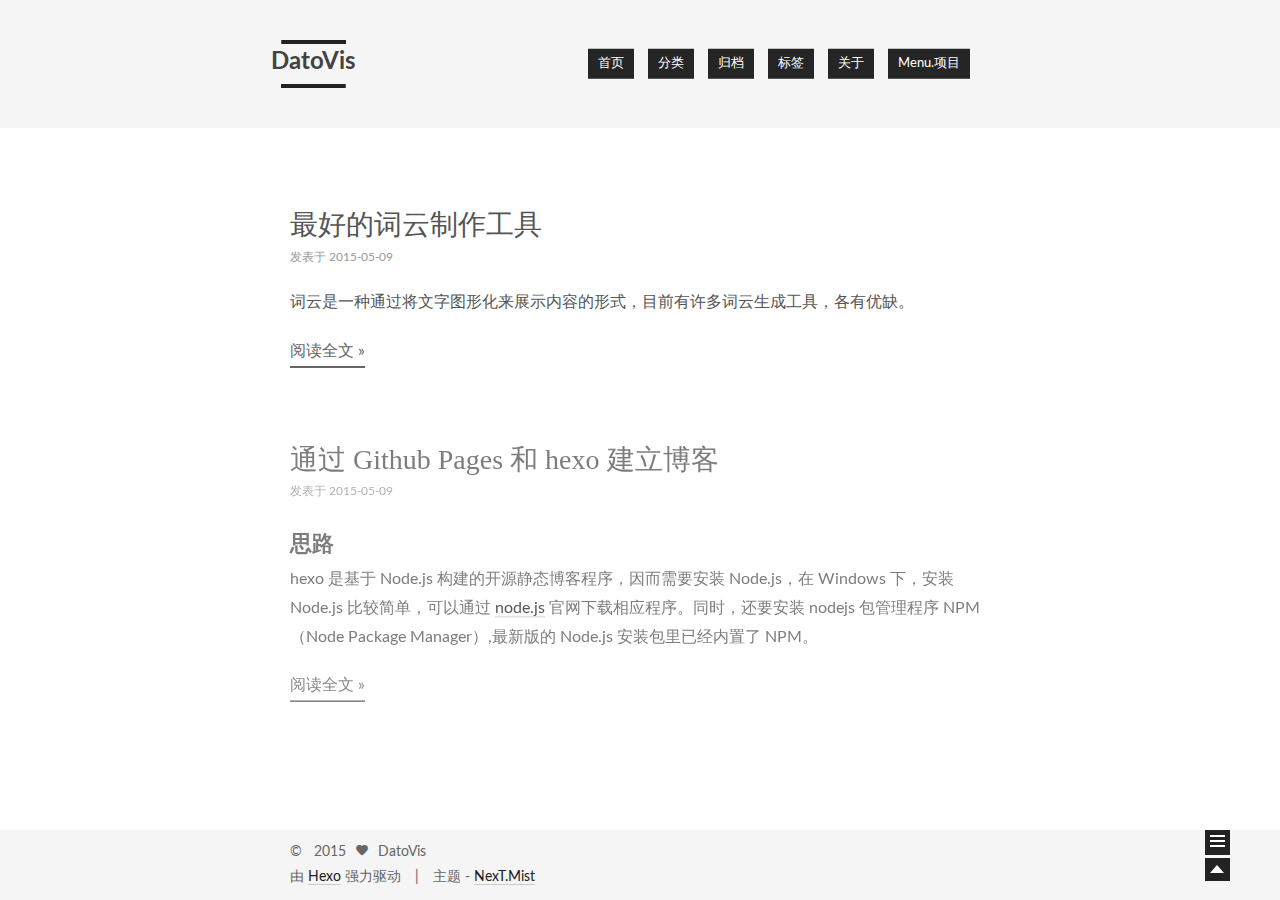
<file: index.html>
<!doctype html>
<html class="theme-next use-motion theme-next-mist">
<head>
  

<meta charset="UTF-8"/>
<meta http-equiv="X-UA-Compatible" content="IE=edge"/>
<meta name="viewport" content="width=device-width, initial-scale=1, maximum-scale=1"/>


  <meta name="google-site-verification" content="VvyjvVXcJQa0QklHipu6pwm2PJGnnchIqX7s5JbbT_0" />



  <link rel="stylesheet" type="text/css" href="/vendors/fancybox/source/jquery.fancybox.css?v=2.1.5"/>


<link rel="stylesheet" type="text/css" href="/css/main.css?v=0.4.2"/>




  <meta name="keywords" content="Hexo,next" />





  <link rel="shorticon icon" type="image/x-icon" href="/favicon.ico?v=0.4.2" />



  <script type="text/javascript">
    var _hmt = _hmt || [];
    (function() {
      var hm = document.createElement("script");
      hm.src = "//hm.baidu.com/hm.js?50c15455e37f70aea674ff4a663eef27";
      var s = document.getElementsByTagName("script")[0];
      s.parentNode.insertBefore(hm, s);
    })();
  </script>


  <title> DatoVis </title>
</head>

<body>
  <div class="container one-column 
   page-home 
">
    <div class="headband"></div>

    <div id="header" class="header">
      <div class="header-inner">
        <h1 class="site-meta">
  <span class="logo-line-before"><i></i></span>
  <a href="/" class="brand">
      <span class="logo">
        <i class="icon-logo"></i>
      </span>
      <span class="site-title">DatoVis</span>
  </a>
  <span class="logo-line-after"><i></i></span>
</h1>


  <ul id="menu" class="menu">
     
    
      
      <li class="menu-item menu-item-home">
        <a href="/">
          <i class="menu-item-icon icon-home"></i> <br />
          首页
        </a>
      </li>
    
      
      <li class="menu-item menu-item-categories">
        <a href="/categories">
          <i class="menu-item-icon icon-categories"></i> <br />
          分类
        </a>
      </li>
    
      
      <li class="menu-item menu-item-archives">
        <a href="/archives">
          <i class="menu-item-icon icon-archives"></i> <br />
          归档
        </a>
      </li>
    
      
      <li class="menu-item menu-item-tags">
        <a href="/tags">
          <i class="menu-item-icon icon-tags"></i> <br />
          标签
        </a>
      </li>
    
      
      <li class="menu-item menu-item-about">
        <a href="/about">
          <i class="menu-item-icon icon-about"></i> <br />
          关于
        </a>
      </li>
    
      
      <li class="menu-item menu-item-项目">
        <a href="/project">
          <i class="menu-item-icon icon-项目"></i> <br />
          menu.项目
        </a>
      </li>
    
  </ul>


      </div>
    </div>

    <div id="main" class="main">
      <div class="main-inner">
        <div id="content" class="content">
          
  <div id="posts" class="posts-expand">
    
      

  <div class="post post-type-normal ">
    <div class="post-header">

      
      
        <h1 class="post-title">
          
          
            
              <a class="post-title-link" href="/2015/05/09/最好的词云制作工具/">
                最好的词云制作工具
              </a>
            
          
        </h1>
      

      <div class="post-meta">
        <span class="post-time">
          发表于 2015-05-09
        </span>

        

        
          
        
      </div>
    </div>

    <div class="post-body">

      
      

      
        
          <p>词云是一种通过将文字图形化来展示内容的形式，目前有许多词云生成工具，各有优缺。</p>
          <div class="post-more-link text-center">
            <a class="btn" href="/2015/05/09/最好的词云制作工具/#more">
              阅读全文 &raquo;
            </a>
          </div>
        
      
    </div>

    <div class="post-footer">
      
        <div class="post-tags">
          
            <a href="/tags/可视化-词云/"> #可视化,词云 </a>
          
        </div>
      

      

      
      
        <div class="post-eof"></div>
      
    </div>
  </div>


    
      

  <div class="post post-type-normal ">
    <div class="post-header">

      
      
        <h1 class="post-title">
          
          
            
              <a class="post-title-link" href="/2015/05/09/通过 Github Pages 和 hexo 建立博客/">
                通过 Github Pages 和 hexo 建立博客
              </a>
            
          
        </h1>
      

      <div class="post-meta">
        <span class="post-time">
          发表于 2015-05-09
        </span>

        

        
          
        
      </div>
    </div>

    <div class="post-body">

      
      

      
        
          <h2 id="思路">思路</h2><p>hexo 是基于 Node.js 构建的开源静态博客程序，因而需要安装 Node.js，在 Windows 下，安装 Node.js 比较简单，可以通过 <a href="https://nodejs.org">node.js</a> 官网下载相应程序。同时，还要安装 nodejs 包管理程序 NPM（Node Package Manager）,最新版的 Node.js 安装包里已经内置了 NPM。</p>
          <div class="post-more-link text-center">
            <a class="btn" href="/2015/05/09/通过 Github Pages 和 hexo 建立博客/#more">
              阅读全文 &raquo;
            </a>
          </div>
        
      
    </div>

    <div class="post-footer">
      
        <div class="post-tags">
          
            <a href="/tags/blog-hexo/"> #blog,hexo </a>
          
        </div>
      

      

      
      
        <div class="post-eof"></div>
      
    </div>
  </div>


    
  </div>

  

        </div>
      </div>

      
  
  <div class="sidebar-toggle">
    <div class="sidebar-toggle-line-wrap">
      <span class="sidebar-toggle-line sidebar-toggle-line-first"></span>
      <span class="sidebar-toggle-line sidebar-toggle-line-middle"></span>
      <span class="sidebar-toggle-line sidebar-toggle-line-last"></span>
    </div>
  </div>

  <div id="sidebar" class="sidebar">
    <div class="sidebar-inner">

      

      <div class="site-overview">
        <div class="site-author motion-element">
          <img class="site-author-image" src="/images/default_avatar.jpg" alt="DatoVis" />
          <p class="site-author-name">DatoVis</p>
        </div>
        <p class="site-description motion-element"></p>
        <div class="site-state motion-element">
          <div class="site-state-item site-state-posts">
            <a href="/archives">
              <span class="site-state-item-count">2</span>
              <span class="site-state-item-name">日志</span>
            </a>
          </div>

          <div class="site-state-item site-state-categories">
            <a href="/categories">
              <span class="site-state-item-count">0</span>
              <span class="site-state-item-name">分类</span>
              </a>
          </div>

          <div class="site-state-item site-state-tags">
            <a href="/tags">
              <span class="site-state-item-count">2</span>
              <span class="site-state-item-name">标签</span>
              </a>
          </div>

        </div>

        

        <div class="links-of-author motion-element">
          
            
              <span class="links-of-author-item">
              <a href="" target="_blank">GitHub</a>
            </span>
            
              <span class="links-of-author-item">
              <a href="" target="_blank">Twitter</a>
            </span>
            
              <span class="links-of-author-item">
              <a href="" target="_blank">Weibo</a>
            </span>
            
              <span class="links-of-author-item">
              <a href="" target="_blank">DouBan</a>
            </span>
            
              <span class="links-of-author-item">
              <a href="" target="_blank">ZhiHu</a>
            </span>
            
          
        </div>

        
        

      </div>

      

    </div>
  </div>


    </div>

    <div id="footer" class="footer">
      <div class="footer-inner">
        <div class="copyright">
  
  &copy; &nbsp; 
  2015
  <span class="with-love">
    <i class="icon-heart"></i>
  </span>
  <span class="author">DatoVis</span>
</div>

<div class="powered-by">
  由 <a class="theme-link" href="http://hexo.io">Hexo</a> 强力驱动
</div>

<div class="theme-info">
  主题 -
  <a class="theme-link" href="https://github.com/iissnan/hexo-theme-next">
    NexT.Mist
  </a>
</div>



      </div>
    </div>

    <div class="back-to-top"></div>
  </div>

  <script type="text/javascript" src="/vendors/jquery/index.js?v=2.1.3"></script>

  
  

  
  <script type="text/javascript" src="/vendors/fancybox/source/jquery.fancybox.pack.js"></script>
  <script type="text/javascript">
    $(document).ready(function() {
      $('.content img').each(function () {
        var $image = $(this);
        var $imageWrapLink = $image.parent('a');

        if ($imageWrapLink.size() < 1) {
          $imageWrapLink = $image.wrap('<a href="' + this.getAttribute('src') + '"></a>').parent('a');
        }
        $imageWrapLink.addClass('fancybox');
      });
    });
    $('.fancybox').fancybox({
      helpers: {
        overlay: {
          locked: false
        }
      }
    });
  </script>


  <script type="text/javascript">
  function hasMobileUA () {
    var nav = window.navigator;
    var ua = nav.userAgent;
    var pa = /iPad|iPhone|Android|Opera Mini|BlackBerry|webOS|UCWEB|Blazer|PSP|IEMobile|Symbian/g;

    return pa.test(ua);
  }

  function isDesktop () {
    return screen.width > 991 && !hasMobileUA();
  }

  function isTablet () {
    return screen.width < 992 && screen.width > 767 && hasMobileUA();
  }

  function isMobile () {
    return screen.width < 767 && hasMobileUA();
  }

  function escapeSelector (selector) {
    return selector.replace(/[!"$%&'()*+,.\/:;<=>?@[\\\]^`{|}~]/g, "\\$&")
  }
</script>

  

  <script type="text/javascript" src="/vendors/velocity/velocity.min.js"></script>
  <script type="text/javascript" src="/vendors/velocity/velocity.ui.min.js"></script>

  <script type="text/javascript" id="motion.global">
  $(document).ready(function () {
    var body = $('body');
    var isSidebarVisible = false;
    var sidebarToggle = $('.sidebar-toggle');
    var sidebarToggleLine1st = $('.sidebar-toggle-line-first')
    var sidebarToggleLine2nd = $('.sidebar-toggle-line-middle');
    var sidebarToggleLine3rd = $('.sidebar-toggle-line-last');
    var sidebar = $('.sidebar');

    var SIDEBAR_WIDTH = '320px';
    var SIDEBAR_DISPLAY_DURATION = 300;

    var sidebarToogleLineStatusInit = {width: '100%', opacity: 1, left: 0, rotateZ: 0, top: 0};

    var sidebarToggleLine1stStatusInit = sidebarToogleLineStatusInit;
    var sidebarToggleLine1stStatusArrow = {width: '50%', rotateZ: '-45deg', top: '2px'};
    var sidebarToogleLine1stStatusClose = {width: '100%', rotateZ: '-45deg', top: '5px'};

    var sidebarToggleLine2ndStatusInit = sidebarToogleLineStatusInit;
    var sidebarToggleLine2ndStatusArrow = {width: '90%'};
    var sidebarToogleLine2ndStatusClose = {opacity: 0};

    var sidebarToggleLine3rdStatusInit = sidebarToogleLineStatusInit;
    var sidebarToggleLine3rdStatusArrow = {width: '50%', rotateZ: '45deg', top: '-2px'};
    var sidebarToogleLine3rdStatusClose = {width: '100%', rotateZ: '45deg', top: '-5px'};

    LogoAndMenuMotion();
    sidebatToggleMotion();
    postsListMotion();
    backToTopMotion();


    $(document)
      .on('sidebar.isShowing', function () {
        isDesktop() && body.velocity(
          {paddingRight: SIDEBAR_WIDTH},
          SIDEBAR_DISPLAY_DURATION
        );
        sidebarContentMotion();
      })
      .on('sidebar.isHiding', function () {});

    function LogoAndMenuMotion() {
      $.Velocity.RunSequence([
        { e: $('.brand'), p: { opacity: 1 }, o: { duration: 100 } },
        { e: $('.logo'), p: { opacity: 1, top: 0 }, o: { duration: 50} },
        
        { e: $('.logo-line-before i'), p: { translateX: "100%" }, o: { duration: 500, sequenceQueue: false } },
        { e: $('.logo-line-after i'), p: { translateX: "-100%" }, o: { duration: 500, sequenceQueue: false } },
        
        { e: $('.site-title'), p: { opacity: 1, top: 0 }, o: { duration: 200 } }
      ]);
      $('.menu-item').velocity('transition.slideDownIn', {display: null});
    }


    function backToTopMotion () {
      var b2top = $('.back-to-top');
      b2top.on('click', function () {
        body.velocity('scroll');
      });
    }

    function sidebarShowMotion () {

      sidebarToggleLine1st.velocity(sidebarToogleLine1stStatusClose);
      sidebarToggleLine2nd.velocity(sidebarToogleLine2ndStatusClose);
      sidebarToggleLine3rd.velocity(sidebarToogleLine3rdStatusClose);

      sidebar.velocity({width: SIDEBAR_WIDTH}, {
        display: 'block',
        duration: SIDEBAR_DISPLAY_DURATION,
        complete: function () {
          sidebar.addClass('sidebar-active');
          sidebar.trigger('sidebar.didShow');
        }
      });
      sidebar.trigger('sidebar.isShowing');
    }

    function sidebarHideMotion () {
      isDesktop() && body.velocity({paddingRight: 0});
      sidebar.velocity('reverse');

      sidebarToggleLine1st.velocity(sidebarToggleLine1stStatusInit);
      sidebarToggleLine2nd.velocity(sidebarToggleLine2ndStatusInit);
      sidebarToggleLine3rd.velocity(sidebarToggleLine3rdStatusInit);

      sidebar.removeClass('sidebar-active');
      sidebar.trigger('sidebar.isHiding');
    };

    function sidebarContentMotion () {
      $('.sidebar .motion-element').velocity(
        'transition.slideRightIn',
        {stagger: 50, drag: true}
      );
    }

    function postsListMotion () {
      var postMotionOptions = window.postMotionOptions || {stagger: 300, drag: true};
      $('.post').velocity('transition.slideDownIn', postMotionOptions);
    }

    function sidebatToggleMotion () {
      sidebarToggle.on('click', function () {
        isSidebarVisible ? sidebarHideMotion() : sidebarShowMotion();
        isSidebarVisible = !isSidebarVisible;
      });

      sidebarToggle.hover(function () {
        if (isSidebarVisible) {return}
        sidebarToggleLine1st.velocity('stop').velocity(sidebarToggleLine1stStatusArrow);
        sidebarToggleLine2nd.velocity('stop').velocity(sidebarToggleLine2ndStatusArrow);
        sidebarToggleLine3rd.velocity('stop').velocity(sidebarToggleLine3rdStatusArrow);
      }, function () {
        if (isSidebarVisible) {return}
        sidebarToggleLine1st.velocity('stop').velocity(sidebarToggleLine1stStatusInit);
        sidebarToggleLine2nd.velocity('stop').velocity(sidebarToggleLine2ndStatusInit);
        sidebarToggleLine3rd.velocity('stop').velocity(sidebarToggleLine3rdStatusInit);
      });
    }
  });

</script>





  

  
<script type="text/x-mathjax-config">
  MathJax.Hub.Config({
    tex2jax: {
      inlineMath: [ ['$','$'], ["\\(","\\)"]  ],
      processEscapes: true,
      skipTags: ['script', 'noscript', 'style', 'textarea', 'pre', 'code']
    }
  });
</script>

<script type="text/x-mathjax-config">
  MathJax.Hub.Queue(function() {
    var all = MathJax.Hub.getAllJax(), i;
    for (i=0; i < all.length; i += 1) {
      all[i].SourceElement().parentNode.className += ' has-jax';
    }
  });
</script>

<script type="text/javascript" src="https://cdn.mathjax.org/mathjax/latest/MathJax.js?config=TeX-AMS-MML_HTMLorMML"></script>


  
  
  

  




  
</body>
</html>
</file>
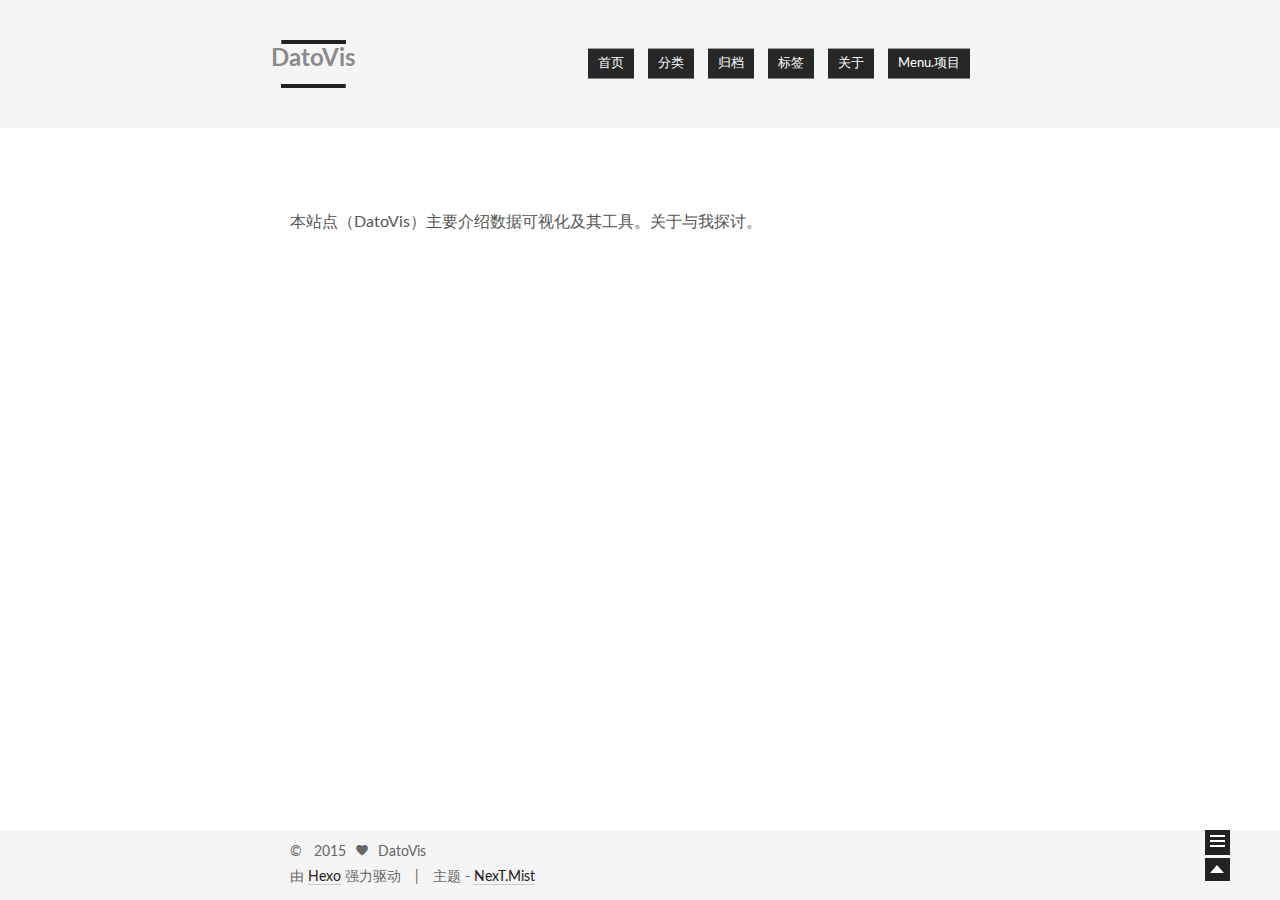
<file: about/index.html>
<!doctype html>
<html class="theme-next use-motion theme-next-mist">
<head>
  

<meta charset="UTF-8"/>
<meta http-equiv="X-UA-Compatible" content="IE=edge"/>
<meta name="viewport" content="width=device-width, initial-scale=1, maximum-scale=1"/>


  <meta name="google-site-verification" content="VvyjvVXcJQa0QklHipu6pwm2PJGnnchIqX7s5JbbT_0" />



  <link rel="stylesheet" type="text/css" href="/vendors/fancybox/source/jquery.fancybox.css?v=2.1.5"/>


<link rel="stylesheet" type="text/css" href="/css/main.css?v=0.4.2"/>




  <meta name="keywords" content="Hexo,next" />





  <link rel="shorticon icon" type="image/x-icon" href="/favicon.ico?v=0.4.2" />



  <script type="text/javascript">
    var _hmt = _hmt || [];
    (function() {
      var hm = document.createElement("script");
      hm.src = "//hm.baidu.com/hm.js?50c15455e37f70aea674ff4a663eef27";
      var s = document.getElementsByTagName("script")[0];
      s.parentNode.insertBefore(hm, s);
    })();
  </script>


  <title>
  

  
    关于 // DatoVis
  
</title>
</head>

<body>
  <div class="container one-column ">
    <div class="headband"></div>

    <div id="header" class="header">
      <div class="header-inner">
        <h1 class="site-meta">
  <span class="logo-line-before"><i></i></span>
  <a href="/" class="brand">
      <span class="logo">
        <i class="icon-logo"></i>
      </span>
      <span class="site-title">DatoVis</span>
  </a>
  <span class="logo-line-after"><i></i></span>
</h1>


  <ul id="menu" class="menu">
     
    
      
      <li class="menu-item menu-item-home">
        <a href="/">
          <i class="menu-item-icon icon-home"></i> <br />
          首页
        </a>
      </li>
    
      
      <li class="menu-item menu-item-categories">
        <a href="/categories">
          <i class="menu-item-icon icon-categories"></i> <br />
          分类
        </a>
      </li>
    
      
      <li class="menu-item menu-item-archives">
        <a href="/archives">
          <i class="menu-item-icon icon-archives"></i> <br />
          归档
        </a>
      </li>
    
      
      <li class="menu-item menu-item-tags">
        <a href="/tags">
          <i class="menu-item-icon icon-tags"></i> <br />
          标签
        </a>
      </li>
    
      
      <li class="menu-item menu-item-about">
        <a href="/about">
          <i class="menu-item-icon icon-about"></i> <br />
          关于
        </a>
      </li>
    
      
      <li class="menu-item menu-item-项目">
        <a href="/project">
          <i class="menu-item-icon icon-项目"></i> <br />
          menu.项目
        </a>
      </li>
    
  </ul>


      </div>
    </div>

    <div id="main" class="main">
      <div class="main-inner">
        <div id="content" class="content">
          

  <div id="posts" class="posts-expand">
    
    
      <p>本站点（DatoVis）主要介绍数据可视化及其工具。关于与我探讨。</p>

    
  </div>


        </div>
      </div>

      
  
  <div class="sidebar-toggle">
    <div class="sidebar-toggle-line-wrap">
      <span class="sidebar-toggle-line sidebar-toggle-line-first"></span>
      <span class="sidebar-toggle-line sidebar-toggle-line-middle"></span>
      <span class="sidebar-toggle-line sidebar-toggle-line-last"></span>
    </div>
  </div>

  <div id="sidebar" class="sidebar">
    <div class="sidebar-inner">

      

      <div class="site-overview">
        <div class="site-author motion-element">
          <img class="site-author-image" src="/images/default_avatar.jpg" alt="DatoVis" />
          <p class="site-author-name">DatoVis</p>
        </div>
        <p class="site-description motion-element"></p>
        <div class="site-state motion-element">
          <div class="site-state-item site-state-posts">
            <a href="/archives">
              <span class="site-state-item-count">1</span>
              <span class="site-state-item-name">日志</span>
            </a>
          </div>

          <div class="site-state-item site-state-categories">
            <a href="/categories">
              <span class="site-state-item-count">0</span>
              <span class="site-state-item-name">分类</span>
              </a>
          </div>

          <div class="site-state-item site-state-tags">
            <a href="/tags">
              <span class="site-state-item-count">1</span>
              <span class="site-state-item-name">标签</span>
              </a>
          </div>

        </div>

        

        <div class="links-of-author motion-element">
          
            
              <span class="links-of-author-item">
              <a href="" target="_blank">GitHub</a>
            </span>
            
              <span class="links-of-author-item">
              <a href="" target="_blank">Twitter</a>
            </span>
            
              <span class="links-of-author-item">
              <a href="" target="_blank">Weibo</a>
            </span>
            
              <span class="links-of-author-item">
              <a href="" target="_blank">DouBan</a>
            </span>
            
              <span class="links-of-author-item">
              <a href="" target="_blank">ZhiHu</a>
            </span>
            
          
        </div>

        
        

      </div>

      

    </div>
  </div>


    </div>

    <div id="footer" class="footer">
      <div class="footer-inner">
        <div class="copyright">
  
  &copy; &nbsp; 
  2015
  <span class="with-love">
    <i class="icon-heart"></i>
  </span>
  <span class="author">DatoVis</span>
</div>

<div class="powered-by">
  由 <a class="theme-link" href="http://hexo.io">Hexo</a> 强力驱动
</div>

<div class="theme-info">
  主题 -
  <a class="theme-link" href="https://github.com/iissnan/hexo-theme-next">
    NexT.Mist
  </a>
</div>



      </div>
    </div>

    <div class="back-to-top"></div>
  </div>

  <script type="text/javascript" src="/vendors/jquery/index.js?v=2.1.3"></script>

  
  

  
  <script type="text/javascript" src="/vendors/fancybox/source/jquery.fancybox.pack.js"></script>
  <script type="text/javascript">
    $(document).ready(function() {
      $('.content img').each(function () {
        var $image = $(this);
        var $imageWrapLink = $image.parent('a');

        if ($imageWrapLink.size() < 1) {
          $imageWrapLink = $image.wrap('<a href="' + this.getAttribute('src') + '"></a>').parent('a');
        }
        $imageWrapLink.addClass('fancybox');
      });
    });
    $('.fancybox').fancybox({
      helpers: {
        overlay: {
          locked: false
        }
      }
    });
  </script>


  <script type="text/javascript">
  function hasMobileUA () {
    var nav = window.navigator;
    var ua = nav.userAgent;
    var pa = /iPad|iPhone|Android|Opera Mini|BlackBerry|webOS|UCWEB|Blazer|PSP|IEMobile|Symbian/g;

    return pa.test(ua);
  }

  function isDesktop () {
    return screen.width > 991 && !hasMobileUA();
  }

  function isTablet () {
    return screen.width < 992 && screen.width > 767 && hasMobileUA();
  }

  function isMobile () {
    return screen.width < 767 && hasMobileUA();
  }

  function escapeSelector (selector) {
    return selector.replace(/[!"$%&'()*+,.\/:;<=>?@[\\\]^`{|}~]/g, "\\$&")
  }
</script>

  

  <script type="text/javascript" src="/vendors/velocity/velocity.min.js"></script>
  <script type="text/javascript" src="/vendors/velocity/velocity.ui.min.js"></script>

  <script type="text/javascript" id="motion.global">
  $(document).ready(function () {
    var body = $('body');
    var isSidebarVisible = false;
    var sidebarToggle = $('.sidebar-toggle');
    var sidebarToggleLine1st = $('.sidebar-toggle-line-first')
    var sidebarToggleLine2nd = $('.sidebar-toggle-line-middle');
    var sidebarToggleLine3rd = $('.sidebar-toggle-line-last');
    var sidebar = $('.sidebar');

    var SIDEBAR_WIDTH = '320px';
    var SIDEBAR_DISPLAY_DURATION = 300;

    var sidebarToogleLineStatusInit = {width: '100%', opacity: 1, left: 0, rotateZ: 0, top: 0};

    var sidebarToggleLine1stStatusInit = sidebarToogleLineStatusInit;
    var sidebarToggleLine1stStatusArrow = {width: '50%', rotateZ: '-45deg', top: '2px'};
    var sidebarToogleLine1stStatusClose = {width: '100%', rotateZ: '-45deg', top: '5px'};

    var sidebarToggleLine2ndStatusInit = sidebarToogleLineStatusInit;
    var sidebarToggleLine2ndStatusArrow = {width: '90%'};
    var sidebarToogleLine2ndStatusClose = {opacity: 0};

    var sidebarToggleLine3rdStatusInit = sidebarToogleLineStatusInit;
    var sidebarToggleLine3rdStatusArrow = {width: '50%', rotateZ: '45deg', top: '-2px'};
    var sidebarToogleLine3rdStatusClose = {width: '100%', rotateZ: '45deg', top: '-5px'};

    LogoAndMenuMotion();
    sidebatToggleMotion();
    postsListMotion();
    backToTopMotion();


    $(document)
      .on('sidebar.isShowing', function () {
        isDesktop() && body.velocity(
          {paddingRight: SIDEBAR_WIDTH},
          SIDEBAR_DISPLAY_DURATION
        );
        sidebarContentMotion();
      })
      .on('sidebar.isHiding', function () {});

    function LogoAndMenuMotion() {
      $.Velocity.RunSequence([
        { e: $('.brand'), p: { opacity: 1 }, o: { duration: 100 } },
        { e: $('.logo'), p: { opacity: 1, top: 0 }, o: { duration: 50} },
        
        { e: $('.logo-line-before i'), p: { translateX: "100%" }, o: { duration: 500, sequenceQueue: false } },
        { e: $('.logo-line-after i'), p: { translateX: "-100%" }, o: { duration: 500, sequenceQueue: false } },
        
        { e: $('.site-title'), p: { opacity: 1, top: 0 }, o: { duration: 200 } }
      ]);
      $('.menu-item').velocity('transition.slideDownIn', {display: null});
    }


    function backToTopMotion () {
      var b2top = $('.back-to-top');
      b2top.on('click', function () {
        body.velocity('scroll');
      });
    }

    function sidebarShowMotion () {

      sidebarToggleLine1st.velocity(sidebarToogleLine1stStatusClose);
      sidebarToggleLine2nd.velocity(sidebarToogleLine2ndStatusClose);
      sidebarToggleLine3rd.velocity(sidebarToogleLine3rdStatusClose);

      sidebar.velocity({width: SIDEBAR_WIDTH}, {
        display: 'block',
        duration: SIDEBAR_DISPLAY_DURATION,
        complete: function () {
          sidebar.addClass('sidebar-active');
          sidebar.trigger('sidebar.didShow');
        }
      });
      sidebar.trigger('sidebar.isShowing');
    }

    function sidebarHideMotion () {
      isDesktop() && body.velocity({paddingRight: 0});
      sidebar.velocity('reverse');

      sidebarToggleLine1st.velocity(sidebarToggleLine1stStatusInit);
      sidebarToggleLine2nd.velocity(sidebarToggleLine2ndStatusInit);
      sidebarToggleLine3rd.velocity(sidebarToggleLine3rdStatusInit);

      sidebar.removeClass('sidebar-active');
      sidebar.trigger('sidebar.isHiding');
    };

    function sidebarContentMotion () {
      $('.sidebar .motion-element').velocity(
        'transition.slideRightIn',
        {stagger: 50, drag: true}
      );
    }

    function postsListMotion () {
      var postMotionOptions = window.postMotionOptions || {stagger: 300, drag: true};
      $('.post').velocity('transition.slideDownIn', postMotionOptions);
    }

    function sidebatToggleMotion () {
      sidebarToggle.on('click', function () {
        isSidebarVisible ? sidebarHideMotion() : sidebarShowMotion();
        isSidebarVisible = !isSidebarVisible;
      });

      sidebarToggle.hover(function () {
        if (isSidebarVisible) {return}
        sidebarToggleLine1st.velocity('stop').velocity(sidebarToggleLine1stStatusArrow);
        sidebarToggleLine2nd.velocity('stop').velocity(sidebarToggleLine2ndStatusArrow);
        sidebarToggleLine3rd.velocity('stop').velocity(sidebarToggleLine3rdStatusArrow);
      }, function () {
        if (isSidebarVisible) {return}
        sidebarToggleLine1st.velocity('stop').velocity(sidebarToggleLine1stStatusInit);
        sidebarToggleLine2nd.velocity('stop').velocity(sidebarToggleLine2ndStatusInit);
        sidebarToggleLine3rd.velocity('stop').velocity(sidebarToggleLine3rdStatusInit);
      });
    }
  });

</script>





  

  
<script type="text/x-mathjax-config">
  MathJax.Hub.Config({
    tex2jax: {
      inlineMath: [ ['$','$'], ["\\(","\\)"]  ],
      processEscapes: true,
      skipTags: ['script', 'noscript', 'style', 'textarea', 'pre', 'code']
    }
  });
</script>

<script type="text/x-mathjax-config">
  MathJax.Hub.Queue(function() {
    var all = MathJax.Hub.getAllJax(), i;
    for (i=0; i < all.length; i += 1) {
      all[i].SourceElement().parentNode.className += ' has-jax';
    }
  });
</script>

<script type="text/javascript" src="https://cdn.mathjax.org/mathjax/latest/MathJax.js?config=TeX-AMS-MML_HTMLorMML"></script>


  

  
</body>
</html>
</file>
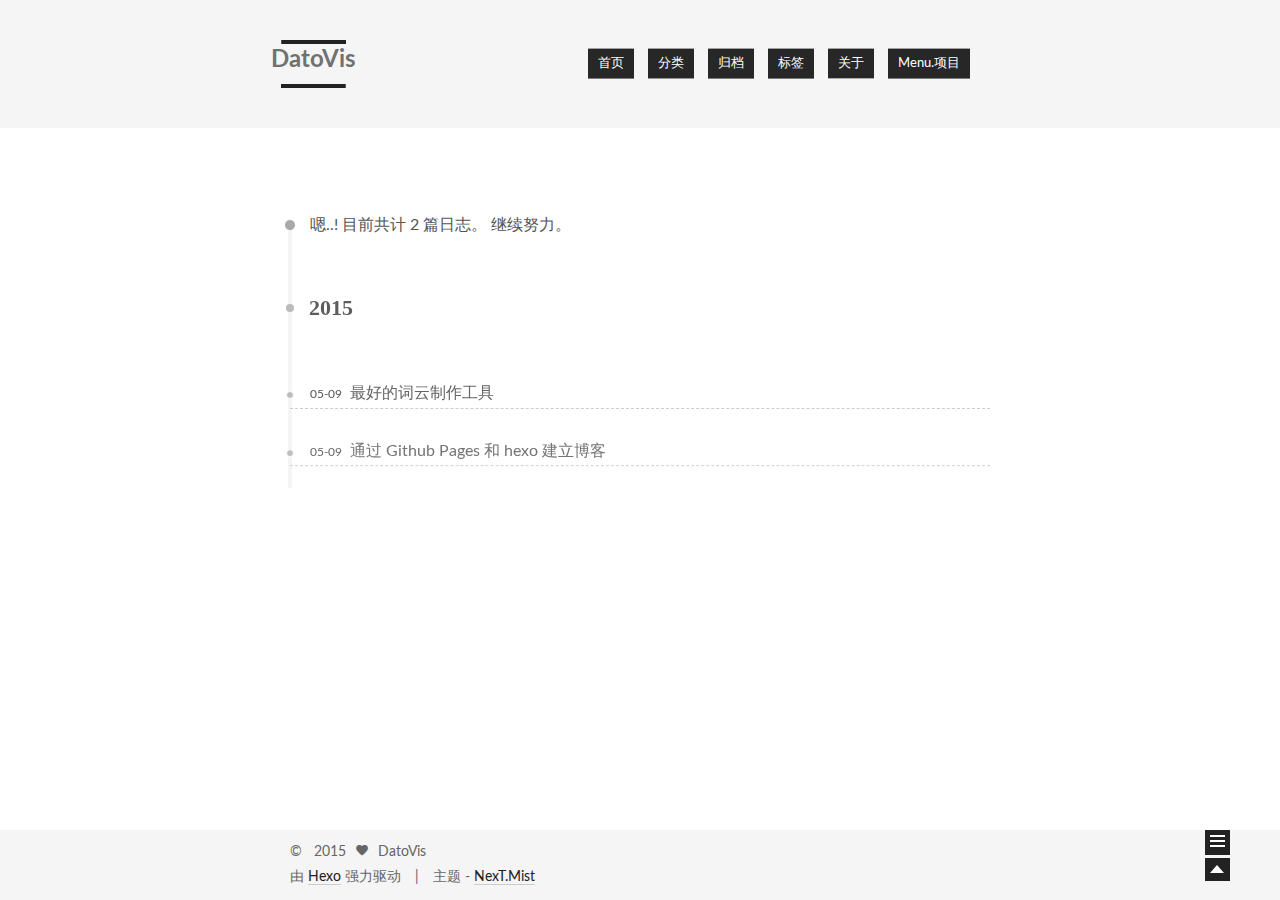
<file: archives/index.html>
<!doctype html>
<html class="theme-next use-motion theme-next-mist">
<head>
  

<meta charset="UTF-8"/>
<meta http-equiv="X-UA-Compatible" content="IE=edge"/>
<meta name="viewport" content="width=device-width, initial-scale=1, maximum-scale=1"/>


  <meta name="google-site-verification" content="VvyjvVXcJQa0QklHipu6pwm2PJGnnchIqX7s5JbbT_0" />



  <link rel="stylesheet" type="text/css" href="/vendors/fancybox/source/jquery.fancybox.css?v=2.1.5"/>


<link rel="stylesheet" type="text/css" href="/css/main.css?v=0.4.2"/>




  <meta name="keywords" content="Hexo,next" />





  <link rel="shorticon icon" type="image/x-icon" href="/favicon.ico?v=0.4.2" />



  <script type="text/javascript">
    var _hmt = _hmt || [];
    (function() {
      var hm = document.createElement("script");
      hm.src = "//hm.baidu.com/hm.js?50c15455e37f70aea674ff4a663eef27";
      var s = document.getElementsByTagName("script")[0];
      s.parentNode.insertBefore(hm, s);
    })();
  </script>


  <title> 归档 // DatoVis </title>
</head>

<body>
  <div class="container one-column  page-archive ">
    <div class="headband"></div>

    <div id="header" class="header">
      <div class="header-inner">
        <h1 class="site-meta">
  <span class="logo-line-before"><i></i></span>
  <a href="/" class="brand">
      <span class="logo">
        <i class="icon-logo"></i>
      </span>
      <span class="site-title">DatoVis</span>
  </a>
  <span class="logo-line-after"><i></i></span>
</h1>


  <ul id="menu" class="menu">
     
    
      
      <li class="menu-item menu-item-home">
        <a href="/">
          <i class="menu-item-icon icon-home"></i> <br />
          首页
        </a>
      </li>
    
      
      <li class="menu-item menu-item-categories">
        <a href="/categories">
          <i class="menu-item-icon icon-categories"></i> <br />
          分类
        </a>
      </li>
    
      
      <li class="menu-item menu-item-archives">
        <a href="/archives">
          <i class="menu-item-icon icon-archives"></i> <br />
          归档
        </a>
      </li>
    
      
      <li class="menu-item menu-item-tags">
        <a href="/tags">
          <i class="menu-item-icon icon-tags"></i> <br />
          标签
        </a>
      </li>
    
      
      <li class="menu-item menu-item-about">
        <a href="/about">
          <i class="menu-item-icon icon-about"></i> <br />
          关于
        </a>
      </li>
    
      
      <li class="menu-item menu-item-项目">
        <a href="/project">
          <i class="menu-item-icon icon-项目"></i> <br />
          menu.项目
        </a>
      </li>
    
  </ul>


      </div>
    </div>

    <div id="main" class="main">
      <div class="main-inner">
        <div id="content" class="content">
          

  <div id="posts" class="posts-collapse">
    <span class="archive-move-on"></span>

    <span class="archive-page-counter">
      
      
       
      
      嗯..! 目前共计 2 篇日志。 继续努力。
    </span>

    

      
      
      

      
        
        <div class="collection-title">
          <h2 class="archive-year motion-element" id="archive-year-2015">2015</h2>
        </div>
      
      

      

  <div class="post post-type-normal">
    <div class="post-header">

      <div class="post-title">
        
            <a class="post-title-link" href="/2015/05/09/最好的词云制作工具/">
              最好的词云制作工具
            </a>
        
      </div>

      <div class="post-meta">
        <span class="post-time"> 05-09 </span>
      </div>

    </div>
  </div>



    

      
      
      

      
      

      

  <div class="post post-type-normal">
    <div class="post-header">

      <div class="post-title">
        
            <a class="post-title-link" href="/2015/05/09/通过 Github Pages 和 hexo 建立博客/">
              通过 Github Pages 和 hexo 建立博客
            </a>
        
      </div>

      <div class="post-meta">
        <span class="post-time"> 05-09 </span>
      </div>

    </div>
  </div>



    

  </div>

  


        </div>
      </div>

      
  
  <div class="sidebar-toggle">
    <div class="sidebar-toggle-line-wrap">
      <span class="sidebar-toggle-line sidebar-toggle-line-first"></span>
      <span class="sidebar-toggle-line sidebar-toggle-line-middle"></span>
      <span class="sidebar-toggle-line sidebar-toggle-line-last"></span>
    </div>
  </div>

  <div id="sidebar" class="sidebar">
    <div class="sidebar-inner">

      

      <div class="site-overview">
        <div class="site-author motion-element">
          <img class="site-author-image" src="/images/default_avatar.jpg" alt="DatoVis" />
          <p class="site-author-name">DatoVis</p>
        </div>
        <p class="site-description motion-element"></p>
        <div class="site-state motion-element">
          <div class="site-state-item site-state-posts">
            <a href="/archives">
              <span class="site-state-item-count">2</span>
              <span class="site-state-item-name">日志</span>
            </a>
          </div>

          <div class="site-state-item site-state-categories">
            <a href="/categories">
              <span class="site-state-item-count">0</span>
              <span class="site-state-item-name">分类</span>
              </a>
          </div>

          <div class="site-state-item site-state-tags">
            <a href="/tags">
              <span class="site-state-item-count">2</span>
              <span class="site-state-item-name">标签</span>
              </a>
          </div>

        </div>

        

        <div class="links-of-author motion-element">
          
            
              <span class="links-of-author-item">
              <a href="" target="_blank">GitHub</a>
            </span>
            
              <span class="links-of-author-item">
              <a href="" target="_blank">Twitter</a>
            </span>
            
              <span class="links-of-author-item">
              <a href="" target="_blank">Weibo</a>
            </span>
            
              <span class="links-of-author-item">
              <a href="" target="_blank">DouBan</a>
            </span>
            
              <span class="links-of-author-item">
              <a href="" target="_blank">ZhiHu</a>
            </span>
            
          
        </div>

        
        

      </div>

      

    </div>
  </div>


    </div>

    <div id="footer" class="footer">
      <div class="footer-inner">
        <div class="copyright">
  
  &copy; &nbsp; 
  2015
  <span class="with-love">
    <i class="icon-heart"></i>
  </span>
  <span class="author">DatoVis</span>
</div>

<div class="powered-by">
  由 <a class="theme-link" href="http://hexo.io">Hexo</a> 强力驱动
</div>

<div class="theme-info">
  主题 -
  <a class="theme-link" href="https://github.com/iissnan/hexo-theme-next">
    NexT.Mist
  </a>
</div>



      </div>
    </div>

    <div class="back-to-top"></div>
  </div>

  <script type="text/javascript" src="/vendors/jquery/index.js?v=2.1.3"></script>

  
  
  
    <script type="text/javascript">
      postMotionOptions = {stagger: 100, drag: true};
    </script>
  


  
  <script type="text/javascript" src="/vendors/fancybox/source/jquery.fancybox.pack.js"></script>
  <script type="text/javascript">
    $(document).ready(function() {
      $('.content img').each(function () {
        var $image = $(this);
        var $imageWrapLink = $image.parent('a');

        if ($imageWrapLink.size() < 1) {
          $imageWrapLink = $image.wrap('<a href="' + this.getAttribute('src') + '"></a>').parent('a');
        }
        $imageWrapLink.addClass('fancybox');
      });
    });
    $('.fancybox').fancybox({
      helpers: {
        overlay: {
          locked: false
        }
      }
    });
  </script>


  <script type="text/javascript">
  function hasMobileUA () {
    var nav = window.navigator;
    var ua = nav.userAgent;
    var pa = /iPad|iPhone|Android|Opera Mini|BlackBerry|webOS|UCWEB|Blazer|PSP|IEMobile|Symbian/g;

    return pa.test(ua);
  }

  function isDesktop () {
    return screen.width > 991 && !hasMobileUA();
  }

  function isTablet () {
    return screen.width < 992 && screen.width > 767 && hasMobileUA();
  }

  function isMobile () {
    return screen.width < 767 && hasMobileUA();
  }

  function escapeSelector (selector) {
    return selector.replace(/[!"$%&'()*+,.\/:;<=>?@[\\\]^`{|}~]/g, "\\$&")
  }
</script>

  

  <script type="text/javascript" src="/vendors/velocity/velocity.min.js"></script>
  <script type="text/javascript" src="/vendors/velocity/velocity.ui.min.js"></script>

  <script type="text/javascript" id="motion.global">
  $(document).ready(function () {
    var body = $('body');
    var isSidebarVisible = false;
    var sidebarToggle = $('.sidebar-toggle');
    var sidebarToggleLine1st = $('.sidebar-toggle-line-first')
    var sidebarToggleLine2nd = $('.sidebar-toggle-line-middle');
    var sidebarToggleLine3rd = $('.sidebar-toggle-line-last');
    var sidebar = $('.sidebar');

    var SIDEBAR_WIDTH = '320px';
    var SIDEBAR_DISPLAY_DURATION = 300;

    var sidebarToogleLineStatusInit = {width: '100%', opacity: 1, left: 0, rotateZ: 0, top: 0};

    var sidebarToggleLine1stStatusInit = sidebarToogleLineStatusInit;
    var sidebarToggleLine1stStatusArrow = {width: '50%', rotateZ: '-45deg', top: '2px'};
    var sidebarToogleLine1stStatusClose = {width: '100%', rotateZ: '-45deg', top: '5px'};

    var sidebarToggleLine2ndStatusInit = sidebarToogleLineStatusInit;
    var sidebarToggleLine2ndStatusArrow = {width: '90%'};
    var sidebarToogleLine2ndStatusClose = {opacity: 0};

    var sidebarToggleLine3rdStatusInit = sidebarToogleLineStatusInit;
    var sidebarToggleLine3rdStatusArrow = {width: '50%', rotateZ: '45deg', top: '-2px'};
    var sidebarToogleLine3rdStatusClose = {width: '100%', rotateZ: '45deg', top: '-5px'};

    LogoAndMenuMotion();
    sidebatToggleMotion();
    postsListMotion();
    backToTopMotion();


    $(document)
      .on('sidebar.isShowing', function () {
        isDesktop() && body.velocity(
          {paddingRight: SIDEBAR_WIDTH},
          SIDEBAR_DISPLAY_DURATION
        );
        sidebarContentMotion();
      })
      .on('sidebar.isHiding', function () {});

    function LogoAndMenuMotion() {
      $.Velocity.RunSequence([
        { e: $('.brand'), p: { opacity: 1 }, o: { duration: 100 } },
        { e: $('.logo'), p: { opacity: 1, top: 0 }, o: { duration: 50} },
        
        { e: $('.logo-line-before i'), p: { translateX: "100%" }, o: { duration: 500, sequenceQueue: false } },
        { e: $('.logo-line-after i'), p: { translateX: "-100%" }, o: { duration: 500, sequenceQueue: false } },
        
        { e: $('.site-title'), p: { opacity: 1, top: 0 }, o: { duration: 200 } }
      ]);
      $('.menu-item').velocity('transition.slideDownIn', {display: null});
    }


    function backToTopMotion () {
      var b2top = $('.back-to-top');
      b2top.on('click', function () {
        body.velocity('scroll');
      });
    }

    function sidebarShowMotion () {

      sidebarToggleLine1st.velocity(sidebarToogleLine1stStatusClose);
      sidebarToggleLine2nd.velocity(sidebarToogleLine2ndStatusClose);
      sidebarToggleLine3rd.velocity(sidebarToogleLine3rdStatusClose);

      sidebar.velocity({width: SIDEBAR_WIDTH}, {
        display: 'block',
        duration: SIDEBAR_DISPLAY_DURATION,
        complete: function () {
          sidebar.addClass('sidebar-active');
          sidebar.trigger('sidebar.didShow');
        }
      });
      sidebar.trigger('sidebar.isShowing');
    }

    function sidebarHideMotion () {
      isDesktop() && body.velocity({paddingRight: 0});
      sidebar.velocity('reverse');

      sidebarToggleLine1st.velocity(sidebarToggleLine1stStatusInit);
      sidebarToggleLine2nd.velocity(sidebarToggleLine2ndStatusInit);
      sidebarToggleLine3rd.velocity(sidebarToggleLine3rdStatusInit);

      sidebar.removeClass('sidebar-active');
      sidebar.trigger('sidebar.isHiding');
    };

    function sidebarContentMotion () {
      $('.sidebar .motion-element').velocity(
        'transition.slideRightIn',
        {stagger: 50, drag: true}
      );
    }

    function postsListMotion () {
      var postMotionOptions = window.postMotionOptions || {stagger: 300, drag: true};
      $('.post').velocity('transition.slideDownIn', postMotionOptions);
    }

    function sidebatToggleMotion () {
      sidebarToggle.on('click', function () {
        isSidebarVisible ? sidebarHideMotion() : sidebarShowMotion();
        isSidebarVisible = !isSidebarVisible;
      });

      sidebarToggle.hover(function () {
        if (isSidebarVisible) {return}
        sidebarToggleLine1st.velocity('stop').velocity(sidebarToggleLine1stStatusArrow);
        sidebarToggleLine2nd.velocity('stop').velocity(sidebarToggleLine2ndStatusArrow);
        sidebarToggleLine3rd.velocity('stop').velocity(sidebarToggleLine3rdStatusArrow);
      }, function () {
        if (isSidebarVisible) {return}
        sidebarToggleLine1st.velocity('stop').velocity(sidebarToggleLine1stStatusInit);
        sidebarToggleLine2nd.velocity('stop').velocity(sidebarToggleLine2ndStatusInit);
        sidebarToggleLine3rd.velocity('stop').velocity(sidebarToggleLine3rdStatusInit);
      });
    }
  });

</script>





  
  
    <script type="text/javascript" id="motion.page.archive">
      $('.archive-year').velocity('transition.slideLeftIn');
    </script>
  


  
<script type="text/x-mathjax-config">
  MathJax.Hub.Config({
    tex2jax: {
      inlineMath: [ ['$','$'], ["\\(","\\)"]  ],
      processEscapes: true,
      skipTags: ['script', 'noscript', 'style', 'textarea', 'pre', 'code']
    }
  });
</script>

<script type="text/x-mathjax-config">
  MathJax.Hub.Queue(function() {
    var all = MathJax.Hub.getAllJax(), i;
    for (i=0; i < all.length; i += 1) {
      all[i].SourceElement().parentNode.className += ' has-jax';
    }
  });
</script>

<script type="text/javascript" src="https://cdn.mathjax.org/mathjax/latest/MathJax.js?config=TeX-AMS-MML_HTMLorMML"></script>


  

  
</body>
</html>
</file>
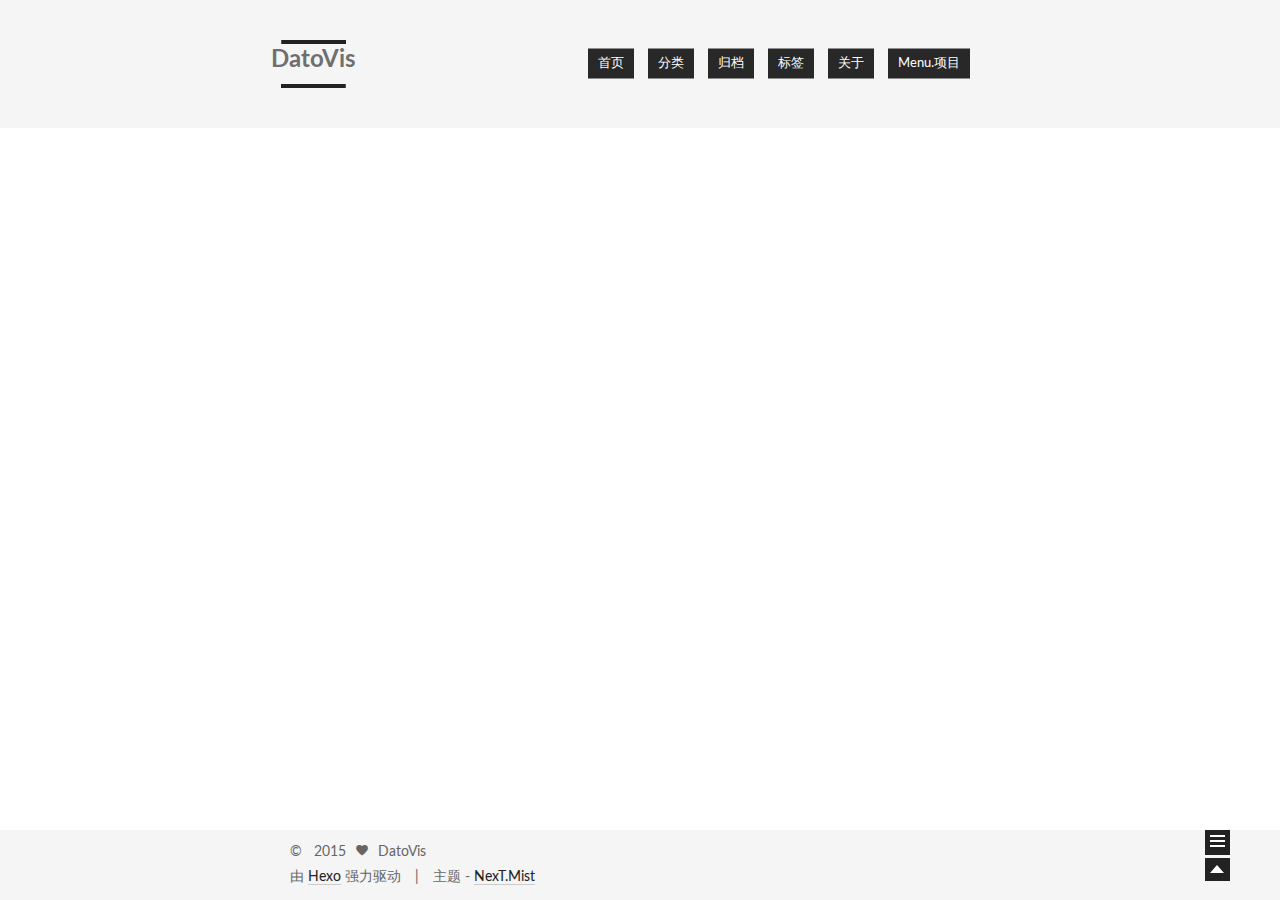
<file: project/index.html>
<!doctype html>
<html class="theme-next use-motion theme-next-mist">
<head>
  

<meta charset="UTF-8"/>
<meta http-equiv="X-UA-Compatible" content="IE=edge"/>
<meta name="viewport" content="width=device-width, initial-scale=1, maximum-scale=1"/>


  <meta name="google-site-verification" content="VvyjvVXcJQa0QklHipu6pwm2PJGnnchIqX7s5JbbT_0" />



  <link rel="stylesheet" type="text/css" href="/vendors/fancybox/source/jquery.fancybox.css?v=2.1.5"/>


<link rel="stylesheet" type="text/css" href="/css/main.css?v=0.4.2"/>




  <meta name="keywords" content="Hexo,next" />





  <link rel="shorticon icon" type="image/x-icon" href="/favicon.ico?v=0.4.2" />



  <script type="text/javascript">
    var _hmt = _hmt || [];
    (function() {
      var hm = document.createElement("script");
      hm.src = "//hm.baidu.com/hm.js?50c15455e37f70aea674ff4a663eef27";
      var s = document.getElementsByTagName("script")[0];
      s.parentNode.insertBefore(hm, s);
    })();
  </script>


  <title>
  

  
    project // DatoVis
  
</title>
</head>

<body>
  <div class="container one-column ">
    <div class="headband"></div>

    <div id="header" class="header">
      <div class="header-inner">
        <h1 class="site-meta">
  <span class="logo-line-before"><i></i></span>
  <a href="/" class="brand">
      <span class="logo">
        <i class="icon-logo"></i>
      </span>
      <span class="site-title">DatoVis</span>
  </a>
  <span class="logo-line-after"><i></i></span>
</h1>


  <ul id="menu" class="menu">
     
    
      
      <li class="menu-item menu-item-home">
        <a href="/">
          <i class="menu-item-icon icon-home"></i> <br />
          首页
        </a>
      </li>
    
      
      <li class="menu-item menu-item-categories">
        <a href="/categories">
          <i class="menu-item-icon icon-categories"></i> <br />
          分类
        </a>
      </li>
    
      
      <li class="menu-item menu-item-archives">
        <a href="/archives">
          <i class="menu-item-icon icon-archives"></i> <br />
          归档
        </a>
      </li>
    
      
      <li class="menu-item menu-item-tags">
        <a href="/tags">
          <i class="menu-item-icon icon-tags"></i> <br />
          标签
        </a>
      </li>
    
      
      <li class="menu-item menu-item-about">
        <a href="/about">
          <i class="menu-item-icon icon-about"></i> <br />
          关于
        </a>
      </li>
    
      
      <li class="menu-item menu-item-项目">
        <a href="/project">
          <i class="menu-item-icon icon-项目"></i> <br />
          menu.项目
        </a>
      </li>
    
  </ul>


      </div>
    </div>

    <div id="main" class="main">
      <div class="main-inner">
        <div id="content" class="content">
          

  <div id="posts" class="posts-expand">
    
    
      
    
  </div>


        </div>
      </div>

      
  
  <div class="sidebar-toggle">
    <div class="sidebar-toggle-line-wrap">
      <span class="sidebar-toggle-line sidebar-toggle-line-first"></span>
      <span class="sidebar-toggle-line sidebar-toggle-line-middle"></span>
      <span class="sidebar-toggle-line sidebar-toggle-line-last"></span>
    </div>
  </div>

  <div id="sidebar" class="sidebar">
    <div class="sidebar-inner">

      

      <div class="site-overview">
        <div class="site-author motion-element">
          <img class="site-author-image" src="/images/default_avatar.jpg" alt="DatoVis" />
          <p class="site-author-name">DatoVis</p>
        </div>
        <p class="site-description motion-element"></p>
        <div class="site-state motion-element">
          <div class="site-state-item site-state-posts">
            <a href="/archives">
              <span class="site-state-item-count">2</span>
              <span class="site-state-item-name">日志</span>
            </a>
          </div>

          <div class="site-state-item site-state-categories">
            <a href="/categories">
              <span class="site-state-item-count">0</span>
              <span class="site-state-item-name">分类</span>
              </a>
          </div>

          <div class="site-state-item site-state-tags">
            <a href="/tags">
              <span class="site-state-item-count">2</span>
              <span class="site-state-item-name">标签</span>
              </a>
          </div>

        </div>

        

        <div class="links-of-author motion-element">
          
            
              <span class="links-of-author-item">
              <a href="" target="_blank">GitHub</a>
            </span>
            
              <span class="links-of-author-item">
              <a href="" target="_blank">Twitter</a>
            </span>
            
              <span class="links-of-author-item">
              <a href="" target="_blank">Weibo</a>
            </span>
            
              <span class="links-of-author-item">
              <a href="" target="_blank">DouBan</a>
            </span>
            
              <span class="links-of-author-item">
              <a href="" target="_blank">ZhiHu</a>
            </span>
            
          
        </div>

        
        

      </div>

      

    </div>
  </div>


    </div>

    <div id="footer" class="footer">
      <div class="footer-inner">
        <div class="copyright">
  
  &copy; &nbsp; 
  2015
  <span class="with-love">
    <i class="icon-heart"></i>
  </span>
  <span class="author">DatoVis</span>
</div>

<div class="powered-by">
  由 <a class="theme-link" href="http://hexo.io">Hexo</a> 强力驱动
</div>

<div class="theme-info">
  主题 -
  <a class="theme-link" href="https://github.com/iissnan/hexo-theme-next">
    NexT.Mist
  </a>
</div>



      </div>
    </div>

    <div class="back-to-top"></div>
  </div>

  <script type="text/javascript" src="/vendors/jquery/index.js?v=2.1.3"></script>

  
  

  
  <script type="text/javascript" src="/vendors/fancybox/source/jquery.fancybox.pack.js"></script>
  <script type="text/javascript">
    $(document).ready(function() {
      $('.content img').each(function () {
        var $image = $(this);
        var $imageWrapLink = $image.parent('a');

        if ($imageWrapLink.size() < 1) {
          $imageWrapLink = $image.wrap('<a href="' + this.getAttribute('src') + '"></a>').parent('a');
        }
        $imageWrapLink.addClass('fancybox');
      });
    });
    $('.fancybox').fancybox({
      helpers: {
        overlay: {
          locked: false
        }
      }
    });
  </script>


  <script type="text/javascript">
  function hasMobileUA () {
    var nav = window.navigator;
    var ua = nav.userAgent;
    var pa = /iPad|iPhone|Android|Opera Mini|BlackBerry|webOS|UCWEB|Blazer|PSP|IEMobile|Symbian/g;

    return pa.test(ua);
  }

  function isDesktop () {
    return screen.width > 991 && !hasMobileUA();
  }

  function isTablet () {
    return screen.width < 992 && screen.width > 767 && hasMobileUA();
  }

  function isMobile () {
    return screen.width < 767 && hasMobileUA();
  }

  function escapeSelector (selector) {
    return selector.replace(/[!"$%&'()*+,.\/:;<=>?@[\\\]^`{|}~]/g, "\\$&")
  }
</script>

  

  <script type="text/javascript" src="/vendors/velocity/velocity.min.js"></script>
  <script type="text/javascript" src="/vendors/velocity/velocity.ui.min.js"></script>

  <script type="text/javascript" id="motion.global">
  $(document).ready(function () {
    var body = $('body');
    var isSidebarVisible = false;
    var sidebarToggle = $('.sidebar-toggle');
    var sidebarToggleLine1st = $('.sidebar-toggle-line-first')
    var sidebarToggleLine2nd = $('.sidebar-toggle-line-middle');
    var sidebarToggleLine3rd = $('.sidebar-toggle-line-last');
    var sidebar = $('.sidebar');

    var SIDEBAR_WIDTH = '320px';
    var SIDEBAR_DISPLAY_DURATION = 300;

    var sidebarToogleLineStatusInit = {width: '100%', opacity: 1, left: 0, rotateZ: 0, top: 0};

    var sidebarToggleLine1stStatusInit = sidebarToogleLineStatusInit;
    var sidebarToggleLine1stStatusArrow = {width: '50%', rotateZ: '-45deg', top: '2px'};
    var sidebarToogleLine1stStatusClose = {width: '100%', rotateZ: '-45deg', top: '5px'};

    var sidebarToggleLine2ndStatusInit = sidebarToogleLineStatusInit;
    var sidebarToggleLine2ndStatusArrow = {width: '90%'};
    var sidebarToogleLine2ndStatusClose = {opacity: 0};

    var sidebarToggleLine3rdStatusInit = sidebarToogleLineStatusInit;
    var sidebarToggleLine3rdStatusArrow = {width: '50%', rotateZ: '45deg', top: '-2px'};
    var sidebarToogleLine3rdStatusClose = {width: '100%', rotateZ: '45deg', top: '-5px'};

    LogoAndMenuMotion();
    sidebatToggleMotion();
    postsListMotion();
    backToTopMotion();


    $(document)
      .on('sidebar.isShowing', function () {
        isDesktop() && body.velocity(
          {paddingRight: SIDEBAR_WIDTH},
          SIDEBAR_DISPLAY_DURATION
        );
        sidebarContentMotion();
      })
      .on('sidebar.isHiding', function () {});

    function LogoAndMenuMotion() {
      $.Velocity.RunSequence([
        { e: $('.brand'), p: { opacity: 1 }, o: { duration: 100 } },
        { e: $('.logo'), p: { opacity: 1, top: 0 }, o: { duration: 50} },
        
        { e: $('.logo-line-before i'), p: { translateX: "100%" }, o: { duration: 500, sequenceQueue: false } },
        { e: $('.logo-line-after i'), p: { translateX: "-100%" }, o: { duration: 500, sequenceQueue: false } },
        
        { e: $('.site-title'), p: { opacity: 1, top: 0 }, o: { duration: 200 } }
      ]);
      $('.menu-item').velocity('transition.slideDownIn', {display: null});
    }


    function backToTopMotion () {
      var b2top = $('.back-to-top');
      b2top.on('click', function () {
        body.velocity('scroll');
      });
    }

    function sidebarShowMotion () {

      sidebarToggleLine1st.velocity(sidebarToogleLine1stStatusClose);
      sidebarToggleLine2nd.velocity(sidebarToogleLine2ndStatusClose);
      sidebarToggleLine3rd.velocity(sidebarToogleLine3rdStatusClose);

      sidebar.velocity({width: SIDEBAR_WIDTH}, {
        display: 'block',
        duration: SIDEBAR_DISPLAY_DURATION,
        complete: function () {
          sidebar.addClass('sidebar-active');
          sidebar.trigger('sidebar.didShow');
        }
      });
      sidebar.trigger('sidebar.isShowing');
    }

    function sidebarHideMotion () {
      isDesktop() && body.velocity({paddingRight: 0});
      sidebar.velocity('reverse');

      sidebarToggleLine1st.velocity(sidebarToggleLine1stStatusInit);
      sidebarToggleLine2nd.velocity(sidebarToggleLine2ndStatusInit);
      sidebarToggleLine3rd.velocity(sidebarToggleLine3rdStatusInit);

      sidebar.removeClass('sidebar-active');
      sidebar.trigger('sidebar.isHiding');
    };

    function sidebarContentMotion () {
      $('.sidebar .motion-element').velocity(
        'transition.slideRightIn',
        {stagger: 50, drag: true}
      );
    }

    function postsListMotion () {
      var postMotionOptions = window.postMotionOptions || {stagger: 300, drag: true};
      $('.post').velocity('transition.slideDownIn', postMotionOptions);
    }

    function sidebatToggleMotion () {
      sidebarToggle.on('click', function () {
        isSidebarVisible ? sidebarHideMotion() : sidebarShowMotion();
        isSidebarVisible = !isSidebarVisible;
      });

      sidebarToggle.hover(function () {
        if (isSidebarVisible) {return}
        sidebarToggleLine1st.velocity('stop').velocity(sidebarToggleLine1stStatusArrow);
        sidebarToggleLine2nd.velocity('stop').velocity(sidebarToggleLine2ndStatusArrow);
        sidebarToggleLine3rd.velocity('stop').velocity(sidebarToggleLine3rdStatusArrow);
      }, function () {
        if (isSidebarVisible) {return}
        sidebarToggleLine1st.velocity('stop').velocity(sidebarToggleLine1stStatusInit);
        sidebarToggleLine2nd.velocity('stop').velocity(sidebarToggleLine2ndStatusInit);
        sidebarToggleLine3rd.velocity('stop').velocity(sidebarToggleLine3rdStatusInit);
      });
    }
  });

</script>





  

  
<script type="text/x-mathjax-config">
  MathJax.Hub.Config({
    tex2jax: {
      inlineMath: [ ['$','$'], ["\\(","\\)"]  ],
      processEscapes: true,
      skipTags: ['script', 'noscript', 'style', 'textarea', 'pre', 'code']
    }
  });
</script>

<script type="text/x-mathjax-config">
  MathJax.Hub.Queue(function() {
    var all = MathJax.Hub.getAllJax(), i;
    for (i=0; i < all.length; i += 1) {
      all[i].SourceElement().parentNode.className += ' has-jax';
    }
  });
</script>

<script type="text/javascript" src="https://cdn.mathjax.org/mathjax/latest/MathJax.js?config=TeX-AMS-MML_HTMLorMML"></script>


  

  
</body>
</html>
</file>
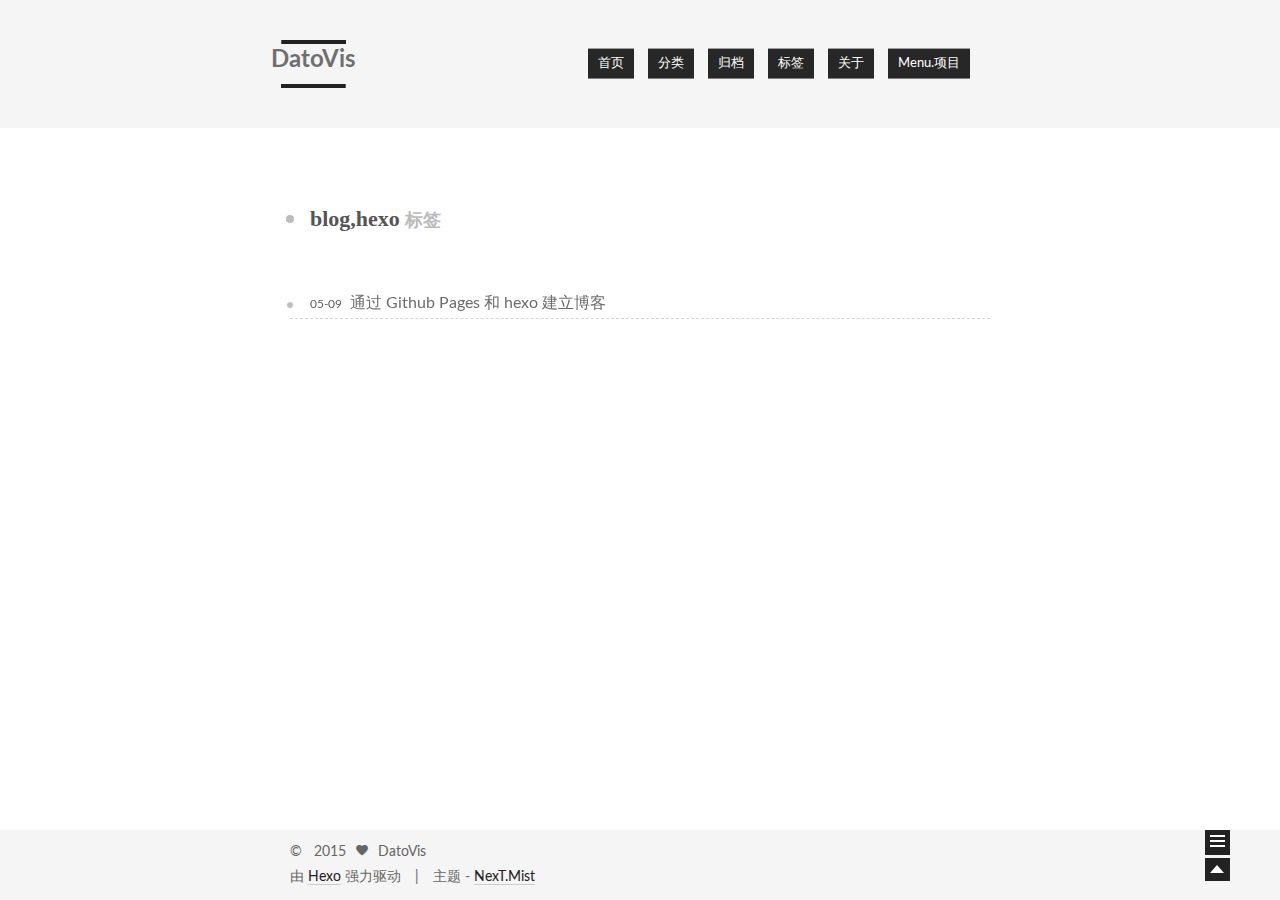
<file: tags/blog-hexo/index.html>
<!doctype html>
<html class="theme-next use-motion theme-next-mist">
<head>
  

<meta charset="UTF-8"/>
<meta http-equiv="X-UA-Compatible" content="IE=edge"/>
<meta name="viewport" content="width=device-width, initial-scale=1, maximum-scale=1"/>


  <meta name="google-site-verification" content="VvyjvVXcJQa0QklHipu6pwm2PJGnnchIqX7s5JbbT_0" />



  <link rel="stylesheet" type="text/css" href="/vendors/fancybox/source/jquery.fancybox.css?v=2.1.5"/>


<link rel="stylesheet" type="text/css" href="/css/main.css?v=0.4.2"/>




  <meta name="keywords" content="Hexo,next" />





  <link rel="shorticon icon" type="image/x-icon" href="/favicon.ico?v=0.4.2" />



  <script type="text/javascript">
    var _hmt = _hmt || [];
    (function() {
      var hm = document.createElement("script");
      hm.src = "//hm.baidu.com/hm.js?50c15455e37f70aea674ff4a663eef27";
      var s = document.getElementsByTagName("script")[0];
      s.parentNode.insertBefore(hm, s);
    })();
  </script>


  <title> 标签: blog,hexo // DatoVis </title>
</head>

<body>
  <div class="container one-column ">
    <div class="headband"></div>

    <div id="header" class="header">
      <div class="header-inner">
        <h1 class="site-meta">
  <span class="logo-line-before"><i></i></span>
  <a href="/" class="brand">
      <span class="logo">
        <i class="icon-logo"></i>
      </span>
      <span class="site-title">DatoVis</span>
  </a>
  <span class="logo-line-after"><i></i></span>
</h1>


  <ul id="menu" class="menu">
     
    
      
      <li class="menu-item menu-item-home">
        <a href="/">
          <i class="menu-item-icon icon-home"></i> <br />
          首页
        </a>
      </li>
    
      
      <li class="menu-item menu-item-categories">
        <a href="/categories">
          <i class="menu-item-icon icon-categories"></i> <br />
          分类
        </a>
      </li>
    
      
      <li class="menu-item menu-item-archives">
        <a href="/archives">
          <i class="menu-item-icon icon-archives"></i> <br />
          归档
        </a>
      </li>
    
      
      <li class="menu-item menu-item-tags">
        <a href="/tags">
          <i class="menu-item-icon icon-tags"></i> <br />
          标签
        </a>
      </li>
    
      
      <li class="menu-item menu-item-about">
        <a href="/about">
          <i class="menu-item-icon icon-about"></i> <br />
          关于
        </a>
      </li>
    
      
      <li class="menu-item menu-item-项目">
        <a href="/project">
          <i class="menu-item-icon icon-项目"></i> <br />
          menu.项目
        </a>
      </li>
    
  </ul>


      </div>
    </div>

    <div id="main" class="main">
      <div class="main-inner">
        <div id="content" class="content">
          

  <div id="posts" class="posts-collapse">
    <div class="collection-title">
      <h2 >
        blog,hexo
        <small>标签</small>
      </h2>
    </div>

    
      

  <div class="post post-type-normal">
    <div class="post-header">

      <div class="post-title">
        
            <a class="post-title-link" href="/2015/05/09/通过 Github Pages 和 hexo 建立博客/">
              通过 Github Pages 和 hexo 建立博客
            </a>
        
      </div>

      <div class="post-meta">
        <span class="post-time"> 05-09 </span>
      </div>

    </div>
  </div>


    
  </div>

  

        </div>
      </div>

      
  
  <div class="sidebar-toggle">
    <div class="sidebar-toggle-line-wrap">
      <span class="sidebar-toggle-line sidebar-toggle-line-first"></span>
      <span class="sidebar-toggle-line sidebar-toggle-line-middle"></span>
      <span class="sidebar-toggle-line sidebar-toggle-line-last"></span>
    </div>
  </div>

  <div id="sidebar" class="sidebar">
    <div class="sidebar-inner">

      

      <div class="site-overview">
        <div class="site-author motion-element">
          <img class="site-author-image" src="/images/default_avatar.jpg" alt="DatoVis" />
          <p class="site-author-name">DatoVis</p>
        </div>
        <p class="site-description motion-element"></p>
        <div class="site-state motion-element">
          <div class="site-state-item site-state-posts">
            <a href="/archives">
              <span class="site-state-item-count">2</span>
              <span class="site-state-item-name">日志</span>
            </a>
          </div>

          <div class="site-state-item site-state-categories">
            <a href="/categories">
              <span class="site-state-item-count">0</span>
              <span class="site-state-item-name">分类</span>
              </a>
          </div>

          <div class="site-state-item site-state-tags">
            <a href="/tags">
              <span class="site-state-item-count">2</span>
              <span class="site-state-item-name">标签</span>
              </a>
          </div>

        </div>

        

        <div class="links-of-author motion-element">
          
            
              <span class="links-of-author-item">
              <a href="" target="_blank">GitHub</a>
            </span>
            
              <span class="links-of-author-item">
              <a href="" target="_blank">Twitter</a>
            </span>
            
              <span class="links-of-author-item">
              <a href="" target="_blank">Weibo</a>
            </span>
            
              <span class="links-of-author-item">
              <a href="" target="_blank">DouBan</a>
            </span>
            
              <span class="links-of-author-item">
              <a href="" target="_blank">ZhiHu</a>
            </span>
            
          
        </div>

        
        

      </div>

      

    </div>
  </div>


    </div>

    <div id="footer" class="footer">
      <div class="footer-inner">
        <div class="copyright">
  
  &copy; &nbsp; 
  2015
  <span class="with-love">
    <i class="icon-heart"></i>
  </span>
  <span class="author">DatoVis</span>
</div>

<div class="powered-by">
  由 <a class="theme-link" href="http://hexo.io">Hexo</a> 强力驱动
</div>

<div class="theme-info">
  主题 -
  <a class="theme-link" href="https://github.com/iissnan/hexo-theme-next">
    NexT.Mist
  </a>
</div>



      </div>
    </div>

    <div class="back-to-top"></div>
  </div>

  <script type="text/javascript" src="/vendors/jquery/index.js?v=2.1.3"></script>

  
  
  
    <script type="text/javascript">
      postMotionOptions = {stagger: 100, drag: true};
    </script>
  


  
  <script type="text/javascript" src="/vendors/fancybox/source/jquery.fancybox.pack.js"></script>
  <script type="text/javascript">
    $(document).ready(function() {
      $('.content img').each(function () {
        var $image = $(this);
        var $imageWrapLink = $image.parent('a');

        if ($imageWrapLink.size() < 1) {
          $imageWrapLink = $image.wrap('<a href="' + this.getAttribute('src') + '"></a>').parent('a');
        }
        $imageWrapLink.addClass('fancybox');
      });
    });
    $('.fancybox').fancybox({
      helpers: {
        overlay: {
          locked: false
        }
      }
    });
  </script>


  <script type="text/javascript">
  function hasMobileUA () {
    var nav = window.navigator;
    var ua = nav.userAgent;
    var pa = /iPad|iPhone|Android|Opera Mini|BlackBerry|webOS|UCWEB|Blazer|PSP|IEMobile|Symbian/g;

    return pa.test(ua);
  }

  function isDesktop () {
    return screen.width > 991 && !hasMobileUA();
  }

  function isTablet () {
    return screen.width < 992 && screen.width > 767 && hasMobileUA();
  }

  function isMobile () {
    return screen.width < 767 && hasMobileUA();
  }

  function escapeSelector (selector) {
    return selector.replace(/[!"$%&'()*+,.\/:;<=>?@[\\\]^`{|}~]/g, "\\$&")
  }
</script>

  

  <script type="text/javascript" src="/vendors/velocity/velocity.min.js"></script>
  <script type="text/javascript" src="/vendors/velocity/velocity.ui.min.js"></script>

  <script type="text/javascript" id="motion.global">
  $(document).ready(function () {
    var body = $('body');
    var isSidebarVisible = false;
    var sidebarToggle = $('.sidebar-toggle');
    var sidebarToggleLine1st = $('.sidebar-toggle-line-first')
    var sidebarToggleLine2nd = $('.sidebar-toggle-line-middle');
    var sidebarToggleLine3rd = $('.sidebar-toggle-line-last');
    var sidebar = $('.sidebar');

    var SIDEBAR_WIDTH = '320px';
    var SIDEBAR_DISPLAY_DURATION = 300;

    var sidebarToogleLineStatusInit = {width: '100%', opacity: 1, left: 0, rotateZ: 0, top: 0};

    var sidebarToggleLine1stStatusInit = sidebarToogleLineStatusInit;
    var sidebarToggleLine1stStatusArrow = {width: '50%', rotateZ: '-45deg', top: '2px'};
    var sidebarToogleLine1stStatusClose = {width: '100%', rotateZ: '-45deg', top: '5px'};

    var sidebarToggleLine2ndStatusInit = sidebarToogleLineStatusInit;
    var sidebarToggleLine2ndStatusArrow = {width: '90%'};
    var sidebarToogleLine2ndStatusClose = {opacity: 0};

    var sidebarToggleLine3rdStatusInit = sidebarToogleLineStatusInit;
    var sidebarToggleLine3rdStatusArrow = {width: '50%', rotateZ: '45deg', top: '-2px'};
    var sidebarToogleLine3rdStatusClose = {width: '100%', rotateZ: '45deg', top: '-5px'};

    LogoAndMenuMotion();
    sidebatToggleMotion();
    postsListMotion();
    backToTopMotion();


    $(document)
      .on('sidebar.isShowing', function () {
        isDesktop() && body.velocity(
          {paddingRight: SIDEBAR_WIDTH},
          SIDEBAR_DISPLAY_DURATION
        );
        sidebarContentMotion();
      })
      .on('sidebar.isHiding', function () {});

    function LogoAndMenuMotion() {
      $.Velocity.RunSequence([
        { e: $('.brand'), p: { opacity: 1 }, o: { duration: 100 } },
        { e: $('.logo'), p: { opacity: 1, top: 0 }, o: { duration: 50} },
        
        { e: $('.logo-line-before i'), p: { translateX: "100%" }, o: { duration: 500, sequenceQueue: false } },
        { e: $('.logo-line-after i'), p: { translateX: "-100%" }, o: { duration: 500, sequenceQueue: false } },
        
        { e: $('.site-title'), p: { opacity: 1, top: 0 }, o: { duration: 200 } }
      ]);
      $('.menu-item').velocity('transition.slideDownIn', {display: null});
    }


    function backToTopMotion () {
      var b2top = $('.back-to-top');
      b2top.on('click', function () {
        body.velocity('scroll');
      });
    }

    function sidebarShowMotion () {

      sidebarToggleLine1st.velocity(sidebarToogleLine1stStatusClose);
      sidebarToggleLine2nd.velocity(sidebarToogleLine2ndStatusClose);
      sidebarToggleLine3rd.velocity(sidebarToogleLine3rdStatusClose);

      sidebar.velocity({width: SIDEBAR_WIDTH}, {
        display: 'block',
        duration: SIDEBAR_DISPLAY_DURATION,
        complete: function () {
          sidebar.addClass('sidebar-active');
          sidebar.trigger('sidebar.didShow');
        }
      });
      sidebar.trigger('sidebar.isShowing');
    }

    function sidebarHideMotion () {
      isDesktop() && body.velocity({paddingRight: 0});
      sidebar.velocity('reverse');

      sidebarToggleLine1st.velocity(sidebarToggleLine1stStatusInit);
      sidebarToggleLine2nd.velocity(sidebarToggleLine2ndStatusInit);
      sidebarToggleLine3rd.velocity(sidebarToggleLine3rdStatusInit);

      sidebar.removeClass('sidebar-active');
      sidebar.trigger('sidebar.isHiding');
    };

    function sidebarContentMotion () {
      $('.sidebar .motion-element').velocity(
        'transition.slideRightIn',
        {stagger: 50, drag: true}
      );
    }

    function postsListMotion () {
      var postMotionOptions = window.postMotionOptions || {stagger: 300, drag: true};
      $('.post').velocity('transition.slideDownIn', postMotionOptions);
    }

    function sidebatToggleMotion () {
      sidebarToggle.on('click', function () {
        isSidebarVisible ? sidebarHideMotion() : sidebarShowMotion();
        isSidebarVisible = !isSidebarVisible;
      });

      sidebarToggle.hover(function () {
        if (isSidebarVisible) {return}
        sidebarToggleLine1st.velocity('stop').velocity(sidebarToggleLine1stStatusArrow);
        sidebarToggleLine2nd.velocity('stop').velocity(sidebarToggleLine2ndStatusArrow);
        sidebarToggleLine3rd.velocity('stop').velocity(sidebarToggleLine3rdStatusArrow);
      }, function () {
        if (isSidebarVisible) {return}
        sidebarToggleLine1st.velocity('stop').velocity(sidebarToggleLine1stStatusInit);
        sidebarToggleLine2nd.velocity('stop').velocity(sidebarToggleLine2ndStatusInit);
        sidebarToggleLine3rd.velocity('stop').velocity(sidebarToggleLine3rdStatusInit);
      });
    }
  });

</script>





  

  
<script type="text/x-mathjax-config">
  MathJax.Hub.Config({
    tex2jax: {
      inlineMath: [ ['$','$'], ["\\(","\\)"]  ],
      processEscapes: true,
      skipTags: ['script', 'noscript', 'style', 'textarea', 'pre', 'code']
    }
  });
</script>

<script type="text/x-mathjax-config">
  MathJax.Hub.Queue(function() {
    var all = MathJax.Hub.getAllJax(), i;
    for (i=0; i < all.length; i += 1) {
      all[i].SourceElement().parentNode.className += ' has-jax';
    }
  });
</script>

<script type="text/javascript" src="https://cdn.mathjax.org/mathjax/latest/MathJax.js?config=TeX-AMS-MML_HTMLorMML"></script>


  

  
</body>
</html>
</file>
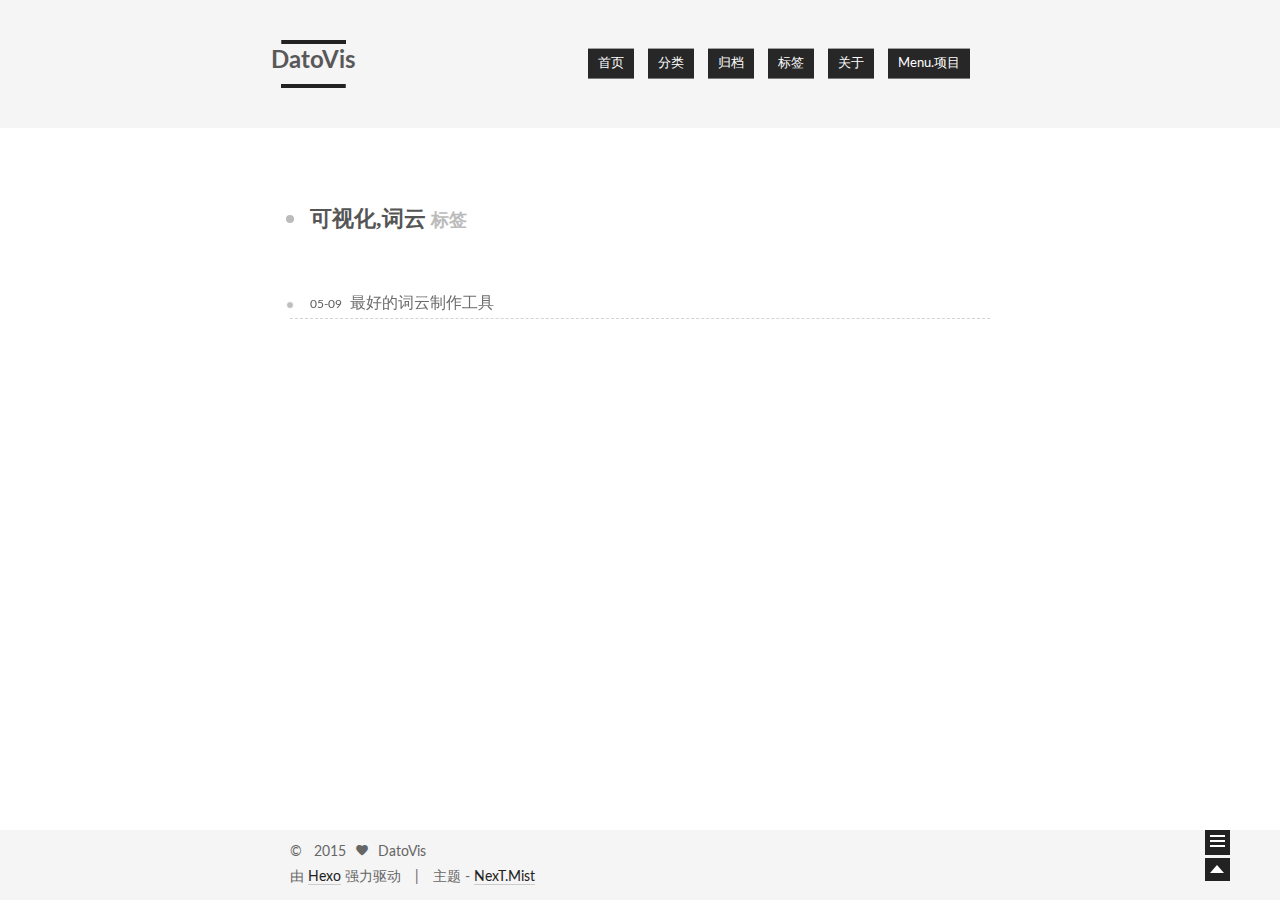
<file: tags/可视化-词云/index.html>
<!doctype html>
<html class="theme-next use-motion theme-next-mist">
<head>
  

<meta charset="UTF-8"/>
<meta http-equiv="X-UA-Compatible" content="IE=edge"/>
<meta name="viewport" content="width=device-width, initial-scale=1, maximum-scale=1"/>


  <meta name="google-site-verification" content="VvyjvVXcJQa0QklHipu6pwm2PJGnnchIqX7s5JbbT_0" />



  <link rel="stylesheet" type="text/css" href="/vendors/fancybox/source/jquery.fancybox.css?v=2.1.5"/>


<link rel="stylesheet" type="text/css" href="/css/main.css?v=0.4.2"/>




  <meta name="keywords" content="Hexo,next" />





  <link rel="shorticon icon" type="image/x-icon" href="/favicon.ico?v=0.4.2" />



  <script type="text/javascript">
    var _hmt = _hmt || [];
    (function() {
      var hm = document.createElement("script");
      hm.src = "//hm.baidu.com/hm.js?50c15455e37f70aea674ff4a663eef27";
      var s = document.getElementsByTagName("script")[0];
      s.parentNode.insertBefore(hm, s);
    })();
  </script>


  <title> 标签: 可视化,词云 // DatoVis </title>
</head>

<body>
  <div class="container one-column ">
    <div class="headband"></div>

    <div id="header" class="header">
      <div class="header-inner">
        <h1 class="site-meta">
  <span class="logo-line-before"><i></i></span>
  <a href="/" class="brand">
      <span class="logo">
        <i class="icon-logo"></i>
      </span>
      <span class="site-title">DatoVis</span>
  </a>
  <span class="logo-line-after"><i></i></span>
</h1>


  <ul id="menu" class="menu">
     
    
      
      <li class="menu-item menu-item-home">
        <a href="/">
          <i class="menu-item-icon icon-home"></i> <br />
          首页
        </a>
      </li>
    
      
      <li class="menu-item menu-item-categories">
        <a href="/categories">
          <i class="menu-item-icon icon-categories"></i> <br />
          分类
        </a>
      </li>
    
      
      <li class="menu-item menu-item-archives">
        <a href="/archives">
          <i class="menu-item-icon icon-archives"></i> <br />
          归档
        </a>
      </li>
    
      
      <li class="menu-item menu-item-tags">
        <a href="/tags">
          <i class="menu-item-icon icon-tags"></i> <br />
          标签
        </a>
      </li>
    
      
      <li class="menu-item menu-item-about">
        <a href="/about">
          <i class="menu-item-icon icon-about"></i> <br />
          关于
        </a>
      </li>
    
      
      <li class="menu-item menu-item-项目">
        <a href="/project">
          <i class="menu-item-icon icon-项目"></i> <br />
          menu.项目
        </a>
      </li>
    
  </ul>


      </div>
    </div>

    <div id="main" class="main">
      <div class="main-inner">
        <div id="content" class="content">
          

  <div id="posts" class="posts-collapse">
    <div class="collection-title">
      <h2 >
        可视化,词云
        <small>标签</small>
      </h2>
    </div>

    
      

  <div class="post post-type-normal">
    <div class="post-header">

      <div class="post-title">
        
            <a class="post-title-link" href="/2015/05/09/最好的词云制作工具/">
              最好的词云制作工具
            </a>
        
      </div>

      <div class="post-meta">
        <span class="post-time"> 05-09 </span>
      </div>

    </div>
  </div>


    
  </div>

  

        </div>
      </div>

      
  
  <div class="sidebar-toggle">
    <div class="sidebar-toggle-line-wrap">
      <span class="sidebar-toggle-line sidebar-toggle-line-first"></span>
      <span class="sidebar-toggle-line sidebar-toggle-line-middle"></span>
      <span class="sidebar-toggle-line sidebar-toggle-line-last"></span>
    </div>
  </div>

  <div id="sidebar" class="sidebar">
    <div class="sidebar-inner">

      

      <div class="site-overview">
        <div class="site-author motion-element">
          <img class="site-author-image" src="/images/default_avatar.jpg" alt="DatoVis" />
          <p class="site-author-name">DatoVis</p>
        </div>
        <p class="site-description motion-element"></p>
        <div class="site-state motion-element">
          <div class="site-state-item site-state-posts">
            <a href="/archives">
              <span class="site-state-item-count">2</span>
              <span class="site-state-item-name">日志</span>
            </a>
          </div>

          <div class="site-state-item site-state-categories">
            <a href="/categories">
              <span class="site-state-item-count">0</span>
              <span class="site-state-item-name">分类</span>
              </a>
          </div>

          <div class="site-state-item site-state-tags">
            <a href="/tags">
              <span class="site-state-item-count">2</span>
              <span class="site-state-item-name">标签</span>
              </a>
          </div>

        </div>

        

        <div class="links-of-author motion-element">
          
            
              <span class="links-of-author-item">
              <a href="" target="_blank">GitHub</a>
            </span>
            
              <span class="links-of-author-item">
              <a href="" target="_blank">Twitter</a>
            </span>
            
              <span class="links-of-author-item">
              <a href="" target="_blank">Weibo</a>
            </span>
            
              <span class="links-of-author-item">
              <a href="" target="_blank">DouBan</a>
            </span>
            
              <span class="links-of-author-item">
              <a href="" target="_blank">ZhiHu</a>
            </span>
            
          
        </div>

        
        

      </div>

      

    </div>
  </div>


    </div>

    <div id="footer" class="footer">
      <div class="footer-inner">
        <div class="copyright">
  
  &copy; &nbsp; 
  2015
  <span class="with-love">
    <i class="icon-heart"></i>
  </span>
  <span class="author">DatoVis</span>
</div>

<div class="powered-by">
  由 <a class="theme-link" href="http://hexo.io">Hexo</a> 强力驱动
</div>

<div class="theme-info">
  主题 -
  <a class="theme-link" href="https://github.com/iissnan/hexo-theme-next">
    NexT.Mist
  </a>
</div>



      </div>
    </div>

    <div class="back-to-top"></div>
  </div>

  <script type="text/javascript" src="/vendors/jquery/index.js?v=2.1.3"></script>

  
  
  
    <script type="text/javascript">
      postMotionOptions = {stagger: 100, drag: true};
    </script>
  


  
  <script type="text/javascript" src="/vendors/fancybox/source/jquery.fancybox.pack.js"></script>
  <script type="text/javascript">
    $(document).ready(function() {
      $('.content img').each(function () {
        var $image = $(this);
        var $imageWrapLink = $image.parent('a');

        if ($imageWrapLink.size() < 1) {
          $imageWrapLink = $image.wrap('<a href="' + this.getAttribute('src') + '"></a>').parent('a');
        }
        $imageWrapLink.addClass('fancybox');
      });
    });
    $('.fancybox').fancybox({
      helpers: {
        overlay: {
          locked: false
        }
      }
    });
  </script>


  <script type="text/javascript">
  function hasMobileUA () {
    var nav = window.navigator;
    var ua = nav.userAgent;
    var pa = /iPad|iPhone|Android|Opera Mini|BlackBerry|webOS|UCWEB|Blazer|PSP|IEMobile|Symbian/g;

    return pa.test(ua);
  }

  function isDesktop () {
    return screen.width > 991 && !hasMobileUA();
  }

  function isTablet () {
    return screen.width < 992 && screen.width > 767 && hasMobileUA();
  }

  function isMobile () {
    return screen.width < 767 && hasMobileUA();
  }

  function escapeSelector (selector) {
    return selector.replace(/[!"$%&'()*+,.\/:;<=>?@[\\\]^`{|}~]/g, "\\$&")
  }
</script>

  

  <script type="text/javascript" src="/vendors/velocity/velocity.min.js"></script>
  <script type="text/javascript" src="/vendors/velocity/velocity.ui.min.js"></script>

  <script type="text/javascript" id="motion.global">
  $(document).ready(function () {
    var body = $('body');
    var isSidebarVisible = false;
    var sidebarToggle = $('.sidebar-toggle');
    var sidebarToggleLine1st = $('.sidebar-toggle-line-first')
    var sidebarToggleLine2nd = $('.sidebar-toggle-line-middle');
    var sidebarToggleLine3rd = $('.sidebar-toggle-line-last');
    var sidebar = $('.sidebar');

    var SIDEBAR_WIDTH = '320px';
    var SIDEBAR_DISPLAY_DURATION = 300;

    var sidebarToogleLineStatusInit = {width: '100%', opacity: 1, left: 0, rotateZ: 0, top: 0};

    var sidebarToggleLine1stStatusInit = sidebarToogleLineStatusInit;
    var sidebarToggleLine1stStatusArrow = {width: '50%', rotateZ: '-45deg', top: '2px'};
    var sidebarToogleLine1stStatusClose = {width: '100%', rotateZ: '-45deg', top: '5px'};

    var sidebarToggleLine2ndStatusInit = sidebarToogleLineStatusInit;
    var sidebarToggleLine2ndStatusArrow = {width: '90%'};
    var sidebarToogleLine2ndStatusClose = {opacity: 0};

    var sidebarToggleLine3rdStatusInit = sidebarToogleLineStatusInit;
    var sidebarToggleLine3rdStatusArrow = {width: '50%', rotateZ: '45deg', top: '-2px'};
    var sidebarToogleLine3rdStatusClose = {width: '100%', rotateZ: '45deg', top: '-5px'};

    LogoAndMenuMotion();
    sidebatToggleMotion();
    postsListMotion();
    backToTopMotion();


    $(document)
      .on('sidebar.isShowing', function () {
        isDesktop() && body.velocity(
          {paddingRight: SIDEBAR_WIDTH},
          SIDEBAR_DISPLAY_DURATION
        );
        sidebarContentMotion();
      })
      .on('sidebar.isHiding', function () {});

    function LogoAndMenuMotion() {
      $.Velocity.RunSequence([
        { e: $('.brand'), p: { opacity: 1 }, o: { duration: 100 } },
        { e: $('.logo'), p: { opacity: 1, top: 0 }, o: { duration: 50} },
        
        { e: $('.logo-line-before i'), p: { translateX: "100%" }, o: { duration: 500, sequenceQueue: false } },
        { e: $('.logo-line-after i'), p: { translateX: "-100%" }, o: { duration: 500, sequenceQueue: false } },
        
        { e: $('.site-title'), p: { opacity: 1, top: 0 }, o: { duration: 200 } }
      ]);
      $('.menu-item').velocity('transition.slideDownIn', {display: null});
    }


    function backToTopMotion () {
      var b2top = $('.back-to-top');
      b2top.on('click', function () {
        body.velocity('scroll');
      });
    }

    function sidebarShowMotion () {

      sidebarToggleLine1st.velocity(sidebarToogleLine1stStatusClose);
      sidebarToggleLine2nd.velocity(sidebarToogleLine2ndStatusClose);
      sidebarToggleLine3rd.velocity(sidebarToogleLine3rdStatusClose);

      sidebar.velocity({width: SIDEBAR_WIDTH}, {
        display: 'block',
        duration: SIDEBAR_DISPLAY_DURATION,
        complete: function () {
          sidebar.addClass('sidebar-active');
          sidebar.trigger('sidebar.didShow');
        }
      });
      sidebar.trigger('sidebar.isShowing');
    }

    function sidebarHideMotion () {
      isDesktop() && body.velocity({paddingRight: 0});
      sidebar.velocity('reverse');

      sidebarToggleLine1st.velocity(sidebarToggleLine1stStatusInit);
      sidebarToggleLine2nd.velocity(sidebarToggleLine2ndStatusInit);
      sidebarToggleLine3rd.velocity(sidebarToggleLine3rdStatusInit);

      sidebar.removeClass('sidebar-active');
      sidebar.trigger('sidebar.isHiding');
    };

    function sidebarContentMotion () {
      $('.sidebar .motion-element').velocity(
        'transition.slideRightIn',
        {stagger: 50, drag: true}
      );
    }

    function postsListMotion () {
      var postMotionOptions = window.postMotionOptions || {stagger: 300, drag: true};
      $('.post').velocity('transition.slideDownIn', postMotionOptions);
    }

    function sidebatToggleMotion () {
      sidebarToggle.on('click', function () {
        isSidebarVisible ? sidebarHideMotion() : sidebarShowMotion();
        isSidebarVisible = !isSidebarVisible;
      });

      sidebarToggle.hover(function () {
        if (isSidebarVisible) {return}
        sidebarToggleLine1st.velocity('stop').velocity(sidebarToggleLine1stStatusArrow);
        sidebarToggleLine2nd.velocity('stop').velocity(sidebarToggleLine2ndStatusArrow);
        sidebarToggleLine3rd.velocity('stop').velocity(sidebarToggleLine3rdStatusArrow);
      }, function () {
        if (isSidebarVisible) {return}
        sidebarToggleLine1st.velocity('stop').velocity(sidebarToggleLine1stStatusInit);
        sidebarToggleLine2nd.velocity('stop').velocity(sidebarToggleLine2ndStatusInit);
        sidebarToggleLine3rd.velocity('stop').velocity(sidebarToggleLine3rdStatusInit);
      });
    }
  });

</script>





  

  
<script type="text/x-mathjax-config">
  MathJax.Hub.Config({
    tex2jax: {
      inlineMath: [ ['$','$'], ["\\(","\\)"]  ],
      processEscapes: true,
      skipTags: ['script', 'noscript', 'style', 'textarea', 'pre', 'code']
    }
  });
</script>

<script type="text/x-mathjax-config">
  MathJax.Hub.Queue(function() {
    var all = MathJax.Hub.getAllJax(), i;
    for (i=0; i < all.length; i += 1) {
      all[i].SourceElement().parentNode.className += ' has-jax';
    }
  });
</script>

<script type="text/javascript" src="https://cdn.mathjax.org/mathjax/latest/MathJax.js?config=TeX-AMS-MML_HTMLorMML"></script>


  

  
</body>
</html>
</file>
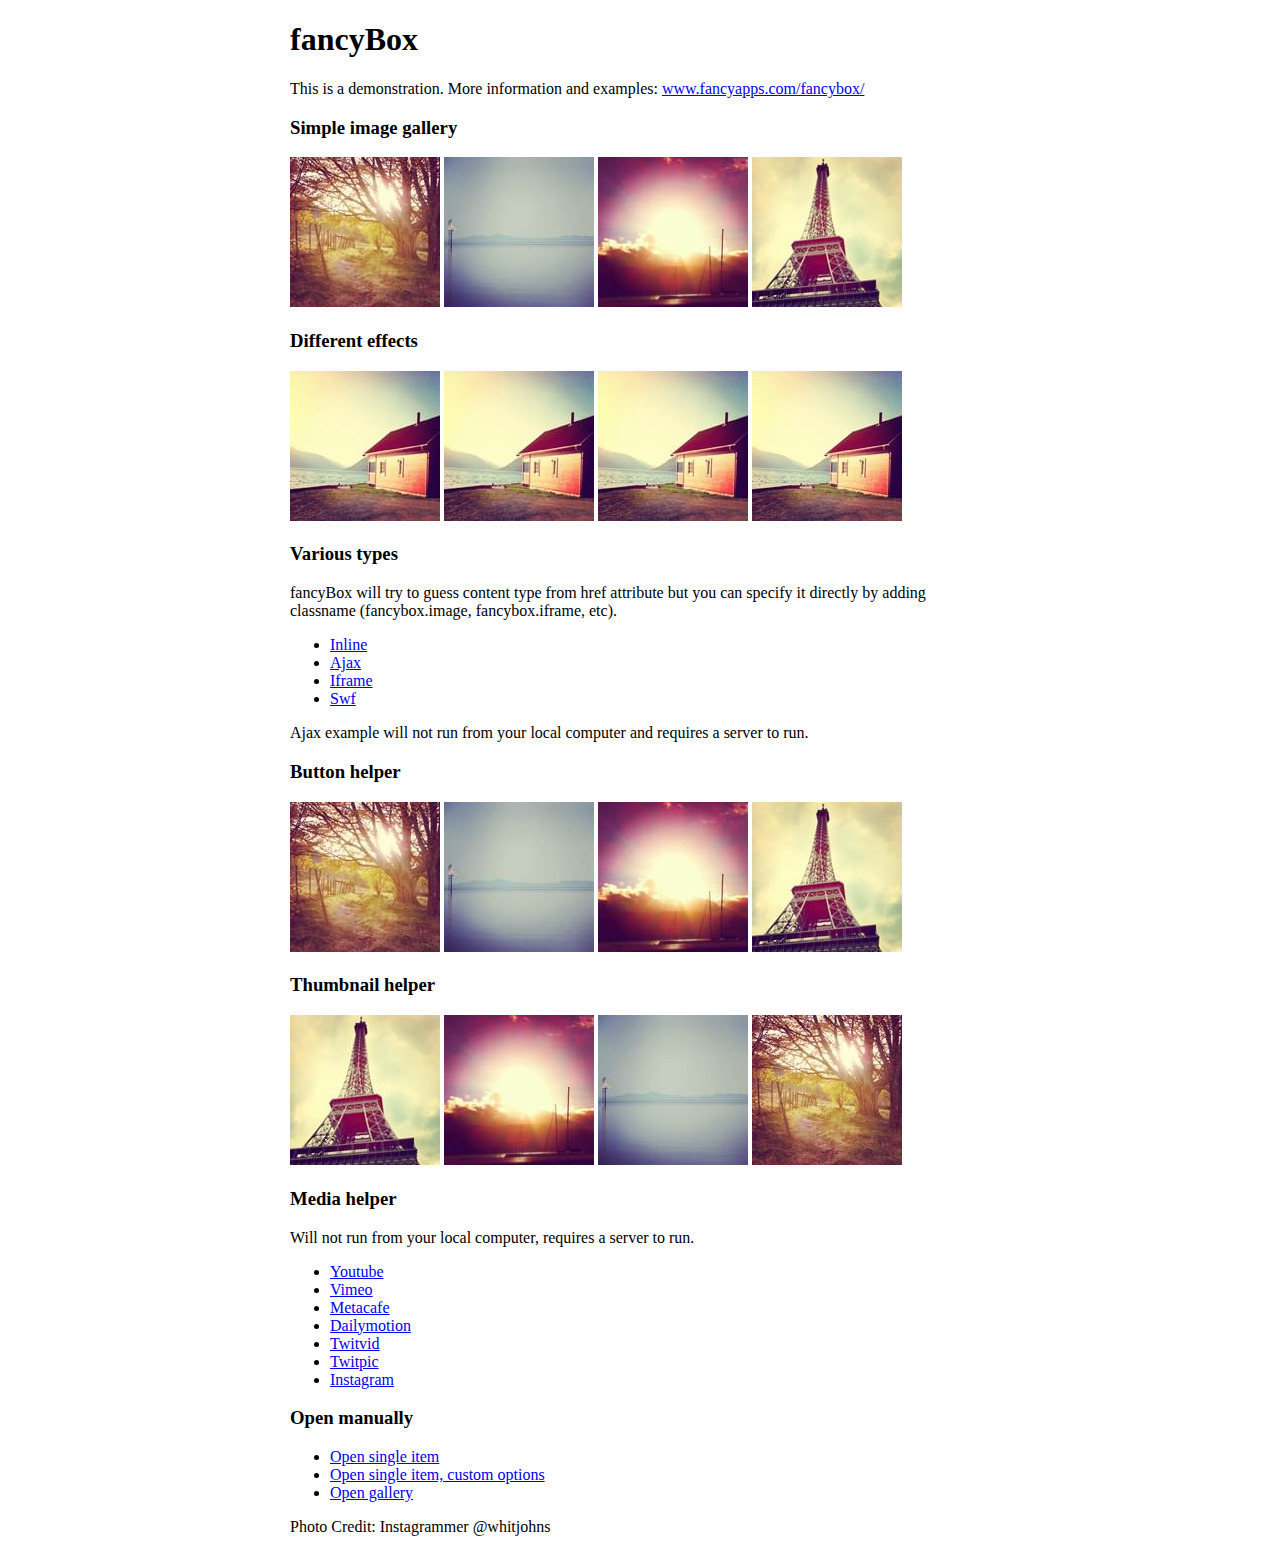
<file: vendors/fancybox/demo/index.html>
<!DOCTYPE html>
<html>
<head>
	<title>fancyBox - Fancy jQuery Lightbox Alternative | Demonstration</title>
	<meta http-equiv="Content-Type" content="text/html; charset=UTF-8" />

	<!-- Add jQuery library -->
	<script type="text/javascript" src="../lib/jquery-1.10.1.min.js"></script>

	<!-- Add mousewheel plugin (this is optional) -->
	<script type="text/javascript" src="../lib/jquery.mousewheel-3.0.6.pack.js"></script>

	<!-- Add fancyBox main JS and CSS files -->
	<script type="text/javascript" src="../source/jquery.fancybox.js?v=2.1.5"></script>
	<link rel="stylesheet" type="text/css" href="../source/jquery.fancybox.css?v=2.1.5" media="screen" />

	<!-- Add Button helper (this is optional) -->
	<link rel="stylesheet" type="text/css" href="../source/helpers/jquery.fancybox-buttons.css?v=1.0.5" />
	<script type="text/javascript" src="../source/helpers/jquery.fancybox-buttons.js?v=1.0.5"></script>

	<!-- Add Thumbnail helper (this is optional) -->
	<link rel="stylesheet" type="text/css" href="../source/helpers/jquery.fancybox-thumbs.css?v=1.0.7" />
	<script type="text/javascript" src="../source/helpers/jquery.fancybox-thumbs.js?v=1.0.7"></script>

	<!-- Add Media helper (this is optional) -->
	<script type="text/javascript" src="../source/helpers/jquery.fancybox-media.js?v=1.0.6"></script>

	<script type="text/javascript">
		$(document).ready(function() {
			/*
			 *  Simple image gallery. Uses default settings
			 */

			$('.fancybox').fancybox();

			/*
			 *  Different effects
			 */

			// Change title type, overlay closing speed
			$(".fancybox-effects-a").fancybox({
				helpers: {
					title : {
						type : 'outside'
					},
					overlay : {
						speedOut : 0
					}
				}
			});

			// Disable opening and closing animations, change title type
			$(".fancybox-effects-b").fancybox({
				openEffect  : 'none',
				closeEffect	: 'none',

				helpers : {
					title : {
						type : 'over'
					}
				}
			});

			// Set custom style, close if clicked, change title type and overlay color
			$(".fancybox-effects-c").fancybox({
				wrapCSS    : 'fancybox-custom',
				closeClick : true,

				openEffect : 'none',

				helpers : {
					title : {
						type : 'inside'
					},
					overlay : {
						css : {
							'background' : 'rgba(238,238,238,0.85)'
						}
					}
				}
			});

			// Remove padding, set opening and closing animations, close if clicked and disable overlay
			$(".fancybox-effects-d").fancybox({
				padding: 0,

				openEffect : 'elastic',
				openSpeed  : 150,

				closeEffect : 'elastic',
				closeSpeed  : 150,

				closeClick : true,

				helpers : {
					overlay : null
				}
			});

			/*
			 *  Button helper. Disable animations, hide close button, change title type and content
			 */

			$('.fancybox-buttons').fancybox({
				openEffect  : 'none',
				closeEffect : 'none',

				prevEffect : 'none',
				nextEffect : 'none',

				closeBtn  : false,

				helpers : {
					title : {
						type : 'inside'
					},
					buttons	: {}
				},

				afterLoad : function() {
					this.title = 'Image ' + (this.index + 1) + ' of ' + this.group.length + (this.title ? ' - ' + this.title : '');
				}
			});


			/*
			 *  Thumbnail helper. Disable animations, hide close button, arrows and slide to next gallery item if clicked
			 */

			$('.fancybox-thumbs').fancybox({
				prevEffect : 'none',
				nextEffect : 'none',

				closeBtn  : false,
				arrows    : false,
				nextClick : true,

				helpers : {
					thumbs : {
						width  : 50,
						height : 50
					}
				}
			});

			/*
			 *  Media helper. Group items, disable animations, hide arrows, enable media and button helpers.
			*/
			$('.fancybox-media')
				.attr('rel', 'media-gallery')
				.fancybox({
					openEffect : 'none',
					closeEffect : 'none',
					prevEffect : 'none',
					nextEffect : 'none',

					arrows : false,
					helpers : {
						media : {},
						buttons : {}
					}
				});

			/*
			 *  Open manually
			 */

			$("#fancybox-manual-a").click(function() {
				$.fancybox.open('1_b.jpg');
			});

			$("#fancybox-manual-b").click(function() {
				$.fancybox.open({
					href : 'iframe.html',
					type : 'iframe',
					padding : 5
				});
			});

			$("#fancybox-manual-c").click(function() {
				$.fancybox.open([
					{
						href : '1_b.jpg',
						title : 'My title'
					}, {
						href : '2_b.jpg',
						title : '2nd title'
					}, {
						href : '3_b.jpg'
					}
				], {
					helpers : {
						thumbs : {
							width: 75,
							height: 50
						}
					}
				});
			});


		});
	</script>
	<style type="text/css">
		.fancybox-custom .fancybox-skin {
			box-shadow: 0 0 50px #222;
		}

		body {
			max-width: 700px;
			margin: 0 auto;
		}
	</style>
</head>
<body>
	<h1>fancyBox</h1>

	<p>This is a demonstration. More information and examples: <a href="http://fancyapps.com/fancybox/">www.fancyapps.com/fancybox/</a></p>

	<h3>Simple image gallery</h3>
	<p>
		<a class="fancybox" href="1_b.jpg" data-fancybox-group="gallery" title="Lorem ipsum dolor sit amet"><img src="1_s.jpg" alt="" /></a>

		<a class="fancybox" href="2_b.jpg" data-fancybox-group="gallery" title="Etiam quis mi eu elit temp"><img src="2_s.jpg" alt="" /></a>

		<a class="fancybox" href="3_b.jpg" data-fancybox-group="gallery" title="Cras neque mi, semper leon"><img src="3_s.jpg" alt="" /></a>

		<a class="fancybox" href="4_b.jpg" data-fancybox-group="gallery" title="Sed vel sapien vel sem uno"><img src="4_s.jpg" alt="" /></a>
	</p>

	<h3>Different effects</h3>
	<p>
		<a class="fancybox-effects-a" href="5_b.jpg" title="Lorem ipsum dolor sit amet, consectetur adipiscing elit"><img src="5_s.jpg" alt="" /></a>

		<a class="fancybox-effects-b" href="5_b.jpg" title="Lorem ipsum dolor sit amet, consectetur adipiscing elit"><img src="5_s.jpg" alt="" /></a>

		<a class="fancybox-effects-c" href="5_b.jpg" title="Lorem ipsum dolor sit amet, consectetur adipiscing elit"><img src="5_s.jpg" alt="" /></a>

		<a class="fancybox-effects-d" href="5_b.jpg" title="Lorem ipsum dolor sit amet, consectetur adipiscing elit"><img src="5_s.jpg" alt="" /></a>
	</p>

	<h3>Various types</h3>
	<p>
		fancyBox will try to guess content type from href attribute but you can specify it directly by adding classname (fancybox.image, fancybox.iframe, etc).
	</p>
	<ul>
		<li><a class="fancybox" href="#inline1" title="Lorem ipsum dolor sit amet">Inline</a></li>
		<li><a class="fancybox fancybox.ajax" href="ajax.txt">Ajax</a></li>
		<li><a class="fancybox fancybox.iframe" href="iframe.html">Iframe</a></li>
		<li><a class="fancybox" href="http://www.adobe.com/jp/events/cs3_web_edition_tour/swfs/perform.swf">Swf</a></li>
	</ul>

	<div id="inline1" style="width:400px;display: none;">
		<h3>Etiam quis mi eu elit</h3>
		<p>
			Lorem ipsum dolor sit amet, consectetur adipiscing elit. Etiam quis mi eu elit tempor facilisis id et neque. Nulla sit amet sem sapien. Vestibulum imperdiet porta ante ac ornare. Nulla et lorem eu nibh adipiscing ultricies nec at lacus. Cras laoreet ultricies sem, at blandit mi eleifend aliquam. Nunc enim ipsum, vehicula non pretium varius, cursus ac tortor. Vivamus fringilla congue laoreet. Quisque ultrices sodales orci, quis rhoncus justo auctor in. Phasellus dui eros, bibendum eu feugiat ornare, faucibus eu mi. Nunc aliquet tempus sem, id aliquam diam varius ac. Maecenas nisl nunc, molestie vitae eleifend vel, iaculis sed magna. Aenean tempus lacus vitae orci posuere porttitor eget non felis. Donec lectus elit, aliquam nec eleifend sit amet, vestibulum sed nunc.
		</p>
	</div>

	<p>
		Ajax example will not run from your local computer and requires a server to run.
	</p>

	<h3>Button helper</h3>
	<p>
		<a class="fancybox-buttons" data-fancybox-group="button" href="1_b.jpg"><img src="1_s.jpg" alt="" /></a>

		<a class="fancybox-buttons" data-fancybox-group="button" href="2_b.jpg"><img src="2_s.jpg" alt="" /></a>

		<a class="fancybox-buttons" data-fancybox-group="button" href="3_b.jpg"><img src="3_s.jpg" alt="" /></a>

		<a class="fancybox-buttons" data-fancybox-group="button" href="4_b.jpg"><img src="4_s.jpg" alt="" /></a>
	</p>

	<h3>Thumbnail helper</h3>
	<p>
		<a class="fancybox-thumbs" data-fancybox-group="thumb" href="4_b.jpg"><img src="4_s.jpg" alt="" /></a>

		<a class="fancybox-thumbs" data-fancybox-group="thumb" href="3_b.jpg"><img src="3_s.jpg" alt="" /></a>

		<a class="fancybox-thumbs" data-fancybox-group="thumb" href="2_b.jpg"><img src="2_s.jpg" alt="" /></a>

		<a class="fancybox-thumbs" data-fancybox-group="thumb" href="1_b.jpg"><img src="1_s.jpg" alt="" /></a>
	</p>

	<h3>Media helper</h3>
	<p>
		Will not run from your local computer, requires a server to run.
	</p>

	<ul>
		<li><a class="fancybox-media" href="http://www.youtube.com/watch?v=opj24KnzrWo">Youtube</a></li>
		<li><a class="fancybox-media" href="http://vimeo.com/47480346">Vimeo</a></li>
		<li><a class="fancybox-media" href="http://www.metacafe.com/watch/7635964/">Metacafe</a></li>
		<li><a class="fancybox-media" href="http://www.dailymotion.com/video/xoeylt_electric-guest-this-head-i-hold_music">Dailymotion</a></li>
		<li><a class="fancybox-media" href="http://twitvid.com/QY7MD">Twitvid</a></li>
		<li><a class="fancybox-media" href="http://twitpic.com/7p93st">Twitpic</a></li>
		<li><a class="fancybox-media" href="http://instagr.am/p/IejkuUGxQn">Instagram</a></li>
	</ul>

	<h3>Open manually</h3>
	<ul>
		<li><a id="fancybox-manual-a" href="javascript:;">Open single item</a></li>
		<li><a id="fancybox-manual-b" href="javascript:;">Open single item, custom options</a></li>
		<li><a id="fancybox-manual-c" href="javascript:;">Open gallery</a></li>
	</ul>

	<p>
		Photo Credit: Instagrammer @whitjohns
	</p>
</body>
</html>
</file>
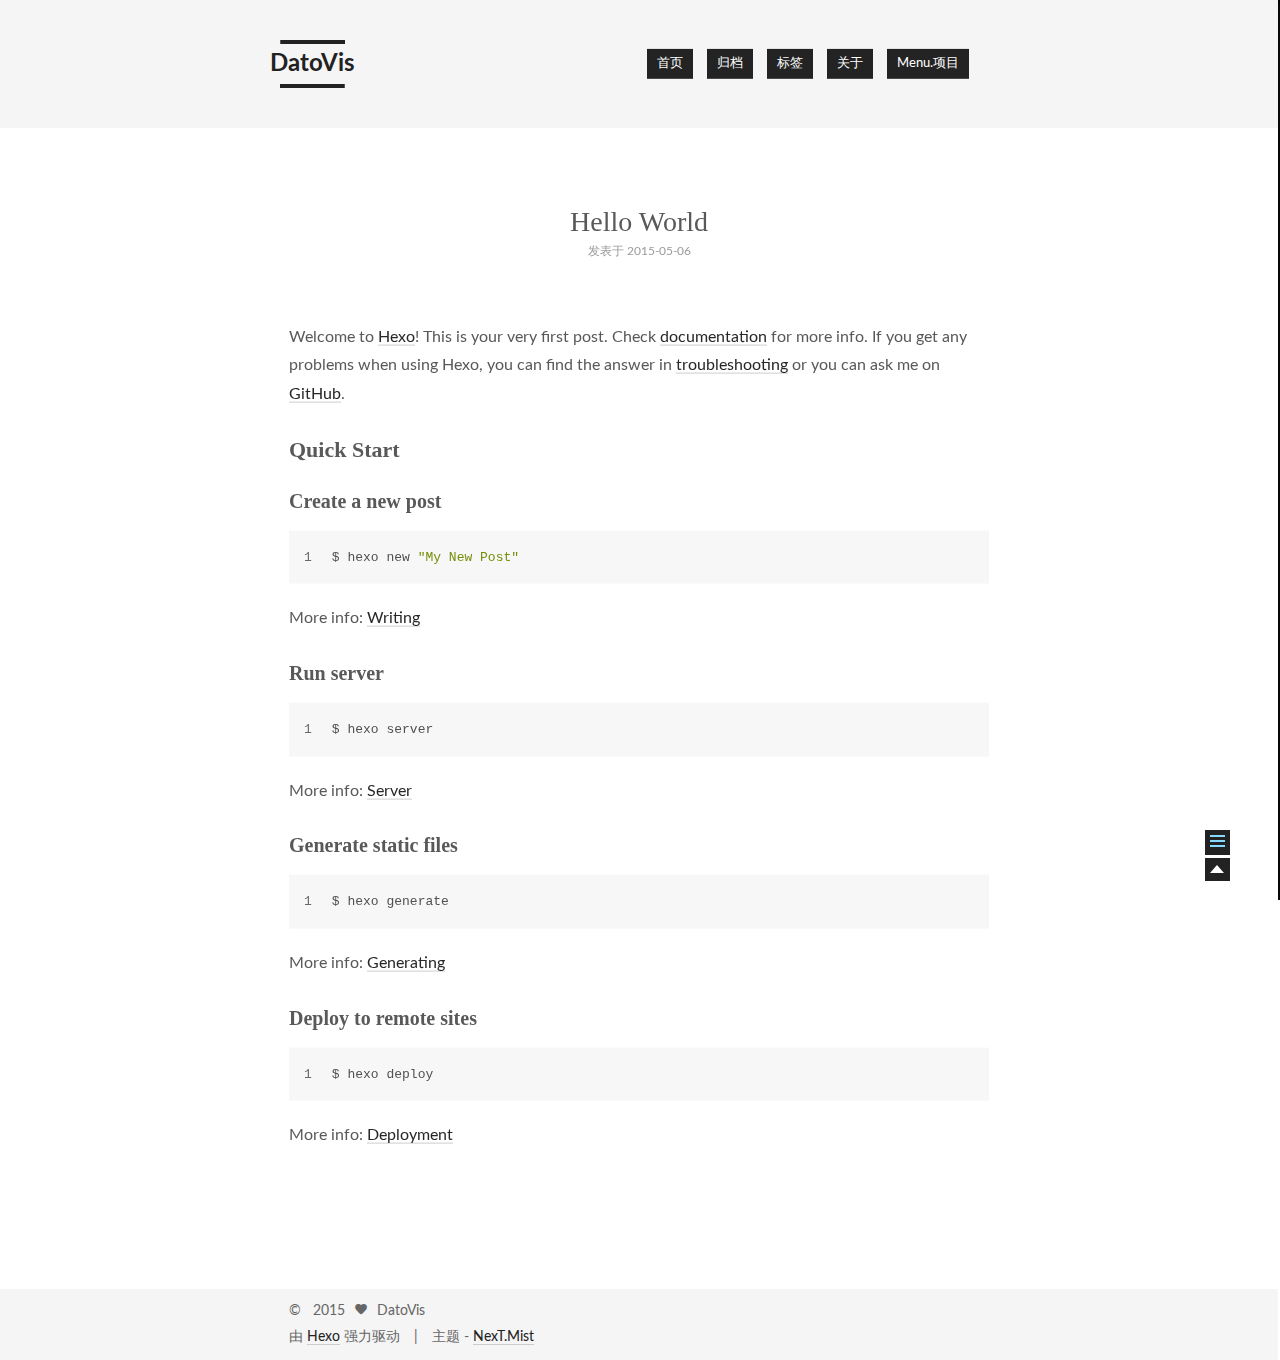
<file: 2015/05/06/hello-world/index.html>
<!doctype html>
<html class="theme-next use-motion theme-next-mist">
<head>
  

<meta charset="UTF-8"/>
<meta http-equiv="X-UA-Compatible" content="IE=edge"/>
<meta name="viewport" content="width=device-width, initial-scale=1, maximum-scale=1"/>


  <meta name="google-site-verification" content="VvyjvVXcJQa0QklHipu6pwm2PJGnnchIqX7s5JbbT_0" />



  <link rel="stylesheet" type="text/css" href="/vendors/fancybox/source/jquery.fancybox.css?v=2.1.5"/>


<link rel="stylesheet" type="text/css" href="/css/main.css?v=0.4.2"/>




  <meta name="keywords" content="Hexo,next" />





  <link rel="shorticon icon" type="image/x-icon" href="/favicon.ico?v=0.4.2" />



  <script type="text/javascript">
    var _hmt = _hmt || [];
    (function() {
      var hm = document.createElement("script");
      hm.src = "//hm.baidu.com/hm.js?50c15455e37f70aea674ff4a663eef27";
      var s = document.getElementsByTagName("script")[0];
      s.parentNode.insertBefore(hm, s);
    })();
  </script>


  <title> Hello World // DatoVis </title>
</head>

<body>
  <div class="container one-column page-post-detail">
    <div class="headband"></div>

    <div id="header" class="header">
      <div class="header-inner">
        <h1 class="site-meta">
  <span class="logo-line-before"><i></i></span>
  <a href="/" class="brand">
      <span class="logo">
        <i class="icon-logo"></i>
      </span>
      <span class="site-title">DatoVis</span>
  </a>
  <span class="logo-line-after"><i></i></span>
</h1>


  <ul id="menu" class="menu">
     
    
      
      <li class="menu-item menu-item-home">
        <a href="/">
          <i class="menu-item-icon icon-home"></i> <br />
          首页
        </a>
      </li>
    
      
      <li class="menu-item menu-item-archives">
        <a href="/archives">
          <i class="menu-item-icon icon-archives"></i> <br />
          归档
        </a>
      </li>
    
      
      <li class="menu-item menu-item-tags">
        <a href="/tags">
          <i class="menu-item-icon icon-tags"></i> <br />
          标签
        </a>
      </li>
    
      
      <li class="menu-item menu-item-about">
        <a href="/about">
          <i class="menu-item-icon icon-about"></i> <br />
          关于
        </a>
      </li>
    
      
      <li class="menu-item menu-item-项目">
        <a href="/project">
          <i class="menu-item-icon icon-项目"></i> <br />
          menu.项目
        </a>
      </li>
    
  </ul>


      </div>
    </div>

    <div id="main" class="main">
      <div class="main-inner">
        <div id="content" class="content">
          

  <div id="posts" class="posts-expand">
    

  <div class="post post-type-normal ">
    <div class="post-header">

      
      
        <h1 class="post-title">
          
          
            
              Hello World
            
          
        </h1>
      

      <div class="post-meta">
        <span class="post-time">
          发表于 2015-05-06
        </span>

        

        
          
        
      </div>
    </div>

    <div class="post-body">

      
      

      
        <p>Welcome to <a href="http://hexo.io/" target="_blank" rel="external">Hexo</a>! This is your very first post. Check <a href="http://hexo.io/docs/" target="_blank" rel="external">documentation</a> for more info. If you get any problems when using Hexo, you can find the answer in <a href="http://hexo.io/docs/troubleshooting.html" target="_blank" rel="external">troubleshooting</a> or you can ask me on <a href="https://github.com/hexojs/hexo/issues" target="_blank" rel="external">GitHub</a>.</p>
<h2 id="Quick_Start">Quick Start</h2><h3 id="Create_a_new_post">Create a new post</h3><figure class="highlight bash"><table><tr><td class="gutter"><pre><span class="line">1</span><br></pre></td><td class="code"><pre><span class="line">$ hexo new <span class="string">"My New Post"</span></span><br></pre></td></tr></table></figure>
<p>More info: <a href="http://hexo.io/docs/writing.html" target="_blank" rel="external">Writing</a></p>
<h3 id="Run_server">Run server</h3><figure class="highlight bash"><table><tr><td class="gutter"><pre><span class="line">1</span><br></pre></td><td class="code"><pre><span class="line">$ hexo server</span><br></pre></td></tr></table></figure>
<p>More info: <a href="http://hexo.io/docs/server.html" target="_blank" rel="external">Server</a></p>
<h3 id="Generate_static_files">Generate static files</h3><figure class="highlight bash"><table><tr><td class="gutter"><pre><span class="line">1</span><br></pre></td><td class="code"><pre><span class="line">$ hexo generate</span><br></pre></td></tr></table></figure>
<p>More info: <a href="http://hexo.io/docs/generating.html" target="_blank" rel="external">Generating</a></p>
<h3 id="Deploy_to_remote_sites">Deploy to remote sites</h3><figure class="highlight bash"><table><tr><td class="gutter"><pre><span class="line">1</span><br></pre></td><td class="code"><pre><span class="line">$ hexo deploy</span><br></pre></td></tr></table></figure>
<p>More info: <a href="http://hexo.io/docs/deployment.html" target="_blank" rel="external">Deployment</a></p>

      
    </div>

    <div class="post-footer">
      

      

      
      
    </div>
  </div>



    
      <div class="comments" id="comments">
        
      </div>
    
  </div>


        </div>
      </div>

      
  
  <div class="sidebar-toggle">
    <div class="sidebar-toggle-line-wrap">
      <span class="sidebar-toggle-line sidebar-toggle-line-first"></span>
      <span class="sidebar-toggle-line sidebar-toggle-line-middle"></span>
      <span class="sidebar-toggle-line sidebar-toggle-line-last"></span>
    </div>
  </div>

  <div id="sidebar" class="sidebar">
    <div class="sidebar-inner">

      
        <ul class="sidebar-nav motion-element">
          <li class="sidebar-nav-toc sidebar-nav-active" data-target="post-toc-wrap">
            文章目录
          </li>
          <li class="sidebar-nav-overview" data-target="site-overview">
            站点概览
          </li>
        </ul>
      

      <div class="site-overview">
        <div class="site-author motion-element">
          <img class="site-author-image" src="/images/default_avatar.jpg" alt="DatoVis" />
          <p class="site-author-name">DatoVis</p>
        </div>
        <p class="site-description motion-element"></p>
        <div class="site-state motion-element">
          <div class="site-state-item site-state-posts">
            <a href="/archives">
              <span class="site-state-item-count">1</span>
              <span class="site-state-item-name">日志</span>
            </a>
          </div>

          <div class="site-state-item site-state-categories">
            
              <span class="site-state-item-count">0</span>
              <span class="site-state-item-name">分类</span>
              
          </div>

          <div class="site-state-item site-state-tags">
            <a href="/tags">
              <span class="site-state-item-count">0</span>
              <span class="site-state-item-name">标签</span>
              </a>
          </div>

        </div>

        

        <div class="links-of-author motion-element">
          
            
              <span class="links-of-author-item">
              <a href="" target="_blank">GitHub</a>
            </span>
            
              <span class="links-of-author-item">
              <a href="" target="_blank">Twitter</a>
            </span>
            
              <span class="links-of-author-item">
              <a href="" target="_blank">Weibo</a>
            </span>
            
              <span class="links-of-author-item">
              <a href="" target="_blank">DouBan</a>
            </span>
            
              <span class="links-of-author-item">
              <a href="" target="_blank">ZhiHu</a>
            </span>
            
          
        </div>

        
        

      </div>

      
        <div class="post-toc-wrap sidebar-panel-active">
          <div class="post-toc-indicator-top post-toc-indicator"></div>
          <div class="post-toc">
            
            
              <div class="post-toc-content"><ol class="nav"><li class="nav-item nav-level-2"><a class="nav-link" href="#Quick_Start"><span class="nav-number">1.</span> <span class="nav-text">Quick Start</span></a><ol class="nav-child"><li class="nav-item nav-level-3"><a class="nav-link" href="#Create_a_new_post"><span class="nav-number">1.1.</span> <span class="nav-text">Create a new post</span></a></li><li class="nav-item nav-level-3"><a class="nav-link" href="#Run_server"><span class="nav-number">1.2.</span> <span class="nav-text">Run server</span></a></li><li class="nav-item nav-level-3"><a class="nav-link" href="#Generate_static_files"><span class="nav-number">1.3.</span> <span class="nav-text">Generate static files</span></a></li><li class="nav-item nav-level-3"><a class="nav-link" href="#Deploy_to_remote_sites"><span class="nav-number">1.4.</span> <span class="nav-text">Deploy to remote sites</span></a></li></ol></li></ol></div>
            
          </div>
          <div class="post-toc-indicator-bottom post-toc-indicator"></div>
        </div>
      

    </div>
  </div>


    </div>

    <div id="footer" class="footer">
      <div class="footer-inner">
        <div class="copyright">
  
  &copy; &nbsp; 
  2015
  <span class="with-love">
    <i class="icon-heart"></i>
  </span>
  <span class="author">DatoVis</span>
</div>

<div class="powered-by">
  由 <a class="theme-link" href="http://hexo.io">Hexo</a> 强力驱动
</div>

<div class="theme-info">
  主题 -
  <a class="theme-link" href="https://github.com/iissnan/hexo-theme-next">
    NexT.Mist
  </a>
</div>



      </div>
    </div>

    <div class="back-to-top"></div>
  </div>

  <script type="text/javascript" src="/vendors/jquery/index.js?v=2.1.3"></script>

  
  

  
  <script type="text/javascript" src="/vendors/fancybox/source/jquery.fancybox.pack.js"></script>
  <script type="text/javascript">
    $(document).ready(function() {
      $('.content img').each(function () {
        var $image = $(this);
        var $imageWrapLink = $image.parent('a');

        if ($imageWrapLink.size() < 1) {
          $imageWrapLink = $image.wrap('<a href="' + this.getAttribute('src') + '"></a>').parent('a');
        }
        $imageWrapLink.addClass('fancybox');
      });
    });
    $('.fancybox').fancybox({
      helpers: {
        overlay: {
          locked: false
        }
      }
    });
  </script>


  <script type="text/javascript">
  function hasMobileUA () {
    var nav = window.navigator;
    var ua = nav.userAgent;
    var pa = /iPad|iPhone|Android|Opera Mini|BlackBerry|webOS|UCWEB|Blazer|PSP|IEMobile|Symbian/g;

    return pa.test(ua);
  }

  function isDesktop () {
    return screen.width > 991 && !hasMobileUA();
  }

  function isTablet () {
    return screen.width < 992 && screen.width > 767 && hasMobileUA();
  }

  function isMobile () {
    return screen.width < 767 && hasMobileUA();
  }

  function escapeSelector (selector) {
    return selector.replace(/[!"$%&'()*+,.\/:;<=>?@[\\\]^`{|}~]/g, "\\$&")
  }
</script>

  

  <script type="text/javascript" src="/vendors/velocity/velocity.min.js"></script>
  <script type="text/javascript" src="/vendors/velocity/velocity.ui.min.js"></script>

  <script type="text/javascript" id="motion.global">
  $(document).ready(function () {
    var body = $('body');
    var isSidebarVisible = false;
    var sidebarToggle = $('.sidebar-toggle');
    var sidebarToggleLine1st = $('.sidebar-toggle-line-first')
    var sidebarToggleLine2nd = $('.sidebar-toggle-line-middle');
    var sidebarToggleLine3rd = $('.sidebar-toggle-line-last');
    var sidebar = $('.sidebar');

    var SIDEBAR_WIDTH = '320px';
    var SIDEBAR_DISPLAY_DURATION = 300;

    var sidebarToogleLineStatusInit = {width: '100%', opacity: 1, left: 0, rotateZ: 0, top: 0};

    var sidebarToggleLine1stStatusInit = sidebarToogleLineStatusInit;
    var sidebarToggleLine1stStatusArrow = {width: '50%', rotateZ: '-45deg', top: '2px'};
    var sidebarToogleLine1stStatusClose = {width: '100%', rotateZ: '-45deg', top: '5px'};

    var sidebarToggleLine2ndStatusInit = sidebarToogleLineStatusInit;
    var sidebarToggleLine2ndStatusArrow = {width: '90%'};
    var sidebarToogleLine2ndStatusClose = {opacity: 0};

    var sidebarToggleLine3rdStatusInit = sidebarToogleLineStatusInit;
    var sidebarToggleLine3rdStatusArrow = {width: '50%', rotateZ: '45deg', top: '-2px'};
    var sidebarToogleLine3rdStatusClose = {width: '100%', rotateZ: '45deg', top: '-5px'};

    LogoAndMenuMotion();
    sidebatToggleMotion();
    postsListMotion();
    backToTopMotion();


    $(document)
      .on('sidebar.isShowing', function () {
        isDesktop() && body.velocity(
          {paddingRight: SIDEBAR_WIDTH},
          SIDEBAR_DISPLAY_DURATION
        );
        sidebarContentMotion();
      })
      .on('sidebar.isHiding', function () {});

    function LogoAndMenuMotion() {
      $.Velocity.RunSequence([
        { e: $('.brand'), p: { opacity: 1 }, o: { duration: 100 } },
        { e: $('.logo'), p: { opacity: 1, top: 0 }, o: { duration: 50} },
        
        { e: $('.logo-line-before i'), p: { translateX: "100%" }, o: { duration: 500, sequenceQueue: false } },
        { e: $('.logo-line-after i'), p: { translateX: "-100%" }, o: { duration: 500, sequenceQueue: false } },
        
        { e: $('.site-title'), p: { opacity: 1, top: 0 }, o: { duration: 200 } }
      ]);
      $('.menu-item').velocity('transition.slideDownIn', {display: null});
    }


    function backToTopMotion () {
      var b2top = $('.back-to-top');
      b2top.on('click', function () {
        body.velocity('scroll');
      });
    }

    function sidebarShowMotion () {

      sidebarToggleLine1st.velocity(sidebarToogleLine1stStatusClose);
      sidebarToggleLine2nd.velocity(sidebarToogleLine2ndStatusClose);
      sidebarToggleLine3rd.velocity(sidebarToogleLine3rdStatusClose);

      sidebar.velocity({width: SIDEBAR_WIDTH}, {
        display: 'block',
        duration: SIDEBAR_DISPLAY_DURATION,
        complete: function () {
          sidebar.addClass('sidebar-active');
          sidebar.trigger('sidebar.didShow');
        }
      });
      sidebar.trigger('sidebar.isShowing');
    }

    function sidebarHideMotion () {
      isDesktop() && body.velocity({paddingRight: 0});
      sidebar.velocity('reverse');

      sidebarToggleLine1st.velocity(sidebarToggleLine1stStatusInit);
      sidebarToggleLine2nd.velocity(sidebarToggleLine2ndStatusInit);
      sidebarToggleLine3rd.velocity(sidebarToggleLine3rdStatusInit);

      sidebar.removeClass('sidebar-active');
      sidebar.trigger('sidebar.isHiding');
    };

    function sidebarContentMotion () {
      $('.sidebar .motion-element').velocity(
        'transition.slideRightIn',
        {stagger: 50, drag: true}
      );
    }

    function postsListMotion () {
      var postMotionOptions = window.postMotionOptions || {stagger: 300, drag: true};
      $('.post').velocity('transition.slideDownIn', postMotionOptions);
    }

    function sidebatToggleMotion () {
      sidebarToggle.on('click', function () {
        isSidebarVisible ? sidebarHideMotion() : sidebarShowMotion();
        isSidebarVisible = !isSidebarVisible;
      });

      sidebarToggle.hover(function () {
        if (isSidebarVisible) {return}
        sidebarToggleLine1st.velocity('stop').velocity(sidebarToggleLine1stStatusArrow);
        sidebarToggleLine2nd.velocity('stop').velocity(sidebarToggleLine2ndStatusArrow);
        sidebarToggleLine3rd.velocity('stop').velocity(sidebarToggleLine3rdStatusArrow);
      }, function () {
        if (isSidebarVisible) {return}
        sidebarToggleLine1st.velocity('stop').velocity(sidebarToggleLine1stStatusInit);
        sidebarToggleLine2nd.velocity('stop').velocity(sidebarToggleLine2ndStatusInit);
        sidebarToggleLine3rd.velocity('stop').velocity(sidebarToggleLine3rdStatusInit);
      });
    }
  });

</script>





  
  
<script type="text/javascript" id="bootstrap.scrollspy.custom">
  /* ========================================================================
  * Bootstrap: scrollspy.js v3.3.2
  * http://getbootstrap.com/javascript/#scrollspy
  * ========================================================================
  * Copyright 2011-2015 Twitter, Inc.
  * Licensed under MIT (https://github.com/twbs/bootstrap/blob/master/LICENSE)
  * ======================================================================== */

  /**
   * Custom by iissnan
   *
   * - Add a `clear.bs.scrollspy` event.
   * - Esacpe targets selector.
   */


  +function ($) {
    'use strict';

    // SCROLLSPY CLASS DEFINITION
    // ==========================

    function ScrollSpy(element, options) {
      this.$body          = $(document.body)
      this.$scrollElement = $(element).is(document.body) ? $(window) : $(element)
      this.options        = $.extend({}, ScrollSpy.DEFAULTS, options)
      this.selector       = (this.options.target || '') + ' .nav li > a'
      this.offsets        = []
      this.targets        = []
      this.activeTarget   = null
      this.scrollHeight   = 0

      this.$scrollElement.on('scroll.bs.scrollspy', $.proxy(this.process, this))
      this.refresh()
      this.process()
    }

    ScrollSpy.VERSION  = '3.3.2'

    ScrollSpy.DEFAULTS = {
      offset: 10
    }

    ScrollSpy.prototype.getScrollHeight = function () {
      return this.$scrollElement[0].scrollHeight || Math.max(this.$body[0].scrollHeight, document.documentElement.scrollHeight)
    }

    ScrollSpy.prototype.refresh = function () {
      var that          = this
      var offsetMethod  = 'offset'
      var offsetBase    = 0

      this.offsets      = []
      this.targets      = []
      this.scrollHeight = this.getScrollHeight()

      if (!$.isWindow(this.$scrollElement[0])) {
        offsetMethod = 'position'
        offsetBase   = this.$scrollElement.scrollTop()
      }

      this.$body
        .find(this.selector)
        .map(function () {
          var $el   = $(this)
          var href  = $el.data('target') || $el.attr('href')
          var $href = /^#./.test(href) && $(escapeSelector(href)) // Need to escape selector.

          return ($href
            && $href.length
            && $href.is(':visible')
            && [[$href[offsetMethod]().top + offsetBase, href]]) || null
        })
        .sort(function (a, b) { return a[0] - b[0] })
        .each(function () {
          that.offsets.push(this[0])
          that.targets.push(this[1])
        })


    }

    ScrollSpy.prototype.process = function () {
      var scrollTop    = this.$scrollElement.scrollTop() + this.options.offset
      var scrollHeight = this.getScrollHeight()
      var maxScroll    = this.options.offset + scrollHeight - this.$scrollElement.height()
      var offsets      = this.offsets
      var targets      = this.targets
      var activeTarget = this.activeTarget
      var i

      if (this.scrollHeight != scrollHeight) {
        this.refresh()
      }

      if (scrollTop >= maxScroll) {
        return activeTarget != (i = targets[targets.length - 1]) && this.activate(i)
      }

      if (activeTarget && scrollTop < offsets[0]) {
        $(this.selector).trigger('clear.bs.scrollspy')  // Add a custom event.
        this.activeTarget = null
        return this.clear()
      }

      for (i = offsets.length; i--;) {
        activeTarget != targets[i]
          && scrollTop >= offsets[i]
          && (!offsets[i + 1] || scrollTop <= offsets[i + 1])
          && this.activate(targets[i])
      }
    }

    ScrollSpy.prototype.activate = function (target) {
      this.activeTarget = target

      this.clear()

      var selector = this.selector +
        '[data-target="' + target + '"],' +
        this.selector + '[href="' + target + '"]'

      var active = $(selector)
        .parents('li')
        .addClass('active')

      if (active.parent('.dropdown-menu').length) {
        active = active
          .closest('li.dropdown')
          .addClass('active')
      }

      active.trigger('activate.bs.scrollspy')
    }

    ScrollSpy.prototype.clear = function () {
      $(this.selector)
        .parentsUntil(this.options.target, '.active')
        .removeClass('active')
    }


    // SCROLLSPY PLUGIN DEFINITION
    // ===========================

    function Plugin(option) {
      return this.each(function () {
        var $this   = $(this)
        var data    = $this.data('bs.scrollspy')
        var options = typeof option == 'object' && option

        if (!data) $this.data('bs.scrollspy', (data = new ScrollSpy(this, options)))
        if (typeof option == 'string') data[option]()
      })
    }

    var old = $.fn.scrollspy

    $.fn.scrollspy             = Plugin
    $.fn.scrollspy.Constructor = ScrollSpy


    // SCROLLSPY NO CONFLICT
    // =====================

    $.fn.scrollspy.noConflict = function () {
      $.fn.scrollspy = old
      return this
    }


    // SCROLLSPY DATA-API
    // ==================

    $(window).on('load.bs.scrollspy.data-api', function () {
      $('[data-spy="scroll"]').each(function () {
        var $spy = $(this)
        Plugin.call($spy, $spy.data())
      })
    })

  }(jQuery);
</script>


<script type="text/javascript" id="sidebar.toc.highlight">
  $(document).ready(function () {
    var tocSelector = '.post-toc';
    var $tocSelector = $(tocSelector);
    var activeCurrentSelector = '.active-current';

    $tocSelector
      .on('activate.bs.scrollspy', function () {
        var $currentActiveElement = $(tocSelector + ' .active').last();

        removeCurrentActiveClass();
        $currentActiveElement.addClass('active-current');

        $tocSelector[0].scrollTop = $currentActiveElement.position().top;
      })
      .on('clear.bs.scrollspy', function () {
        removeCurrentActiveClass();
      });

    function removeCurrentActiveClass () {
      $(tocSelector + ' ' + activeCurrentSelector)
        .removeClass(activeCurrentSelector.substring(1));
    }

    function processTOC () {
      getTOCMaxHeight();
      toggleTOCOverflowIndicators();
    }

    function getTOCMaxHeight () {
      var $sidebarInner = $('.sidebar-inner');
      var height = $('.sidebar').height() -
                   $tocSelector.position().top -
                   $('.post-toc-indicator-bottom').height();

      $tocSelector.css('height', height);

      return height;
    }

    function toggleTOCOverflowIndicators () {
      tocOverflowIndicator(
        '.post-toc-indicator-top',
        $tocSelector.scrollTop() > 0 ? 'show' : 'hide'
      );

      tocOverflowIndicator(
        '.post-toc-indicator-bottom',
        $tocSelector.scrollTop() >= $tocSelector.find('ol').height() - $tocSelector.height() ? 'hide' : 'show'
      )
    }

    $(document).on('sidebar.didShow', function () {
      processTOC();
    });

    $('body').scrollspy({ target: tocSelector });
    $(window).on('resize', function () {
      if ( $('.sidebar').hasClass('sidebar-active') ) {
        processTOC();
      }
    });

    onScroll($tocSelector);

    function onScroll (element) {
      element.on('mousewheel DOMMouseScroll', function (event) {
          var oe = event.originalEvent;
          var delta = oe.wheelDelta || -oe.detail;
          var self = this;

          this.scrollTop += ( delta < 0 ? 1 : -1 ) * 30;
          event.preventDefault();

          toggleTOCOverflowIndicators();
      });
    }

    function tocOverflowIndicator (indicator, action) {
      $(indicator).velocity('stop').velocity({
        opacity: action === 'show' ? 0.4 : 0
      }, { duration: 100 });
    }

  });
</script>


  <script type="text/javascript" id="sidebar.nav">
    $(document).ready(function () {
      var html = $('html');

      $('.sidebar-nav li').on('click', function () {
        var item = $(this);
        var activeTabClassName = 'sidebar-nav-active';
        var activePanelClassName = 'sidebar-panel-active';
        if (item.hasClass(activeTabClassName)) {
          return;
        }

        var currentTarget = $('.' + activePanelClassName);
        var target = $('.' + item.data('target'));

        currentTarget.velocity('transition.slideUpOut', 200, function () {
          target
            .velocity('stop')
            .velocity('transition.slideDownIn', 200)
            .addClass(activePanelClassName);
        });

        item.siblings().removeClass(activeTabClassName);
        item.addClass(activeTabClassName);
      });

      $('.post-toc a').on('click', function (e) {
        e.preventDefault();
        var offset = $(escapeSelector(this.getAttribute('href'))).offset().top;
        html.velocity('stop').velocity('scroll', {
          offset: offset  + 'px',
          mobileHA: false
        });
      });

      // Expand sidebar on post detail page by default, when post has a toc.
      var $tocContent = $('.post-toc-content');
      if ($tocContent.length > 0 && $tocContent.html().trim().length > 0 && isDesktop()) {
        setTimeout(function () {
          $('.sidebar-toggle').trigger('click');
        }, 800);
      }
    });
  </script>




  
<script type="text/x-mathjax-config">
  MathJax.Hub.Config({
    tex2jax: {
      inlineMath: [ ['$','$'], ["\\(","\\)"]  ],
      processEscapes: true,
      skipTags: ['script', 'noscript', 'style', 'textarea', 'pre', 'code']
    }
  });
</script>

<script type="text/x-mathjax-config">
  MathJax.Hub.Queue(function() {
    var all = MathJax.Hub.getAllJax(), i;
    for (i=0; i < all.length; i += 1) {
      all[i].SourceElement().parentNode.className += ' has-jax';
    }
  });
</script>

<script type="text/javascript" src="https://cdn.mathjax.org/mathjax/latest/MathJax.js?config=TeX-AMS-MML_HTMLorMML"></script>


  
  
  

  




  
</body>
</html>
</file>
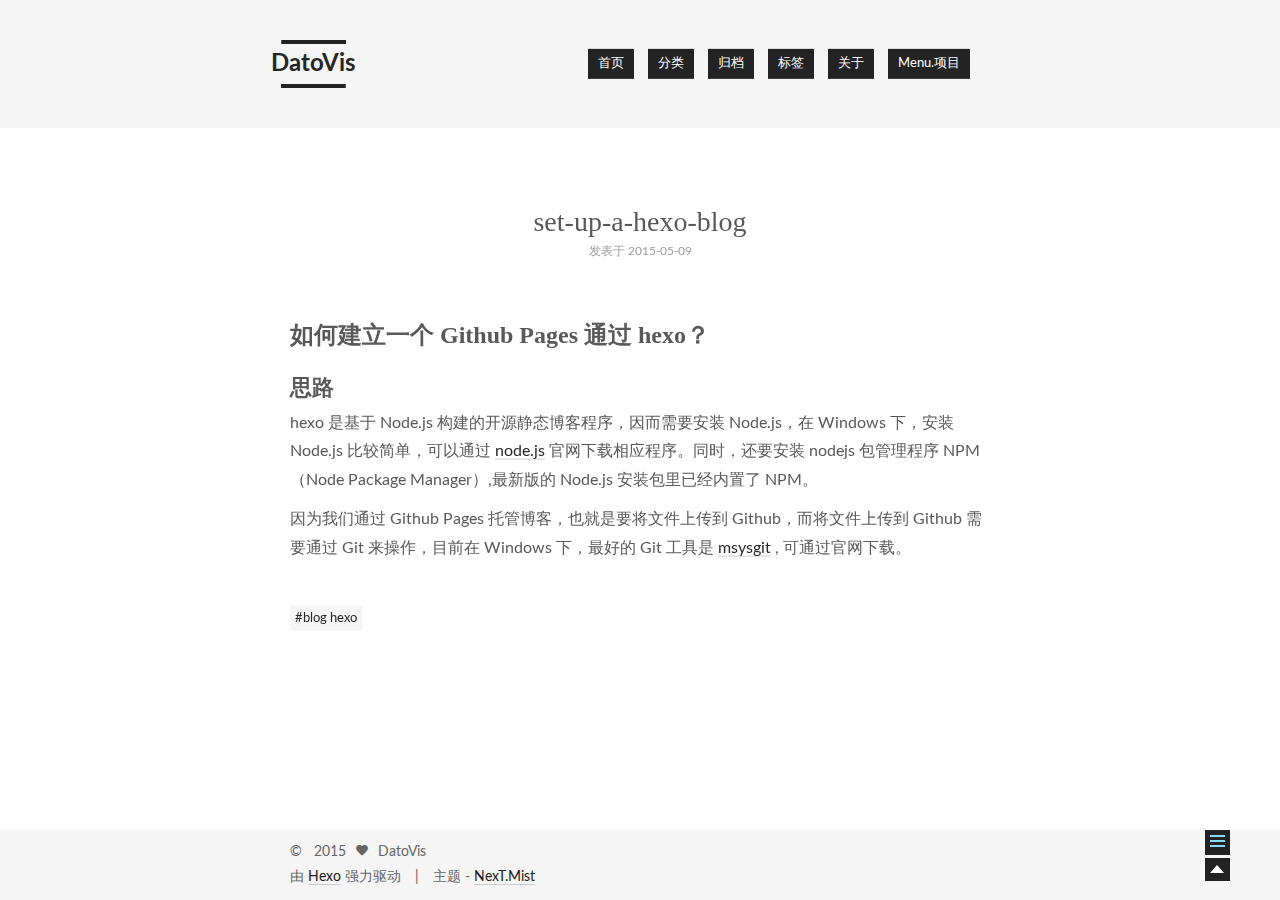
<file: 2015/05/09/set-up-a-hexo-blog/index.html>
<!doctype html>
<html class="theme-next use-motion theme-next-mist">
<head>
  

<meta charset="UTF-8"/>
<meta http-equiv="X-UA-Compatible" content="IE=edge"/>
<meta name="viewport" content="width=device-width, initial-scale=1, maximum-scale=1"/>


  <meta name="google-site-verification" content="VvyjvVXcJQa0QklHipu6pwm2PJGnnchIqX7s5JbbT_0" />



  <link rel="stylesheet" type="text/css" href="/vendors/fancybox/source/jquery.fancybox.css?v=2.1.5"/>


<link rel="stylesheet" type="text/css" href="/css/main.css?v=0.4.2"/>




  <meta name="keywords" content="blog hexo," />





  <link rel="shorticon icon" type="image/x-icon" href="/favicon.ico?v=0.4.2" />



  <script type="text/javascript">
    var _hmt = _hmt || [];
    (function() {
      var hm = document.createElement("script");
      hm.src = "//hm.baidu.com/hm.js?50c15455e37f70aea674ff4a663eef27";
      var s = document.getElementsByTagName("script")[0];
      s.parentNode.insertBefore(hm, s);
    })();
  </script>


  <title> set-up-a-hexo-blog // DatoVis </title>
</head>

<body>
  <div class="container one-column page-post-detail">
    <div class="headband"></div>

    <div id="header" class="header">
      <div class="header-inner">
        <h1 class="site-meta">
  <span class="logo-line-before"><i></i></span>
  <a href="/" class="brand">
      <span class="logo">
        <i class="icon-logo"></i>
      </span>
      <span class="site-title">DatoVis</span>
  </a>
  <span class="logo-line-after"><i></i></span>
</h1>


  <ul id="menu" class="menu">
     
    
      
      <li class="menu-item menu-item-home">
        <a href="/">
          <i class="menu-item-icon icon-home"></i> <br />
          首页
        </a>
      </li>
    
      
      <li class="menu-item menu-item-categories">
        <a href="/categories">
          <i class="menu-item-icon icon-categories"></i> <br />
          分类
        </a>
      </li>
    
      
      <li class="menu-item menu-item-archives">
        <a href="/archives">
          <i class="menu-item-icon icon-archives"></i> <br />
          归档
        </a>
      </li>
    
      
      <li class="menu-item menu-item-tags">
        <a href="/tags">
          <i class="menu-item-icon icon-tags"></i> <br />
          标签
        </a>
      </li>
    
      
      <li class="menu-item menu-item-about">
        <a href="/about">
          <i class="menu-item-icon icon-about"></i> <br />
          关于
        </a>
      </li>
    
      
      <li class="menu-item menu-item-项目">
        <a href="/project">
          <i class="menu-item-icon icon-项目"></i> <br />
          menu.项目
        </a>
      </li>
    
  </ul>


      </div>
    </div>

    <div id="main" class="main">
      <div class="main-inner">
        <div id="content" class="content">
          

  <div id="posts" class="posts-expand">
    

  <div class="post post-type-normal ">
    <div class="post-header">

      
      
        <h1 class="post-title">
          
          
            
              set-up-a-hexo-blog
            
          
        </h1>
      

      <div class="post-meta">
        <span class="post-time">
          发表于 2015-05-09
        </span>

        

        
          
        
      </div>
    </div>

    <div class="post-body">

      
      

      
        <h1 id="如何建立一个_Github_Pages_通过_hexo？">如何建立一个 Github Pages 通过 hexo？</h1><h2 id="思路">思路</h2><p>hexo 是基于 Node.js 构建的开源静态博客程序，因而需要安装 Node.js，在 Windows 下，安装 Node.js 比较简单，可以通过 <a href="https://nodejs.org" target="_blank" rel="external">node.js</a> 官网下载相应程序。同时，还要安装 nodejs 包管理程序 NPM（Node Package Manager）,最新版的 Node.js 安装包里已经内置了 NPM。</p>
<p>因为我们通过 Github Pages 托管博客，也就是要将文件上传到 Github，而将文件上传到 Github 需要通过 Git 来操作，目前在 Windows 下，最好的 Git 工具是 <a href="https://msysgit.github.io" target="_blank" rel="external">msysgit</a> , 可通过官网下载。</p>

      
    </div>

    <div class="post-footer">
      
        <div class="post-tags">
          
            <a href="/tags/blog-hexo/"> #blog hexo </a>
          
        </div>
      

      

      
      
    </div>
  </div>



    
      <div class="comments" id="comments">
        
      </div>
    
  </div>


        </div>
      </div>

      
  
  <div class="sidebar-toggle">
    <div class="sidebar-toggle-line-wrap">
      <span class="sidebar-toggle-line sidebar-toggle-line-first"></span>
      <span class="sidebar-toggle-line sidebar-toggle-line-middle"></span>
      <span class="sidebar-toggle-line sidebar-toggle-line-last"></span>
    </div>
  </div>

  <div id="sidebar" class="sidebar">
    <div class="sidebar-inner">

      
        <ul class="sidebar-nav motion-element">
          <li class="sidebar-nav-toc sidebar-nav-active" data-target="post-toc-wrap">
            文章目录
          </li>
          <li class="sidebar-nav-overview" data-target="site-overview">
            站点概览
          </li>
        </ul>
      

      <div class="site-overview">
        <div class="site-author motion-element">
          <img class="site-author-image" src="/images/default_avatar.jpg" alt="DatoVis" />
          <p class="site-author-name">DatoVis</p>
        </div>
        <p class="site-description motion-element"></p>
        <div class="site-state motion-element">
          <div class="site-state-item site-state-posts">
            <a href="/archives">
              <span class="site-state-item-count">1</span>
              <span class="site-state-item-name">日志</span>
            </a>
          </div>

          <div class="site-state-item site-state-categories">
            <a href="/categories">
              <span class="site-state-item-count">0</span>
              <span class="site-state-item-name">分类</span>
              </a>
          </div>

          <div class="site-state-item site-state-tags">
            <a href="/tags">
              <span class="site-state-item-count">1</span>
              <span class="site-state-item-name">标签</span>
              </a>
          </div>

        </div>

        

        <div class="links-of-author motion-element">
          
            
              <span class="links-of-author-item">
              <a href="" target="_blank">GitHub</a>
            </span>
            
              <span class="links-of-author-item">
              <a href="" target="_blank">Twitter</a>
            </span>
            
              <span class="links-of-author-item">
              <a href="" target="_blank">Weibo</a>
            </span>
            
              <span class="links-of-author-item">
              <a href="" target="_blank">DouBan</a>
            </span>
            
              <span class="links-of-author-item">
              <a href="" target="_blank">ZhiHu</a>
            </span>
            
          
        </div>

        
        

      </div>

      
        <div class="post-toc-wrap sidebar-panel-active">
          <div class="post-toc-indicator-top post-toc-indicator"></div>
          <div class="post-toc">
            
            
              <div class="post-toc-content"><ol class="nav"><li class="nav-item nav-level-1"><a class="nav-link" href="#如何建立一个_Github_Pages_通过_hexo？"><span class="nav-number">1.</span> <span class="nav-text">如何建立一个 Github Pages 通过 hexo？</span></a><ol class="nav-child"><li class="nav-item nav-level-2"><a class="nav-link" href="#思路"><span class="nav-number">1.1.</span> <span class="nav-text">思路</span></a></li></ol></li></ol></div>
            
          </div>
          <div class="post-toc-indicator-bottom post-toc-indicator"></div>
        </div>
      

    </div>
  </div>


    </div>

    <div id="footer" class="footer">
      <div class="footer-inner">
        <div class="copyright">
  
  &copy; &nbsp; 
  2015
  <span class="with-love">
    <i class="icon-heart"></i>
  </span>
  <span class="author">DatoVis</span>
</div>

<div class="powered-by">
  由 <a class="theme-link" href="http://hexo.io">Hexo</a> 强力驱动
</div>

<div class="theme-info">
  主题 -
  <a class="theme-link" href="https://github.com/iissnan/hexo-theme-next">
    NexT.Mist
  </a>
</div>



      </div>
    </div>

    <div class="back-to-top"></div>
  </div>

  <script type="text/javascript" src="/vendors/jquery/index.js?v=2.1.3"></script>

  
  

  
  <script type="text/javascript" src="/vendors/fancybox/source/jquery.fancybox.pack.js"></script>
  <script type="text/javascript">
    $(document).ready(function() {
      $('.content img').each(function () {
        var $image = $(this);
        var $imageWrapLink = $image.parent('a');

        if ($imageWrapLink.size() < 1) {
          $imageWrapLink = $image.wrap('<a href="' + this.getAttribute('src') + '"></a>').parent('a');
        }
        $imageWrapLink.addClass('fancybox');
      });
    });
    $('.fancybox').fancybox({
      helpers: {
        overlay: {
          locked: false
        }
      }
    });
  </script>


  <script type="text/javascript">
  function hasMobileUA () {
    var nav = window.navigator;
    var ua = nav.userAgent;
    var pa = /iPad|iPhone|Android|Opera Mini|BlackBerry|webOS|UCWEB|Blazer|PSP|IEMobile|Symbian/g;

    return pa.test(ua);
  }

  function isDesktop () {
    return screen.width > 991 && !hasMobileUA();
  }

  function isTablet () {
    return screen.width < 992 && screen.width > 767 && hasMobileUA();
  }

  function isMobile () {
    return screen.width < 767 && hasMobileUA();
  }

  function escapeSelector (selector) {
    return selector.replace(/[!"$%&'()*+,.\/:;<=>?@[\\\]^`{|}~]/g, "\\$&")
  }
</script>

  

  <script type="text/javascript" src="/vendors/velocity/velocity.min.js"></script>
  <script type="text/javascript" src="/vendors/velocity/velocity.ui.min.js"></script>

  <script type="text/javascript" id="motion.global">
  $(document).ready(function () {
    var body = $('body');
    var isSidebarVisible = false;
    var sidebarToggle = $('.sidebar-toggle');
    var sidebarToggleLine1st = $('.sidebar-toggle-line-first')
    var sidebarToggleLine2nd = $('.sidebar-toggle-line-middle');
    var sidebarToggleLine3rd = $('.sidebar-toggle-line-last');
    var sidebar = $('.sidebar');

    var SIDEBAR_WIDTH = '320px';
    var SIDEBAR_DISPLAY_DURATION = 300;

    var sidebarToogleLineStatusInit = {width: '100%', opacity: 1, left: 0, rotateZ: 0, top: 0};

    var sidebarToggleLine1stStatusInit = sidebarToogleLineStatusInit;
    var sidebarToggleLine1stStatusArrow = {width: '50%', rotateZ: '-45deg', top: '2px'};
    var sidebarToogleLine1stStatusClose = {width: '100%', rotateZ: '-45deg', top: '5px'};

    var sidebarToggleLine2ndStatusInit = sidebarToogleLineStatusInit;
    var sidebarToggleLine2ndStatusArrow = {width: '90%'};
    var sidebarToogleLine2ndStatusClose = {opacity: 0};

    var sidebarToggleLine3rdStatusInit = sidebarToogleLineStatusInit;
    var sidebarToggleLine3rdStatusArrow = {width: '50%', rotateZ: '45deg', top: '-2px'};
    var sidebarToogleLine3rdStatusClose = {width: '100%', rotateZ: '45deg', top: '-5px'};

    LogoAndMenuMotion();
    sidebatToggleMotion();
    postsListMotion();
    backToTopMotion();


    $(document)
      .on('sidebar.isShowing', function () {
        isDesktop() && body.velocity(
          {paddingRight: SIDEBAR_WIDTH},
          SIDEBAR_DISPLAY_DURATION
        );
        sidebarContentMotion();
      })
      .on('sidebar.isHiding', function () {});

    function LogoAndMenuMotion() {
      $.Velocity.RunSequence([
        { e: $('.brand'), p: { opacity: 1 }, o: { duration: 100 } },
        { e: $('.logo'), p: { opacity: 1, top: 0 }, o: { duration: 50} },
        
        { e: $('.logo-line-before i'), p: { translateX: "100%" }, o: { duration: 500, sequenceQueue: false } },
        { e: $('.logo-line-after i'), p: { translateX: "-100%" }, o: { duration: 500, sequenceQueue: false } },
        
        { e: $('.site-title'), p: { opacity: 1, top: 0 }, o: { duration: 200 } }
      ]);
      $('.menu-item').velocity('transition.slideDownIn', {display: null});
    }


    function backToTopMotion () {
      var b2top = $('.back-to-top');
      b2top.on('click', function () {
        body.velocity('scroll');
      });
    }

    function sidebarShowMotion () {

      sidebarToggleLine1st.velocity(sidebarToogleLine1stStatusClose);
      sidebarToggleLine2nd.velocity(sidebarToogleLine2ndStatusClose);
      sidebarToggleLine3rd.velocity(sidebarToogleLine3rdStatusClose);

      sidebar.velocity({width: SIDEBAR_WIDTH}, {
        display: 'block',
        duration: SIDEBAR_DISPLAY_DURATION,
        complete: function () {
          sidebar.addClass('sidebar-active');
          sidebar.trigger('sidebar.didShow');
        }
      });
      sidebar.trigger('sidebar.isShowing');
    }

    function sidebarHideMotion () {
      isDesktop() && body.velocity({paddingRight: 0});
      sidebar.velocity('reverse');

      sidebarToggleLine1st.velocity(sidebarToggleLine1stStatusInit);
      sidebarToggleLine2nd.velocity(sidebarToggleLine2ndStatusInit);
      sidebarToggleLine3rd.velocity(sidebarToggleLine3rdStatusInit);

      sidebar.removeClass('sidebar-active');
      sidebar.trigger('sidebar.isHiding');
    };

    function sidebarContentMotion () {
      $('.sidebar .motion-element').velocity(
        'transition.slideRightIn',
        {stagger: 50, drag: true}
      );
    }

    function postsListMotion () {
      var postMotionOptions = window.postMotionOptions || {stagger: 300, drag: true};
      $('.post').velocity('transition.slideDownIn', postMotionOptions);
    }

    function sidebatToggleMotion () {
      sidebarToggle.on('click', function () {
        isSidebarVisible ? sidebarHideMotion() : sidebarShowMotion();
        isSidebarVisible = !isSidebarVisible;
      });

      sidebarToggle.hover(function () {
        if (isSidebarVisible) {return}
        sidebarToggleLine1st.velocity('stop').velocity(sidebarToggleLine1stStatusArrow);
        sidebarToggleLine2nd.velocity('stop').velocity(sidebarToggleLine2ndStatusArrow);
        sidebarToggleLine3rd.velocity('stop').velocity(sidebarToggleLine3rdStatusArrow);
      }, function () {
        if (isSidebarVisible) {return}
        sidebarToggleLine1st.velocity('stop').velocity(sidebarToggleLine1stStatusInit);
        sidebarToggleLine2nd.velocity('stop').velocity(sidebarToggleLine2ndStatusInit);
        sidebarToggleLine3rd.velocity('stop').velocity(sidebarToggleLine3rdStatusInit);
      });
    }
  });

</script>





  
  
<script type="text/javascript" id="bootstrap.scrollspy.custom">
  /* ========================================================================
  * Bootstrap: scrollspy.js v3.3.2
  * http://getbootstrap.com/javascript/#scrollspy
  * ========================================================================
  * Copyright 2011-2015 Twitter, Inc.
  * Licensed under MIT (https://github.com/twbs/bootstrap/blob/master/LICENSE)
  * ======================================================================== */

  /**
   * Custom by iissnan
   *
   * - Add a `clear.bs.scrollspy` event.
   * - Esacpe targets selector.
   */


  +function ($) {
    'use strict';

    // SCROLLSPY CLASS DEFINITION
    // ==========================

    function ScrollSpy(element, options) {
      this.$body          = $(document.body)
      this.$scrollElement = $(element).is(document.body) ? $(window) : $(element)
      this.options        = $.extend({}, ScrollSpy.DEFAULTS, options)
      this.selector       = (this.options.target || '') + ' .nav li > a'
      this.offsets        = []
      this.targets        = []
      this.activeTarget   = null
      this.scrollHeight   = 0

      this.$scrollElement.on('scroll.bs.scrollspy', $.proxy(this.process, this))
      this.refresh()
      this.process()
    }

    ScrollSpy.VERSION  = '3.3.2'

    ScrollSpy.DEFAULTS = {
      offset: 10
    }

    ScrollSpy.prototype.getScrollHeight = function () {
      return this.$scrollElement[0].scrollHeight || Math.max(this.$body[0].scrollHeight, document.documentElement.scrollHeight)
    }

    ScrollSpy.prototype.refresh = function () {
      var that          = this
      var offsetMethod  = 'offset'
      var offsetBase    = 0

      this.offsets      = []
      this.targets      = []
      this.scrollHeight = this.getScrollHeight()

      if (!$.isWindow(this.$scrollElement[0])) {
        offsetMethod = 'position'
        offsetBase   = this.$scrollElement.scrollTop()
      }

      this.$body
        .find(this.selector)
        .map(function () {
          var $el   = $(this)
          var href  = $el.data('target') || $el.attr('href')
          var $href = /^#./.test(href) && $(escapeSelector(href)) // Need to escape selector.

          return ($href
            && $href.length
            && $href.is(':visible')
            && [[$href[offsetMethod]().top + offsetBase, href]]) || null
        })
        .sort(function (a, b) { return a[0] - b[0] })
        .each(function () {
          that.offsets.push(this[0])
          that.targets.push(this[1])
        })


    }

    ScrollSpy.prototype.process = function () {
      var scrollTop    = this.$scrollElement.scrollTop() + this.options.offset
      var scrollHeight = this.getScrollHeight()
      var maxScroll    = this.options.offset + scrollHeight - this.$scrollElement.height()
      var offsets      = this.offsets
      var targets      = this.targets
      var activeTarget = this.activeTarget
      var i

      if (this.scrollHeight != scrollHeight) {
        this.refresh()
      }

      if (scrollTop >= maxScroll) {
        return activeTarget != (i = targets[targets.length - 1]) && this.activate(i)
      }

      if (activeTarget && scrollTop < offsets[0]) {
        $(this.selector).trigger('clear.bs.scrollspy')  // Add a custom event.
        this.activeTarget = null
        return this.clear()
      }

      for (i = offsets.length; i--;) {
        activeTarget != targets[i]
          && scrollTop >= offsets[i]
          && (!offsets[i + 1] || scrollTop <= offsets[i + 1])
          && this.activate(targets[i])
      }
    }

    ScrollSpy.prototype.activate = function (target) {
      this.activeTarget = target

      this.clear()

      var selector = this.selector +
        '[data-target="' + target + '"],' +
        this.selector + '[href="' + target + '"]'

      var active = $(selector)
        .parents('li')
        .addClass('active')

      if (active.parent('.dropdown-menu').length) {
        active = active
          .closest('li.dropdown')
          .addClass('active')
      }

      active.trigger('activate.bs.scrollspy')
    }

    ScrollSpy.prototype.clear = function () {
      $(this.selector)
        .parentsUntil(this.options.target, '.active')
        .removeClass('active')
    }


    // SCROLLSPY PLUGIN DEFINITION
    // ===========================

    function Plugin(option) {
      return this.each(function () {
        var $this   = $(this)
        var data    = $this.data('bs.scrollspy')
        var options = typeof option == 'object' && option

        if (!data) $this.data('bs.scrollspy', (data = new ScrollSpy(this, options)))
        if (typeof option == 'string') data[option]()
      })
    }

    var old = $.fn.scrollspy

    $.fn.scrollspy             = Plugin
    $.fn.scrollspy.Constructor = ScrollSpy


    // SCROLLSPY NO CONFLICT
    // =====================

    $.fn.scrollspy.noConflict = function () {
      $.fn.scrollspy = old
      return this
    }


    // SCROLLSPY DATA-API
    // ==================

    $(window).on('load.bs.scrollspy.data-api', function () {
      $('[data-spy="scroll"]').each(function () {
        var $spy = $(this)
        Plugin.call($spy, $spy.data())
      })
    })

  }(jQuery);
</script>


<script type="text/javascript" id="sidebar.toc.highlight">
  $(document).ready(function () {
    var tocSelector = '.post-toc';
    var $tocSelector = $(tocSelector);
    var activeCurrentSelector = '.active-current';

    $tocSelector
      .on('activate.bs.scrollspy', function () {
        var $currentActiveElement = $(tocSelector + ' .active').last();

        removeCurrentActiveClass();
        $currentActiveElement.addClass('active-current');

        $tocSelector[0].scrollTop = $currentActiveElement.position().top;
      })
      .on('clear.bs.scrollspy', function () {
        removeCurrentActiveClass();
      });

    function removeCurrentActiveClass () {
      $(tocSelector + ' ' + activeCurrentSelector)
        .removeClass(activeCurrentSelector.substring(1));
    }

    function processTOC () {
      getTOCMaxHeight();
      toggleTOCOverflowIndicators();
    }

    function getTOCMaxHeight () {
      var $sidebarInner = $('.sidebar-inner');
      var height = $('.sidebar').height() -
                   $tocSelector.position().top -
                   $('.post-toc-indicator-bottom').height();

      $tocSelector.css('height', height);

      return height;
    }

    function toggleTOCOverflowIndicators () {
      tocOverflowIndicator(
        '.post-toc-indicator-top',
        $tocSelector.scrollTop() > 0 ? 'show' : 'hide'
      );

      tocOverflowIndicator(
        '.post-toc-indicator-bottom',
        $tocSelector.scrollTop() >= $tocSelector.find('ol').height() - $tocSelector.height() ? 'hide' : 'show'
      )
    }

    $(document).on('sidebar.didShow', function () {
      processTOC();
    });

    $('body').scrollspy({ target: tocSelector });
    $(window).on('resize', function () {
      if ( $('.sidebar').hasClass('sidebar-active') ) {
        processTOC();
      }
    });

    onScroll($tocSelector);

    function onScroll (element) {
      element.on('mousewheel DOMMouseScroll', function (event) {
          var oe = event.originalEvent;
          var delta = oe.wheelDelta || -oe.detail;
          var self = this;

          this.scrollTop += ( delta < 0 ? 1 : -1 ) * 30;
          event.preventDefault();

          toggleTOCOverflowIndicators();
      });
    }

    function tocOverflowIndicator (indicator, action) {
      $(indicator).velocity('stop').velocity({
        opacity: action === 'show' ? 0.4 : 0
      }, { duration: 100 });
    }

  });
</script>


  <script type="text/javascript" id="sidebar.nav">
    $(document).ready(function () {
      var html = $('html');

      $('.sidebar-nav li').on('click', function () {
        var item = $(this);
        var activeTabClassName = 'sidebar-nav-active';
        var activePanelClassName = 'sidebar-panel-active';
        if (item.hasClass(activeTabClassName)) {
          return;
        }

        var currentTarget = $('.' + activePanelClassName);
        var target = $('.' + item.data('target'));

        currentTarget.velocity('transition.slideUpOut', 200, function () {
          target
            .velocity('stop')
            .velocity('transition.slideDownIn', 200)
            .addClass(activePanelClassName);
        });

        item.siblings().removeClass(activeTabClassName);
        item.addClass(activeTabClassName);
      });

      $('.post-toc a').on('click', function (e) {
        e.preventDefault();
        var offset = $(escapeSelector(this.getAttribute('href'))).offset().top;
        html.velocity('stop').velocity('scroll', {
          offset: offset  + 'px',
          mobileHA: false
        });
      });

      // Expand sidebar on post detail page by default, when post has a toc.
      var $tocContent = $('.post-toc-content');
      if ($tocContent.length > 0 && $tocContent.html().trim().length > 0 && isDesktop()) {
        setTimeout(function () {
          $('.sidebar-toggle').trigger('click');
        }, 800);
      }
    });
  </script>




  
<script type="text/x-mathjax-config">
  MathJax.Hub.Config({
    tex2jax: {
      inlineMath: [ ['$','$'], ["\\(","\\)"]  ],
      processEscapes: true,
      skipTags: ['script', 'noscript', 'style', 'textarea', 'pre', 'code']
    }
  });
</script>

<script type="text/x-mathjax-config">
  MathJax.Hub.Queue(function() {
    var all = MathJax.Hub.getAllJax(), i;
    for (i=0; i < all.length; i += 1) {
      all[i].SourceElement().parentNode.className += ' has-jax';
    }
  });
</script>

<script type="text/javascript" src="https://cdn.mathjax.org/mathjax/latest/MathJax.js?config=TeX-AMS-MML_HTMLorMML"></script>


  
  
  

  




  
</body>
</html>
</file>
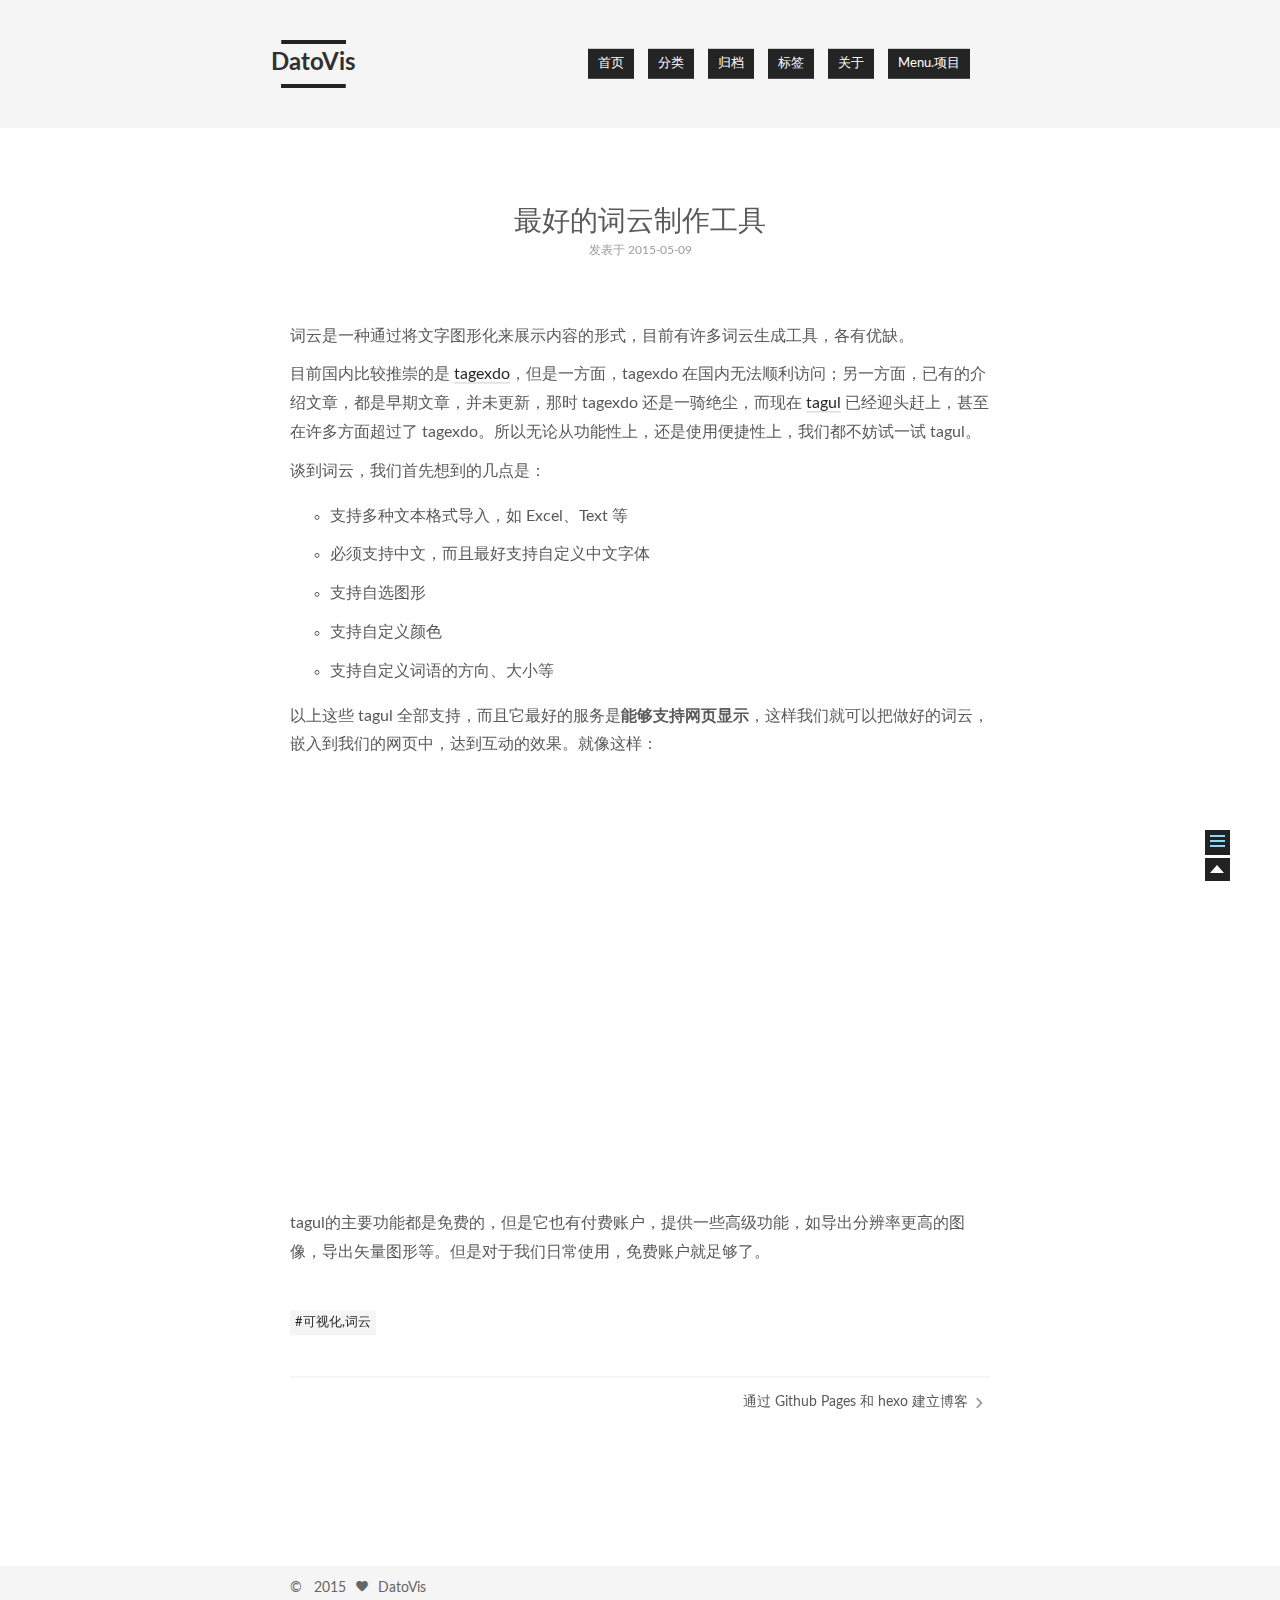
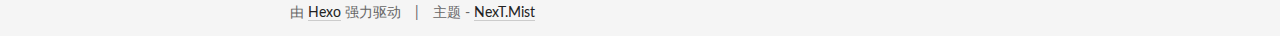
<file: 2015/05/09/最好的词云制作工具/index.html>
<!doctype html>
<html class="theme-next use-motion theme-next-mist">
<head>
  

<meta charset="UTF-8"/>
<meta http-equiv="X-UA-Compatible" content="IE=edge"/>
<meta name="viewport" content="width=device-width, initial-scale=1, maximum-scale=1"/>


  <meta name="google-site-verification" content="VvyjvVXcJQa0QklHipu6pwm2PJGnnchIqX7s5JbbT_0" />



  <link rel="stylesheet" type="text/css" href="/vendors/fancybox/source/jquery.fancybox.css?v=2.1.5"/>


<link rel="stylesheet" type="text/css" href="/css/main.css?v=0.4.2"/>




  <meta name="keywords" content="可视化,词云," />





  <link rel="shorticon icon" type="image/x-icon" href="/favicon.ico?v=0.4.2" />



  <script type="text/javascript">
    var _hmt = _hmt || [];
    (function() {
      var hm = document.createElement("script");
      hm.src = "//hm.baidu.com/hm.js?50c15455e37f70aea674ff4a663eef27";
      var s = document.getElementsByTagName("script")[0];
      s.parentNode.insertBefore(hm, s);
    })();
  </script>


  <title> 最好的词云制作工具 // DatoVis </title>
</head>

<body>
  <div class="container one-column page-post-detail">
    <div class="headband"></div>

    <div id="header" class="header">
      <div class="header-inner">
        <h1 class="site-meta">
  <span class="logo-line-before"><i></i></span>
  <a href="/" class="brand">
      <span class="logo">
        <i class="icon-logo"></i>
      </span>
      <span class="site-title">DatoVis</span>
  </a>
  <span class="logo-line-after"><i></i></span>
</h1>


  <ul id="menu" class="menu">
     
    
      
      <li class="menu-item menu-item-home">
        <a href="/">
          <i class="menu-item-icon icon-home"></i> <br />
          首页
        </a>
      </li>
    
      
      <li class="menu-item menu-item-categories">
        <a href="/categories">
          <i class="menu-item-icon icon-categories"></i> <br />
          分类
        </a>
      </li>
    
      
      <li class="menu-item menu-item-archives">
        <a href="/archives">
          <i class="menu-item-icon icon-archives"></i> <br />
          归档
        </a>
      </li>
    
      
      <li class="menu-item menu-item-tags">
        <a href="/tags">
          <i class="menu-item-icon icon-tags"></i> <br />
          标签
        </a>
      </li>
    
      
      <li class="menu-item menu-item-about">
        <a href="/about">
          <i class="menu-item-icon icon-about"></i> <br />
          关于
        </a>
      </li>
    
      
      <li class="menu-item menu-item-项目">
        <a href="/project">
          <i class="menu-item-icon icon-项目"></i> <br />
          menu.项目
        </a>
      </li>
    
  </ul>


      </div>
    </div>

    <div id="main" class="main">
      <div class="main-inner">
        <div id="content" class="content">
          

  <div id="posts" class="posts-expand">
    

  <div class="post post-type-normal ">
    <div class="post-header">

      
      
        <h1 class="post-title">
          
          
            
              最好的词云制作工具
            
          
        </h1>
      

      <div class="post-meta">
        <span class="post-time">
          发表于 2015-05-09
        </span>

        

        
          
        
      </div>
    </div>

    <div class="post-body">

      
      

      
        <p>词云是一种通过将文字图形化来展示内容的形式，目前有许多词云生成工具，各有优缺。</p>
<a id="more"></a>
<p>目前国内比较推崇的是 <a href="http://www.tagexdo.com" target="_blank" rel="external">tagexdo</a>，但是一方面，tagexdo 在国内无法顺利访问；另一方面，已有的介绍文章，都是早期文章，并未更新，那时 tagexdo 还是一骑绝尘，而现在 <a href="http://tagul.com" target="_blank" rel="external">tagul</a> 已经迎头赶上，甚至在许多方面超过了 tagexdo。所以无论从功能性上，还是使用便捷性上，我们都不妨试一试 tagul。</p>
<p>谈到词云，我们首先想到的几点是：</p>
<ul>
<li><p>支持多种文本格式导入，如 Excel、Text 等</p>
</li>
<li><p>必须支持中文，而且最好支持自定义中文字体</p>
</li>
<li><p>支持自选图形</p>
</li>
<li><p>支持自定义颜色</p>
</li>
<li><p>支持自定义词语的方向、大小等</p>
</li>
</ul>
<p>以上这些 tagul 全部支持，而且它最好的服务是<strong>能够支持网页显示</strong>，这样我们就可以把做好的词云，嵌入到我们的网页中，达到互动的效果。就像这样：</p>
<div style="width: 400px; height: 400px; padding-bottom: 30px;"><br><script src="http://cdn.tagul.com/embed/vndi7eylplm2"></script><br></div>

<p>tagul的主要功能都是免费的，但是它也有付费账户，提供一些高级功能，如导出分辨率更高的图像，导出矢量图形等。但是对于我们日常使用，免费账户就足够了。</p>

      
    </div>

    <div class="post-footer">
      
        <div class="post-tags">
          
            <a href="/tags/可视化-词云/"> #可视化,词云 </a>
          
        </div>
      

      
        <div class="post-nav">
          <div class="post-nav-prev post-nav-item">
            
          </div>

          <div class="post-nav-next post-nav-item">
            
              <a href="/2015/05/09/通过 Github Pages 和 hexo 建立博客/">通过 Github Pages 和 hexo 建立博客</a>
            
          </div>
        </div>
      

      
      
    </div>
  </div>



    
      <div class="comments" id="comments">
        
      </div>
    
  </div>


        </div>
      </div>

      
  
  <div class="sidebar-toggle">
    <div class="sidebar-toggle-line-wrap">
      <span class="sidebar-toggle-line sidebar-toggle-line-first"></span>
      <span class="sidebar-toggle-line sidebar-toggle-line-middle"></span>
      <span class="sidebar-toggle-line sidebar-toggle-line-last"></span>
    </div>
  </div>

  <div id="sidebar" class="sidebar">
    <div class="sidebar-inner">

      
        <ul class="sidebar-nav motion-element">
          <li class="sidebar-nav-toc sidebar-nav-active" data-target="post-toc-wrap">
            文章目录
          </li>
          <li class="sidebar-nav-overview" data-target="site-overview">
            站点概览
          </li>
        </ul>
      

      <div class="site-overview">
        <div class="site-author motion-element">
          <img class="site-author-image" src="/images/default_avatar.jpg" alt="DatoVis" />
          <p class="site-author-name">DatoVis</p>
        </div>
        <p class="site-description motion-element"></p>
        <div class="site-state motion-element">
          <div class="site-state-item site-state-posts">
            <a href="/archives">
              <span class="site-state-item-count">2</span>
              <span class="site-state-item-name">日志</span>
            </a>
          </div>

          <div class="site-state-item site-state-categories">
            <a href="/categories">
              <span class="site-state-item-count">0</span>
              <span class="site-state-item-name">分类</span>
              </a>
          </div>

          <div class="site-state-item site-state-tags">
            <a href="/tags">
              <span class="site-state-item-count">2</span>
              <span class="site-state-item-name">标签</span>
              </a>
          </div>

        </div>

        

        <div class="links-of-author motion-element">
          
            
              <span class="links-of-author-item">
              <a href="" target="_blank">GitHub</a>
            </span>
            
              <span class="links-of-author-item">
              <a href="" target="_blank">Twitter</a>
            </span>
            
              <span class="links-of-author-item">
              <a href="" target="_blank">Weibo</a>
            </span>
            
              <span class="links-of-author-item">
              <a href="" target="_blank">DouBan</a>
            </span>
            
              <span class="links-of-author-item">
              <a href="" target="_blank">ZhiHu</a>
            </span>
            
          
        </div>

        
        

      </div>

      
        <div class="post-toc-wrap sidebar-panel-active">
          <div class="post-toc-indicator-top post-toc-indicator"></div>
          <div class="post-toc">
            
            
              <p class="post-toc-empty">此文章未包含目录</p>
            
          </div>
          <div class="post-toc-indicator-bottom post-toc-indicator"></div>
        </div>
      

    </div>
  </div>


    </div>

    <div id="footer" class="footer">
      <div class="footer-inner">
        <div class="copyright">
  
  &copy; &nbsp; 
  2015
  <span class="with-love">
    <i class="icon-heart"></i>
  </span>
  <span class="author">DatoVis</span>
</div>

<div class="powered-by">
  由 <a class="theme-link" href="http://hexo.io">Hexo</a> 强力驱动
</div>

<div class="theme-info">
  主题 -
  <a class="theme-link" href="https://github.com/iissnan/hexo-theme-next">
    NexT.Mist
  </a>
</div>



      </div>
    </div>

    <div class="back-to-top"></div>
  </div>

  <script type="text/javascript" src="/vendors/jquery/index.js?v=2.1.3"></script>

  
  

  
  <script type="text/javascript" src="/vendors/fancybox/source/jquery.fancybox.pack.js"></script>
  <script type="text/javascript">
    $(document).ready(function() {
      $('.content img').each(function () {
        var $image = $(this);
        var $imageWrapLink = $image.parent('a');

        if ($imageWrapLink.size() < 1) {
          $imageWrapLink = $image.wrap('<a href="' + this.getAttribute('src') + '"></a>').parent('a');
        }
        $imageWrapLink.addClass('fancybox');
      });
    });
    $('.fancybox').fancybox({
      helpers: {
        overlay: {
          locked: false
        }
      }
    });
  </script>


  <script type="text/javascript">
  function hasMobileUA () {
    var nav = window.navigator;
    var ua = nav.userAgent;
    var pa = /iPad|iPhone|Android|Opera Mini|BlackBerry|webOS|UCWEB|Blazer|PSP|IEMobile|Symbian/g;

    return pa.test(ua);
  }

  function isDesktop () {
    return screen.width > 991 && !hasMobileUA();
  }

  function isTablet () {
    return screen.width < 992 && screen.width > 767 && hasMobileUA();
  }

  function isMobile () {
    return screen.width < 767 && hasMobileUA();
  }

  function escapeSelector (selector) {
    return selector.replace(/[!"$%&'()*+,.\/:;<=>?@[\\\]^`{|}~]/g, "\\$&")
  }
</script>

  

  <script type="text/javascript" src="/vendors/velocity/velocity.min.js"></script>
  <script type="text/javascript" src="/vendors/velocity/velocity.ui.min.js"></script>

  <script type="text/javascript" id="motion.global">
  $(document).ready(function () {
    var body = $('body');
    var isSidebarVisible = false;
    var sidebarToggle = $('.sidebar-toggle');
    var sidebarToggleLine1st = $('.sidebar-toggle-line-first')
    var sidebarToggleLine2nd = $('.sidebar-toggle-line-middle');
    var sidebarToggleLine3rd = $('.sidebar-toggle-line-last');
    var sidebar = $('.sidebar');

    var SIDEBAR_WIDTH = '320px';
    var SIDEBAR_DISPLAY_DURATION = 300;

    var sidebarToogleLineStatusInit = {width: '100%', opacity: 1, left: 0, rotateZ: 0, top: 0};

    var sidebarToggleLine1stStatusInit = sidebarToogleLineStatusInit;
    var sidebarToggleLine1stStatusArrow = {width: '50%', rotateZ: '-45deg', top: '2px'};
    var sidebarToogleLine1stStatusClose = {width: '100%', rotateZ: '-45deg', top: '5px'};

    var sidebarToggleLine2ndStatusInit = sidebarToogleLineStatusInit;
    var sidebarToggleLine2ndStatusArrow = {width: '90%'};
    var sidebarToogleLine2ndStatusClose = {opacity: 0};

    var sidebarToggleLine3rdStatusInit = sidebarToogleLineStatusInit;
    var sidebarToggleLine3rdStatusArrow = {width: '50%', rotateZ: '45deg', top: '-2px'};
    var sidebarToogleLine3rdStatusClose = {width: '100%', rotateZ: '45deg', top: '-5px'};

    LogoAndMenuMotion();
    sidebatToggleMotion();
    postsListMotion();
    backToTopMotion();


    $(document)
      .on('sidebar.isShowing', function () {
        isDesktop() && body.velocity(
          {paddingRight: SIDEBAR_WIDTH},
          SIDEBAR_DISPLAY_DURATION
        );
        sidebarContentMotion();
      })
      .on('sidebar.isHiding', function () {});

    function LogoAndMenuMotion() {
      $.Velocity.RunSequence([
        { e: $('.brand'), p: { opacity: 1 }, o: { duration: 100 } },
        { e: $('.logo'), p: { opacity: 1, top: 0 }, o: { duration: 50} },
        
        { e: $('.logo-line-before i'), p: { translateX: "100%" }, o: { duration: 500, sequenceQueue: false } },
        { e: $('.logo-line-after i'), p: { translateX: "-100%" }, o: { duration: 500, sequenceQueue: false } },
        
        { e: $('.site-title'), p: { opacity: 1, top: 0 }, o: { duration: 200 } }
      ]);
      $('.menu-item').velocity('transition.slideDownIn', {display: null});
    }


    function backToTopMotion () {
      var b2top = $('.back-to-top');
      b2top.on('click', function () {
        body.velocity('scroll');
      });
    }

    function sidebarShowMotion () {

      sidebarToggleLine1st.velocity(sidebarToogleLine1stStatusClose);
      sidebarToggleLine2nd.velocity(sidebarToogleLine2ndStatusClose);
      sidebarToggleLine3rd.velocity(sidebarToogleLine3rdStatusClose);

      sidebar.velocity({width: SIDEBAR_WIDTH}, {
        display: 'block',
        duration: SIDEBAR_DISPLAY_DURATION,
        complete: function () {
          sidebar.addClass('sidebar-active');
          sidebar.trigger('sidebar.didShow');
        }
      });
      sidebar.trigger('sidebar.isShowing');
    }

    function sidebarHideMotion () {
      isDesktop() && body.velocity({paddingRight: 0});
      sidebar.velocity('reverse');

      sidebarToggleLine1st.velocity(sidebarToggleLine1stStatusInit);
      sidebarToggleLine2nd.velocity(sidebarToggleLine2ndStatusInit);
      sidebarToggleLine3rd.velocity(sidebarToggleLine3rdStatusInit);

      sidebar.removeClass('sidebar-active');
      sidebar.trigger('sidebar.isHiding');
    };

    function sidebarContentMotion () {
      $('.sidebar .motion-element').velocity(
        'transition.slideRightIn',
        {stagger: 50, drag: true}
      );
    }

    function postsListMotion () {
      var postMotionOptions = window.postMotionOptions || {stagger: 300, drag: true};
      $('.post').velocity('transition.slideDownIn', postMotionOptions);
    }

    function sidebatToggleMotion () {
      sidebarToggle.on('click', function () {
        isSidebarVisible ? sidebarHideMotion() : sidebarShowMotion();
        isSidebarVisible = !isSidebarVisible;
      });

      sidebarToggle.hover(function () {
        if (isSidebarVisible) {return}
        sidebarToggleLine1st.velocity('stop').velocity(sidebarToggleLine1stStatusArrow);
        sidebarToggleLine2nd.velocity('stop').velocity(sidebarToggleLine2ndStatusArrow);
        sidebarToggleLine3rd.velocity('stop').velocity(sidebarToggleLine3rdStatusArrow);
      }, function () {
        if (isSidebarVisible) {return}
        sidebarToggleLine1st.velocity('stop').velocity(sidebarToggleLine1stStatusInit);
        sidebarToggleLine2nd.velocity('stop').velocity(sidebarToggleLine2ndStatusInit);
        sidebarToggleLine3rd.velocity('stop').velocity(sidebarToggleLine3rdStatusInit);
      });
    }
  });

</script>





  
  
<script type="text/javascript" id="bootstrap.scrollspy.custom">
  /* ========================================================================
  * Bootstrap: scrollspy.js v3.3.2
  * http://getbootstrap.com/javascript/#scrollspy
  * ========================================================================
  * Copyright 2011-2015 Twitter, Inc.
  * Licensed under MIT (https://github.com/twbs/bootstrap/blob/master/LICENSE)
  * ======================================================================== */

  /**
   * Custom by iissnan
   *
   * - Add a `clear.bs.scrollspy` event.
   * - Esacpe targets selector.
   */


  +function ($) {
    'use strict';

    // SCROLLSPY CLASS DEFINITION
    // ==========================

    function ScrollSpy(element, options) {
      this.$body          = $(document.body)
      this.$scrollElement = $(element).is(document.body) ? $(window) : $(element)
      this.options        = $.extend({}, ScrollSpy.DEFAULTS, options)
      this.selector       = (this.options.target || '') + ' .nav li > a'
      this.offsets        = []
      this.targets        = []
      this.activeTarget   = null
      this.scrollHeight   = 0

      this.$scrollElement.on('scroll.bs.scrollspy', $.proxy(this.process, this))
      this.refresh()
      this.process()
    }

    ScrollSpy.VERSION  = '3.3.2'

    ScrollSpy.DEFAULTS = {
      offset: 10
    }

    ScrollSpy.prototype.getScrollHeight = function () {
      return this.$scrollElement[0].scrollHeight || Math.max(this.$body[0].scrollHeight, document.documentElement.scrollHeight)
    }

    ScrollSpy.prototype.refresh = function () {
      var that          = this
      var offsetMethod  = 'offset'
      var offsetBase    = 0

      this.offsets      = []
      this.targets      = []
      this.scrollHeight = this.getScrollHeight()

      if (!$.isWindow(this.$scrollElement[0])) {
        offsetMethod = 'position'
        offsetBase   = this.$scrollElement.scrollTop()
      }

      this.$body
        .find(this.selector)
        .map(function () {
          var $el   = $(this)
          var href  = $el.data('target') || $el.attr('href')
          var $href = /^#./.test(href) && $(escapeSelector(href)) // Need to escape selector.

          return ($href
            && $href.length
            && $href.is(':visible')
            && [[$href[offsetMethod]().top + offsetBase, href]]) || null
        })
        .sort(function (a, b) { return a[0] - b[0] })
        .each(function () {
          that.offsets.push(this[0])
          that.targets.push(this[1])
        })


    }

    ScrollSpy.prototype.process = function () {
      var scrollTop    = this.$scrollElement.scrollTop() + this.options.offset
      var scrollHeight = this.getScrollHeight()
      var maxScroll    = this.options.offset + scrollHeight - this.$scrollElement.height()
      var offsets      = this.offsets
      var targets      = this.targets
      var activeTarget = this.activeTarget
      var i

      if (this.scrollHeight != scrollHeight) {
        this.refresh()
      }

      if (scrollTop >= maxScroll) {
        return activeTarget != (i = targets[targets.length - 1]) && this.activate(i)
      }

      if (activeTarget && scrollTop < offsets[0]) {
        $(this.selector).trigger('clear.bs.scrollspy')  // Add a custom event.
        this.activeTarget = null
        return this.clear()
      }

      for (i = offsets.length; i--;) {
        activeTarget != targets[i]
          && scrollTop >= offsets[i]
          && (!offsets[i + 1] || scrollTop <= offsets[i + 1])
          && this.activate(targets[i])
      }
    }

    ScrollSpy.prototype.activate = function (target) {
      this.activeTarget = target

      this.clear()

      var selector = this.selector +
        '[data-target="' + target + '"],' +
        this.selector + '[href="' + target + '"]'

      var active = $(selector)
        .parents('li')
        .addClass('active')

      if (active.parent('.dropdown-menu').length) {
        active = active
          .closest('li.dropdown')
          .addClass('active')
      }

      active.trigger('activate.bs.scrollspy')
    }

    ScrollSpy.prototype.clear = function () {
      $(this.selector)
        .parentsUntil(this.options.target, '.active')
        .removeClass('active')
    }


    // SCROLLSPY PLUGIN DEFINITION
    // ===========================

    function Plugin(option) {
      return this.each(function () {
        var $this   = $(this)
        var data    = $this.data('bs.scrollspy')
        var options = typeof option == 'object' && option

        if (!data) $this.data('bs.scrollspy', (data = new ScrollSpy(this, options)))
        if (typeof option == 'string') data[option]()
      })
    }

    var old = $.fn.scrollspy

    $.fn.scrollspy             = Plugin
    $.fn.scrollspy.Constructor = ScrollSpy


    // SCROLLSPY NO CONFLICT
    // =====================

    $.fn.scrollspy.noConflict = function () {
      $.fn.scrollspy = old
      return this
    }


    // SCROLLSPY DATA-API
    // ==================

    $(window).on('load.bs.scrollspy.data-api', function () {
      $('[data-spy="scroll"]').each(function () {
        var $spy = $(this)
        Plugin.call($spy, $spy.data())
      })
    })

  }(jQuery);
</script>


<script type="text/javascript" id="sidebar.toc.highlight">
  $(document).ready(function () {
    var tocSelector = '.post-toc';
    var $tocSelector = $(tocSelector);
    var activeCurrentSelector = '.active-current';

    $tocSelector
      .on('activate.bs.scrollspy', function () {
        var $currentActiveElement = $(tocSelector + ' .active').last();

        removeCurrentActiveClass();
        $currentActiveElement.addClass('active-current');

        $tocSelector[0].scrollTop = $currentActiveElement.position().top;
      })
      .on('clear.bs.scrollspy', function () {
        removeCurrentActiveClass();
      });

    function removeCurrentActiveClass () {
      $(tocSelector + ' ' + activeCurrentSelector)
        .removeClass(activeCurrentSelector.substring(1));
    }

    function processTOC () {
      getTOCMaxHeight();
      toggleTOCOverflowIndicators();
    }

    function getTOCMaxHeight () {
      var $sidebarInner = $('.sidebar-inner');
      var height = $('.sidebar').height() -
                   $tocSelector.position().top -
                   $('.post-toc-indicator-bottom').height();

      $tocSelector.css('height', height);

      return height;
    }

    function toggleTOCOverflowIndicators () {
      tocOverflowIndicator(
        '.post-toc-indicator-top',
        $tocSelector.scrollTop() > 0 ? 'show' : 'hide'
      );

      tocOverflowIndicator(
        '.post-toc-indicator-bottom',
        $tocSelector.scrollTop() >= $tocSelector.find('ol').height() - $tocSelector.height() ? 'hide' : 'show'
      )
    }

    $(document).on('sidebar.didShow', function () {
      processTOC();
    });

    $('body').scrollspy({ target: tocSelector });
    $(window).on('resize', function () {
      if ( $('.sidebar').hasClass('sidebar-active') ) {
        processTOC();
      }
    });

    onScroll($tocSelector);

    function onScroll (element) {
      element.on('mousewheel DOMMouseScroll', function (event) {
          var oe = event.originalEvent;
          var delta = oe.wheelDelta || -oe.detail;
          var self = this;

          this.scrollTop += ( delta < 0 ? 1 : -1 ) * 30;
          event.preventDefault();

          toggleTOCOverflowIndicators();
      });
    }

    function tocOverflowIndicator (indicator, action) {
      $(indicator).velocity('stop').velocity({
        opacity: action === 'show' ? 0.4 : 0
      }, { duration: 100 });
    }

  });
</script>


  <script type="text/javascript" id="sidebar.nav">
    $(document).ready(function () {
      var html = $('html');

      $('.sidebar-nav li').on('click', function () {
        var item = $(this);
        var activeTabClassName = 'sidebar-nav-active';
        var activePanelClassName = 'sidebar-panel-active';
        if (item.hasClass(activeTabClassName)) {
          return;
        }

        var currentTarget = $('.' + activePanelClassName);
        var target = $('.' + item.data('target'));

        currentTarget.velocity('transition.slideUpOut', 200, function () {
          target
            .velocity('stop')
            .velocity('transition.slideDownIn', 200)
            .addClass(activePanelClassName);
        });

        item.siblings().removeClass(activeTabClassName);
        item.addClass(activeTabClassName);
      });

      $('.post-toc a').on('click', function (e) {
        e.preventDefault();
        var offset = $(escapeSelector(this.getAttribute('href'))).offset().top;
        html.velocity('stop').velocity('scroll', {
          offset: offset  + 'px',
          mobileHA: false
        });
      });

      // Expand sidebar on post detail page by default, when post has a toc.
      var $tocContent = $('.post-toc-content');
      if ($tocContent.length > 0 && $tocContent.html().trim().length > 0 && isDesktop()) {
        setTimeout(function () {
          $('.sidebar-toggle').trigger('click');
        }, 800);
      }
    });
  </script>




  
<script type="text/x-mathjax-config">
  MathJax.Hub.Config({
    tex2jax: {
      inlineMath: [ ['$','$'], ["\\(","\\)"]  ],
      processEscapes: true,
      skipTags: ['script', 'noscript', 'style', 'textarea', 'pre', 'code']
    }
  });
</script>

<script type="text/x-mathjax-config">
  MathJax.Hub.Queue(function() {
    var all = MathJax.Hub.getAllJax(), i;
    for (i=0; i < all.length; i += 1) {
      all[i].SourceElement().parentNode.className += ' has-jax';
    }
  });
</script>

<script type="text/javascript" src="https://cdn.mathjax.org/mathjax/latest/MathJax.js?config=TeX-AMS-MML_HTMLorMML"></script>


  
  
  

  




  
</body>
</html>
</file>
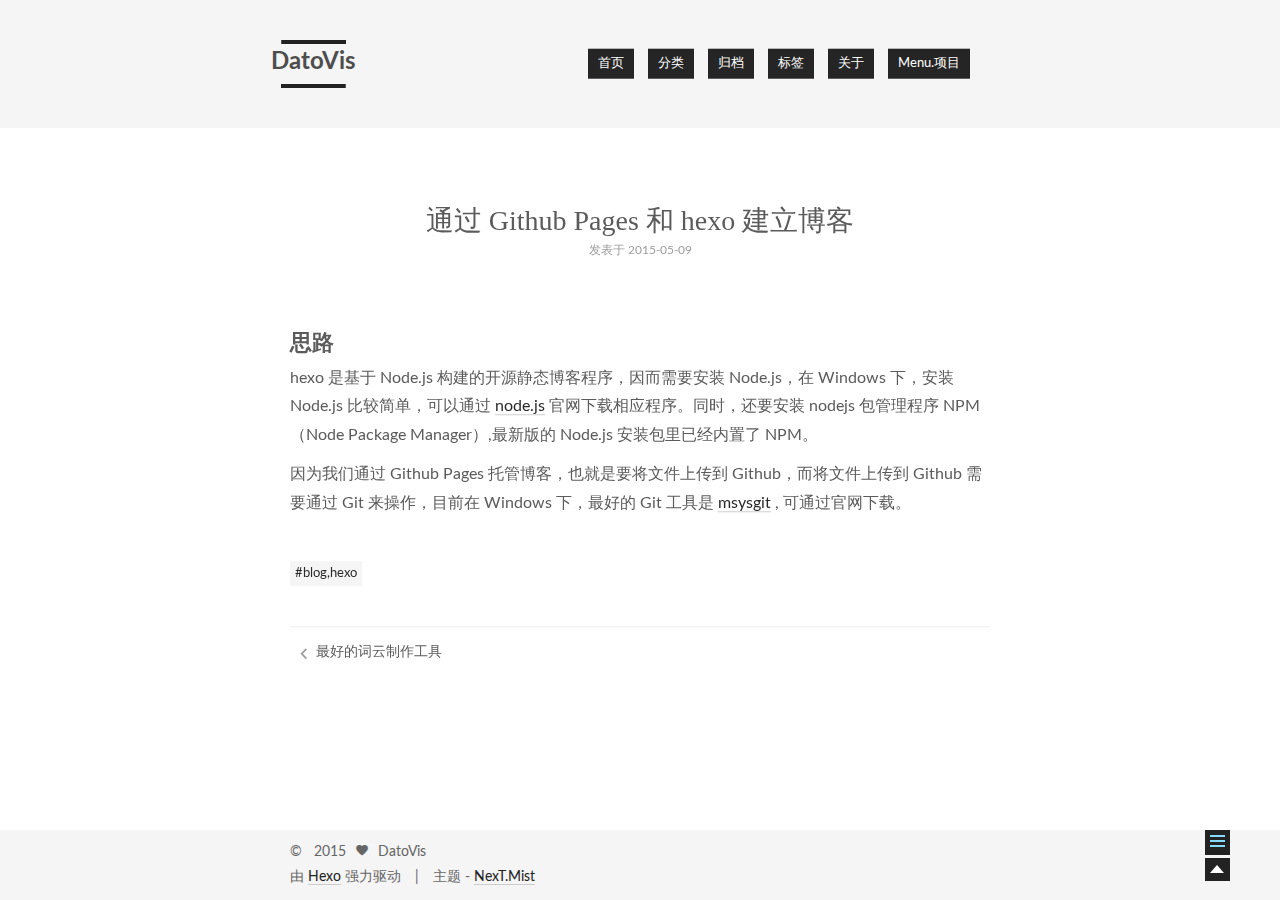
<file: 2015/05/09/通过 Github Pages 和 hexo 建立博客/index.html>
<!doctype html>
<html class="theme-next use-motion theme-next-mist">
<head>
  

<meta charset="UTF-8"/>
<meta http-equiv="X-UA-Compatible" content="IE=edge"/>
<meta name="viewport" content="width=device-width, initial-scale=1, maximum-scale=1"/>


  <meta name="google-site-verification" content="VvyjvVXcJQa0QklHipu6pwm2PJGnnchIqX7s5JbbT_0" />



  <link rel="stylesheet" type="text/css" href="/vendors/fancybox/source/jquery.fancybox.css?v=2.1.5"/>


<link rel="stylesheet" type="text/css" href="/css/main.css?v=0.4.2"/>




  <meta name="keywords" content="blog,hexo," />





  <link rel="shorticon icon" type="image/x-icon" href="/favicon.ico?v=0.4.2" />



  <script type="text/javascript">
    var _hmt = _hmt || [];
    (function() {
      var hm = document.createElement("script");
      hm.src = "//hm.baidu.com/hm.js?50c15455e37f70aea674ff4a663eef27";
      var s = document.getElementsByTagName("script")[0];
      s.parentNode.insertBefore(hm, s);
    })();
  </script>


  <title> 通过 Github Pages 和 hexo 建立博客 // DatoVis </title>
</head>

<body>
  <div class="container one-column page-post-detail">
    <div class="headband"></div>

    <div id="header" class="header">
      <div class="header-inner">
        <h1 class="site-meta">
  <span class="logo-line-before"><i></i></span>
  <a href="/" class="brand">
      <span class="logo">
        <i class="icon-logo"></i>
      </span>
      <span class="site-title">DatoVis</span>
  </a>
  <span class="logo-line-after"><i></i></span>
</h1>


  <ul id="menu" class="menu">
     
    
      
      <li class="menu-item menu-item-home">
        <a href="/">
          <i class="menu-item-icon icon-home"></i> <br />
          首页
        </a>
      </li>
    
      
      <li class="menu-item menu-item-categories">
        <a href="/categories">
          <i class="menu-item-icon icon-categories"></i> <br />
          分类
        </a>
      </li>
    
      
      <li class="menu-item menu-item-archives">
        <a href="/archives">
          <i class="menu-item-icon icon-archives"></i> <br />
          归档
        </a>
      </li>
    
      
      <li class="menu-item menu-item-tags">
        <a href="/tags">
          <i class="menu-item-icon icon-tags"></i> <br />
          标签
        </a>
      </li>
    
      
      <li class="menu-item menu-item-about">
        <a href="/about">
          <i class="menu-item-icon icon-about"></i> <br />
          关于
        </a>
      </li>
    
      
      <li class="menu-item menu-item-项目">
        <a href="/project">
          <i class="menu-item-icon icon-项目"></i> <br />
          menu.项目
        </a>
      </li>
    
  </ul>


      </div>
    </div>

    <div id="main" class="main">
      <div class="main-inner">
        <div id="content" class="content">
          

  <div id="posts" class="posts-expand">
    

  <div class="post post-type-normal ">
    <div class="post-header">

      
      
        <h1 class="post-title">
          
          
            
              通过 Github Pages 和 hexo 建立博客
            
          
        </h1>
      

      <div class="post-meta">
        <span class="post-time">
          发表于 2015-05-09
        </span>

        

        
          
        
      </div>
    </div>

    <div class="post-body">

      
      

      
        <h2 id="思路">思路</h2><p>hexo 是基于 Node.js 构建的开源静态博客程序，因而需要安装 Node.js，在 Windows 下，安装 Node.js 比较简单，可以通过 <a href="https://nodejs.org" target="_blank" rel="external">node.js</a> 官网下载相应程序。同时，还要安装 nodejs 包管理程序 NPM（Node Package Manager）,最新版的 Node.js 安装包里已经内置了 NPM。</p>
<a id="more"></a>
<p>因为我们通过 Github Pages 托管博客，也就是要将文件上传到 Github，而将文件上传到 Github 需要通过 Git 来操作，目前在 Windows 下，最好的 Git 工具是 <a href="https://msysgit.github.io" target="_blank" rel="external">msysgit</a> , 可通过官网下载。</p>

      
    </div>

    <div class="post-footer">
      
        <div class="post-tags">
          
            <a href="/tags/blog-hexo/"> #blog,hexo </a>
          
        </div>
      

      
        <div class="post-nav">
          <div class="post-nav-prev post-nav-item">
            
              <a href="/2015/05/09/最好的词云制作工具/">最好的词云制作工具</a>
            
          </div>

          <div class="post-nav-next post-nav-item">
            
          </div>
        </div>
      

      
      
    </div>
  </div>



    
      <div class="comments" id="comments">
        
      </div>
    
  </div>


        </div>
      </div>

      
  
  <div class="sidebar-toggle">
    <div class="sidebar-toggle-line-wrap">
      <span class="sidebar-toggle-line sidebar-toggle-line-first"></span>
      <span class="sidebar-toggle-line sidebar-toggle-line-middle"></span>
      <span class="sidebar-toggle-line sidebar-toggle-line-last"></span>
    </div>
  </div>

  <div id="sidebar" class="sidebar">
    <div class="sidebar-inner">

      
        <ul class="sidebar-nav motion-element">
          <li class="sidebar-nav-toc sidebar-nav-active" data-target="post-toc-wrap">
            文章目录
          </li>
          <li class="sidebar-nav-overview" data-target="site-overview">
            站点概览
          </li>
        </ul>
      

      <div class="site-overview">
        <div class="site-author motion-element">
          <img class="site-author-image" src="/images/default_avatar.jpg" alt="DatoVis" />
          <p class="site-author-name">DatoVis</p>
        </div>
        <p class="site-description motion-element"></p>
        <div class="site-state motion-element">
          <div class="site-state-item site-state-posts">
            <a href="/archives">
              <span class="site-state-item-count">2</span>
              <span class="site-state-item-name">日志</span>
            </a>
          </div>

          <div class="site-state-item site-state-categories">
            <a href="/categories">
              <span class="site-state-item-count">0</span>
              <span class="site-state-item-name">分类</span>
              </a>
          </div>

          <div class="site-state-item site-state-tags">
            <a href="/tags">
              <span class="site-state-item-count">2</span>
              <span class="site-state-item-name">标签</span>
              </a>
          </div>

        </div>

        

        <div class="links-of-author motion-element">
          
            
              <span class="links-of-author-item">
              <a href="" target="_blank">GitHub</a>
            </span>
            
              <span class="links-of-author-item">
              <a href="" target="_blank">Twitter</a>
            </span>
            
              <span class="links-of-author-item">
              <a href="" target="_blank">Weibo</a>
            </span>
            
              <span class="links-of-author-item">
              <a href="" target="_blank">DouBan</a>
            </span>
            
              <span class="links-of-author-item">
              <a href="" target="_blank">ZhiHu</a>
            </span>
            
          
        </div>

        
        

      </div>

      
        <div class="post-toc-wrap sidebar-panel-active">
          <div class="post-toc-indicator-top post-toc-indicator"></div>
          <div class="post-toc">
            
            
              <div class="post-toc-content"><ol class="nav"><li class="nav-item nav-level-2"><a class="nav-link" href="#思路"><span class="nav-number">1.</span> <span class="nav-text">思路</span></a></li></ol></div>
            
          </div>
          <div class="post-toc-indicator-bottom post-toc-indicator"></div>
        </div>
      

    </div>
  </div>


    </div>

    <div id="footer" class="footer">
      <div class="footer-inner">
        <div class="copyright">
  
  &copy; &nbsp; 
  2015
  <span class="with-love">
    <i class="icon-heart"></i>
  </span>
  <span class="author">DatoVis</span>
</div>

<div class="powered-by">
  由 <a class="theme-link" href="http://hexo.io">Hexo</a> 强力驱动
</div>

<div class="theme-info">
  主题 -
  <a class="theme-link" href="https://github.com/iissnan/hexo-theme-next">
    NexT.Mist
  </a>
</div>



      </div>
    </div>

    <div class="back-to-top"></div>
  </div>

  <script type="text/javascript" src="/vendors/jquery/index.js?v=2.1.3"></script>

  
  

  
  <script type="text/javascript" src="/vendors/fancybox/source/jquery.fancybox.pack.js"></script>
  <script type="text/javascript">
    $(document).ready(function() {
      $('.content img').each(function () {
        var $image = $(this);
        var $imageWrapLink = $image.parent('a');

        if ($imageWrapLink.size() < 1) {
          $imageWrapLink = $image.wrap('<a href="' + this.getAttribute('src') + '"></a>').parent('a');
        }
        $imageWrapLink.addClass('fancybox');
      });
    });
    $('.fancybox').fancybox({
      helpers: {
        overlay: {
          locked: false
        }
      }
    });
  </script>


  <script type="text/javascript">
  function hasMobileUA () {
    var nav = window.navigator;
    var ua = nav.userAgent;
    var pa = /iPad|iPhone|Android|Opera Mini|BlackBerry|webOS|UCWEB|Blazer|PSP|IEMobile|Symbian/g;

    return pa.test(ua);
  }

  function isDesktop () {
    return screen.width > 991 && !hasMobileUA();
  }

  function isTablet () {
    return screen.width < 992 && screen.width > 767 && hasMobileUA();
  }

  function isMobile () {
    return screen.width < 767 && hasMobileUA();
  }

  function escapeSelector (selector) {
    return selector.replace(/[!"$%&'()*+,.\/:;<=>?@[\\\]^`{|}~]/g, "\\$&")
  }
</script>

  

  <script type="text/javascript" src="/vendors/velocity/velocity.min.js"></script>
  <script type="text/javascript" src="/vendors/velocity/velocity.ui.min.js"></script>

  <script type="text/javascript" id="motion.global">
  $(document).ready(function () {
    var body = $('body');
    var isSidebarVisible = false;
    var sidebarToggle = $('.sidebar-toggle');
    var sidebarToggleLine1st = $('.sidebar-toggle-line-first')
    var sidebarToggleLine2nd = $('.sidebar-toggle-line-middle');
    var sidebarToggleLine3rd = $('.sidebar-toggle-line-last');
    var sidebar = $('.sidebar');

    var SIDEBAR_WIDTH = '320px';
    var SIDEBAR_DISPLAY_DURATION = 300;

    var sidebarToogleLineStatusInit = {width: '100%', opacity: 1, left: 0, rotateZ: 0, top: 0};

    var sidebarToggleLine1stStatusInit = sidebarToogleLineStatusInit;
    var sidebarToggleLine1stStatusArrow = {width: '50%', rotateZ: '-45deg', top: '2px'};
    var sidebarToogleLine1stStatusClose = {width: '100%', rotateZ: '-45deg', top: '5px'};

    var sidebarToggleLine2ndStatusInit = sidebarToogleLineStatusInit;
    var sidebarToggleLine2ndStatusArrow = {width: '90%'};
    var sidebarToogleLine2ndStatusClose = {opacity: 0};

    var sidebarToggleLine3rdStatusInit = sidebarToogleLineStatusInit;
    var sidebarToggleLine3rdStatusArrow = {width: '50%', rotateZ: '45deg', top: '-2px'};
    var sidebarToogleLine3rdStatusClose = {width: '100%', rotateZ: '45deg', top: '-5px'};

    LogoAndMenuMotion();
    sidebatToggleMotion();
    postsListMotion();
    backToTopMotion();


    $(document)
      .on('sidebar.isShowing', function () {
        isDesktop() && body.velocity(
          {paddingRight: SIDEBAR_WIDTH},
          SIDEBAR_DISPLAY_DURATION
        );
        sidebarContentMotion();
      })
      .on('sidebar.isHiding', function () {});

    function LogoAndMenuMotion() {
      $.Velocity.RunSequence([
        { e: $('.brand'), p: { opacity: 1 }, o: { duration: 100 } },
        { e: $('.logo'), p: { opacity: 1, top: 0 }, o: { duration: 50} },
        
        { e: $('.logo-line-before i'), p: { translateX: "100%" }, o: { duration: 500, sequenceQueue: false } },
        { e: $('.logo-line-after i'), p: { translateX: "-100%" }, o: { duration: 500, sequenceQueue: false } },
        
        { e: $('.site-title'), p: { opacity: 1, top: 0 }, o: { duration: 200 } }
      ]);
      $('.menu-item').velocity('transition.slideDownIn', {display: null});
    }


    function backToTopMotion () {
      var b2top = $('.back-to-top');
      b2top.on('click', function () {
        body.velocity('scroll');
      });
    }

    function sidebarShowMotion () {

      sidebarToggleLine1st.velocity(sidebarToogleLine1stStatusClose);
      sidebarToggleLine2nd.velocity(sidebarToogleLine2ndStatusClose);
      sidebarToggleLine3rd.velocity(sidebarToogleLine3rdStatusClose);

      sidebar.velocity({width: SIDEBAR_WIDTH}, {
        display: 'block',
        duration: SIDEBAR_DISPLAY_DURATION,
        complete: function () {
          sidebar.addClass('sidebar-active');
          sidebar.trigger('sidebar.didShow');
        }
      });
      sidebar.trigger('sidebar.isShowing');
    }

    function sidebarHideMotion () {
      isDesktop() && body.velocity({paddingRight: 0});
      sidebar.velocity('reverse');

      sidebarToggleLine1st.velocity(sidebarToggleLine1stStatusInit);
      sidebarToggleLine2nd.velocity(sidebarToggleLine2ndStatusInit);
      sidebarToggleLine3rd.velocity(sidebarToggleLine3rdStatusInit);

      sidebar.removeClass('sidebar-active');
      sidebar.trigger('sidebar.isHiding');
    };

    function sidebarContentMotion () {
      $('.sidebar .motion-element').velocity(
        'transition.slideRightIn',
        {stagger: 50, drag: true}
      );
    }

    function postsListMotion () {
      var postMotionOptions = window.postMotionOptions || {stagger: 300, drag: true};
      $('.post').velocity('transition.slideDownIn', postMotionOptions);
    }

    function sidebatToggleMotion () {
      sidebarToggle.on('click', function () {
        isSidebarVisible ? sidebarHideMotion() : sidebarShowMotion();
        isSidebarVisible = !isSidebarVisible;
      });

      sidebarToggle.hover(function () {
        if (isSidebarVisible) {return}
        sidebarToggleLine1st.velocity('stop').velocity(sidebarToggleLine1stStatusArrow);
        sidebarToggleLine2nd.velocity('stop').velocity(sidebarToggleLine2ndStatusArrow);
        sidebarToggleLine3rd.velocity('stop').velocity(sidebarToggleLine3rdStatusArrow);
      }, function () {
        if (isSidebarVisible) {return}
        sidebarToggleLine1st.velocity('stop').velocity(sidebarToggleLine1stStatusInit);
        sidebarToggleLine2nd.velocity('stop').velocity(sidebarToggleLine2ndStatusInit);
        sidebarToggleLine3rd.velocity('stop').velocity(sidebarToggleLine3rdStatusInit);
      });
    }
  });

</script>





  
  
<script type="text/javascript" id="bootstrap.scrollspy.custom">
  /* ========================================================================
  * Bootstrap: scrollspy.js v3.3.2
  * http://getbootstrap.com/javascript/#scrollspy
  * ========================================================================
  * Copyright 2011-2015 Twitter, Inc.
  * Licensed under MIT (https://github.com/twbs/bootstrap/blob/master/LICENSE)
  * ======================================================================== */

  /**
   * Custom by iissnan
   *
   * - Add a `clear.bs.scrollspy` event.
   * - Esacpe targets selector.
   */


  +function ($) {
    'use strict';

    // SCROLLSPY CLASS DEFINITION
    // ==========================

    function ScrollSpy(element, options) {
      this.$body          = $(document.body)
      this.$scrollElement = $(element).is(document.body) ? $(window) : $(element)
      this.options        = $.extend({}, ScrollSpy.DEFAULTS, options)
      this.selector       = (this.options.target || '') + ' .nav li > a'
      this.offsets        = []
      this.targets        = []
      this.activeTarget   = null
      this.scrollHeight   = 0

      this.$scrollElement.on('scroll.bs.scrollspy', $.proxy(this.process, this))
      this.refresh()
      this.process()
    }

    ScrollSpy.VERSION  = '3.3.2'

    ScrollSpy.DEFAULTS = {
      offset: 10
    }

    ScrollSpy.prototype.getScrollHeight = function () {
      return this.$scrollElement[0].scrollHeight || Math.max(this.$body[0].scrollHeight, document.documentElement.scrollHeight)
    }

    ScrollSpy.prototype.refresh = function () {
      var that          = this
      var offsetMethod  = 'offset'
      var offsetBase    = 0

      this.offsets      = []
      this.targets      = []
      this.scrollHeight = this.getScrollHeight()

      if (!$.isWindow(this.$scrollElement[0])) {
        offsetMethod = 'position'
        offsetBase   = this.$scrollElement.scrollTop()
      }

      this.$body
        .find(this.selector)
        .map(function () {
          var $el   = $(this)
          var href  = $el.data('target') || $el.attr('href')
          var $href = /^#./.test(href) && $(escapeSelector(href)) // Need to escape selector.

          return ($href
            && $href.length
            && $href.is(':visible')
            && [[$href[offsetMethod]().top + offsetBase, href]]) || null
        })
        .sort(function (a, b) { return a[0] - b[0] })
        .each(function () {
          that.offsets.push(this[0])
          that.targets.push(this[1])
        })


    }

    ScrollSpy.prototype.process = function () {
      var scrollTop    = this.$scrollElement.scrollTop() + this.options.offset
      var scrollHeight = this.getScrollHeight()
      var maxScroll    = this.options.offset + scrollHeight - this.$scrollElement.height()
      var offsets      = this.offsets
      var targets      = this.targets
      var activeTarget = this.activeTarget
      var i

      if (this.scrollHeight != scrollHeight) {
        this.refresh()
      }

      if (scrollTop >= maxScroll) {
        return activeTarget != (i = targets[targets.length - 1]) && this.activate(i)
      }

      if (activeTarget && scrollTop < offsets[0]) {
        $(this.selector).trigger('clear.bs.scrollspy')  // Add a custom event.
        this.activeTarget = null
        return this.clear()
      }

      for (i = offsets.length; i--;) {
        activeTarget != targets[i]
          && scrollTop >= offsets[i]
          && (!offsets[i + 1] || scrollTop <= offsets[i + 1])
          && this.activate(targets[i])
      }
    }

    ScrollSpy.prototype.activate = function (target) {
      this.activeTarget = target

      this.clear()

      var selector = this.selector +
        '[data-target="' + target + '"],' +
        this.selector + '[href="' + target + '"]'

      var active = $(selector)
        .parents('li')
        .addClass('active')

      if (active.parent('.dropdown-menu').length) {
        active = active
          .closest('li.dropdown')
          .addClass('active')
      }

      active.trigger('activate.bs.scrollspy')
    }

    ScrollSpy.prototype.clear = function () {
      $(this.selector)
        .parentsUntil(this.options.target, '.active')
        .removeClass('active')
    }


    // SCROLLSPY PLUGIN DEFINITION
    // ===========================

    function Plugin(option) {
      return this.each(function () {
        var $this   = $(this)
        var data    = $this.data('bs.scrollspy')
        var options = typeof option == 'object' && option

        if (!data) $this.data('bs.scrollspy', (data = new ScrollSpy(this, options)))
        if (typeof option == 'string') data[option]()
      })
    }

    var old = $.fn.scrollspy

    $.fn.scrollspy             = Plugin
    $.fn.scrollspy.Constructor = ScrollSpy


    // SCROLLSPY NO CONFLICT
    // =====================

    $.fn.scrollspy.noConflict = function () {
      $.fn.scrollspy = old
      return this
    }


    // SCROLLSPY DATA-API
    // ==================

    $(window).on('load.bs.scrollspy.data-api', function () {
      $('[data-spy="scroll"]').each(function () {
        var $spy = $(this)
        Plugin.call($spy, $spy.data())
      })
    })

  }(jQuery);
</script>


<script type="text/javascript" id="sidebar.toc.highlight">
  $(document).ready(function () {
    var tocSelector = '.post-toc';
    var $tocSelector = $(tocSelector);
    var activeCurrentSelector = '.active-current';

    $tocSelector
      .on('activate.bs.scrollspy', function () {
        var $currentActiveElement = $(tocSelector + ' .active').last();

        removeCurrentActiveClass();
        $currentActiveElement.addClass('active-current');

        $tocSelector[0].scrollTop = $currentActiveElement.position().top;
      })
      .on('clear.bs.scrollspy', function () {
        removeCurrentActiveClass();
      });

    function removeCurrentActiveClass () {
      $(tocSelector + ' ' + activeCurrentSelector)
        .removeClass(activeCurrentSelector.substring(1));
    }

    function processTOC () {
      getTOCMaxHeight();
      toggleTOCOverflowIndicators();
    }

    function getTOCMaxHeight () {
      var $sidebarInner = $('.sidebar-inner');
      var height = $('.sidebar').height() -
                   $tocSelector.position().top -
                   $('.post-toc-indicator-bottom').height();

      $tocSelector.css('height', height);

      return height;
    }

    function toggleTOCOverflowIndicators () {
      tocOverflowIndicator(
        '.post-toc-indicator-top',
        $tocSelector.scrollTop() > 0 ? 'show' : 'hide'
      );

      tocOverflowIndicator(
        '.post-toc-indicator-bottom',
        $tocSelector.scrollTop() >= $tocSelector.find('ol').height() - $tocSelector.height() ? 'hide' : 'show'
      )
    }

    $(document).on('sidebar.didShow', function () {
      processTOC();
    });

    $('body').scrollspy({ target: tocSelector });
    $(window).on('resize', function () {
      if ( $('.sidebar').hasClass('sidebar-active') ) {
        processTOC();
      }
    });

    onScroll($tocSelector);

    function onScroll (element) {
      element.on('mousewheel DOMMouseScroll', function (event) {
          var oe = event.originalEvent;
          var delta = oe.wheelDelta || -oe.detail;
          var self = this;

          this.scrollTop += ( delta < 0 ? 1 : -1 ) * 30;
          event.preventDefault();

          toggleTOCOverflowIndicators();
      });
    }

    function tocOverflowIndicator (indicator, action) {
      $(indicator).velocity('stop').velocity({
        opacity: action === 'show' ? 0.4 : 0
      }, { duration: 100 });
    }

  });
</script>


  <script type="text/javascript" id="sidebar.nav">
    $(document).ready(function () {
      var html = $('html');

      $('.sidebar-nav li').on('click', function () {
        var item = $(this);
        var activeTabClassName = 'sidebar-nav-active';
        var activePanelClassName = 'sidebar-panel-active';
        if (item.hasClass(activeTabClassName)) {
          return;
        }

        var currentTarget = $('.' + activePanelClassName);
        var target = $('.' + item.data('target'));

        currentTarget.velocity('transition.slideUpOut', 200, function () {
          target
            .velocity('stop')
            .velocity('transition.slideDownIn', 200)
            .addClass(activePanelClassName);
        });

        item.siblings().removeClass(activeTabClassName);
        item.addClass(activeTabClassName);
      });

      $('.post-toc a').on('click', function (e) {
        e.preventDefault();
        var offset = $(escapeSelector(this.getAttribute('href'))).offset().top;
        html.velocity('stop').velocity('scroll', {
          offset: offset  + 'px',
          mobileHA: false
        });
      });

      // Expand sidebar on post detail page by default, when post has a toc.
      var $tocContent = $('.post-toc-content');
      if ($tocContent.length > 0 && $tocContent.html().trim().length > 0 && isDesktop()) {
        setTimeout(function () {
          $('.sidebar-toggle').trigger('click');
        }, 800);
      }
    });
  </script>




  
<script type="text/x-mathjax-config">
  MathJax.Hub.Config({
    tex2jax: {
      inlineMath: [ ['$','$'], ["\\(","\\)"]  ],
      processEscapes: true,
      skipTags: ['script', 'noscript', 'style', 'textarea', 'pre', 'code']
    }
  });
</script>

<script type="text/x-mathjax-config">
  MathJax.Hub.Queue(function() {
    var all = MathJax.Hub.getAllJax(), i;
    for (i=0; i < all.length; i += 1) {
      all[i].SourceElement().parentNode.className += ' has-jax';
    }
  });
</script>

<script type="text/javascript" src="https://cdn.mathjax.org/mathjax/latest/MathJax.js?config=TeX-AMS-MML_HTMLorMML"></script>


  
  
  

  




  
</body>
</html>
</file>
<file: css/main.css>
/* normalize.css v3.0.2 | MIT License | git.io/normalize */
html {
  font-family: sans-serif; /* 1 */
  -ms-text-size-adjust: 100%; /* 2 */
  -webkit-text-size-adjust: 100%; /* 2 */
}
body {
  margin: 0;
}
article,
aside,
details,
figcaption,
figure,
footer,
header,
hgroup,
main,
menu,
nav,
section,
summary {
  display: block;
}
audio,
canvas,
progress,
video {
  display: inline-block; /* 1 */
  vertical-align: baseline; /* 2 */
}
audio:not([controls]) {
  display: none;
  height: 0;
}
[hidden],
template {
  display: none;
}
a {
  background-color: transparent;
}
a:active,
a:hover {
  outline: 0;
}
abbr[title] {
  border-bottom: 1px dotted;
}
b,
strong {
  font-weight: bold;
}
dfn {
  font-style: italic;
}
h1 {
  font-size: 2em;
  margin: 0.67em 0;
}
mark {
  background: #ff0;
  color: #000;
}
small {
  font-size: 80%;
}
sub,
sup {
  font-size: 75%;
  line-height: 0;
  position: relative;
  vertical-align: baseline;
}
sup {
  top: -0.5em;
}
sub {
  bottom: -0.25em;
}
img {
  border: 0;
}
svg:not(:root) {
  overflow: hidden;
}
figure {
  margin: 1em 40px;
}
hr {
  -moz-box-sizing: content-box;
  box-sizing: content-box;
  height: 0;
}
pre {
  overflow: auto;
}
code,
kbd,
pre,
samp {
  font-family: monospace, monospace;
  font-size: 1em;
}
button,
input,
optgroup,
select,
textarea {
  color: inherit; /* 1 */
  font: inherit; /* 2 */
  margin: 0; /* 3 */
}
button {
  overflow: visible;
}
button,
select {
  text-transform: none;
}
button,
html input[type="button"],
input[type="reset"],
input[type="submit"] {
  -webkit-appearance: button; /* 2 */
  cursor: pointer; /* 3 */
}
button[disabled],
html input[disabled] {
  cursor: default;
}
button::-moz-focus-inner,
input::-moz-focus-inner {
  border: 0;
  padding: 0;
}
input {
  line-height: normal;
}
input[type="checkbox"],
input[type="radio"] {
  box-sizing: border-box; /* 1 */
  padding: 0; /* 2 */
}
input[type="number"]::-webkit-inner-spin-button,
input[type="number"]::-webkit-outer-spin-button {
  height: auto;
}
input[type="search"] {
  -webkit-appearance: textfield; /* 1 */
  -moz-box-sizing: content-box;
  -webkit-box-sizing: content-box; /* 2 */
  box-sizing: content-box;
}
input[type="search"]::-webkit-search-cancel-button,
input[type="search"]::-webkit-search-decoration {
  -webkit-appearance: none;
}
fieldset {
  border: 1px solid #c0c0c0;
  margin: 0 2px;
  padding: 0.35em 0.625em 0.75em;
}
legend {
  border: 0; /* 1 */
  padding: 0; /* 2 */
}
textarea {
  overflow: auto;
}
optgroup {
  font-weight: bold;
}
table {
  border-collapse: collapse;
  border-spacing: 0;
}
td,
th {
  padding: 0;
}
::selection {
  background: #262a30;
  color: #fff;
}
body {
  position: relative;
  font-family: Lato, "Microsoft Jhenghei", "Hiragino Sans GB", "Microsoft YaHei", sans-serif;
  font-size: 16px;
  line-height: 1.8;
  color: #555;
  background: #fff;
}
@media (min-width: 768px) and (max-width: 991px) {
  body {
    padding-right: 0 !important;
  }
}
@media (max-width: 767px) {
  body {
    padding-right: 0 !important;
  }
}
h1,
h2,
h3,
h4,
h5,
h6 {
  margin: 0;
  padding: 0;
  font-weight: bold;
  line-height: 1;
  font-family: Cambria, Georgia, "Microsoft Jhenghei", "Hiragino Sans GB", "Microsoft YaHei", "Times New Roman", serif;
}
h1 {
  font-size: 24px;
}
@media (max-width: 767px) {
  h1 {
    font-size: 20px;
  }
}
h2 {
  font-size: 22px;
}
@media (max-width: 767px) {
  h2 {
    font-size: 18px;
  }
}
h3 {
  font-size: 20px;
}
@media (max-width: 767px) {
  h3 {
    font-size: 16px;
  }
}
h4 {
  font-size: 18px;
}
@media (max-width: 767px) {
  h4 {
    font-size: 14px;
  }
}
h5 {
  font-size: 16px;
}
@media (max-width: 767px) {
  h5 {
    font-size: 12px;
  }
}
h6 {
  font-size: 14px;
}
@media (max-width: 767px) {
  h6 {
    font-size: 10px;
  }
}
p {
  margin: 20px 0;
}
a {
  color: #222;
  text-decoration: none;
  border-bottom: 1px solid #999;
}
a:hover {
  border-bottom-color: #222;
}
ul {
  list-style: none;
}
blockquote {
  margin: 0;
  padding: 0;
}
img {
  display: block;
  margin: auto 0;
  max-width: 100%;
  height: auto;
}
h2,
h3,
h4,
h5,
h6 {
  margin: 60px 0 15px;
}
ul {
  list-style: square;
}
hr {
  margin: 40px 0;
  height: 3px;
  border: none;
  background-color: #ddd;
  background-image: repeating-linear-gradient(-45deg, #fff, #fff 4px, transparent 4px, transparent 8px);
}
blockquote {
  padding: 0 15px;
  color: #666;
  border-left: 4px solid #ddd;
}
blockquote cite::before {
  content: "-";
  padding: 0 5px;
}
dt {
  font-weight: 700;
}
dd {
  margin: 0;
  padding: 0;
}
.pullquote {
  width: 45%;
}
.pullquote.left {
  float: left;
  margin-left: 5px;
  margin-right: 10px;
}
.pullquote.right {
  float: right;
  margin-left: 10px;
  margin-right: 5px;
}
.highlight table,
.gist table {
  width: auto;
}
.highlight table td,
.gist table td {
  border: none;
}
.highlight a,
.gist a {
  color: #222 !important;
  text-decoration: none !important;
}
.video-container {
  position: relative;
  padding-top: 60%;
  height: 0;
  overflow: hidden;
}
.video-container iframe,
.video-container object,
.video-container embed {
  position: absolute;
  top: 0;
  left: 0;
  width: 100%;
  height: 100%;
}
table {
  width: 100%;
  border-collapse: collapse;
  border-spacing: 0;
}
caption,
th,
td {
  text-align: left;
  vertical-align: middle;
  font-weight: normal;
}
th {
  font-weight: 700;
  border-bottom: 3px solid #ddd;
  padding-bottom: 10px;
}
td {
  border-bottom: 1px solid #ddd;
  padding: 10px 0;
}
.text-left {
  text-align: left;
}
.text-center {
  text-align: center;
}
.text-right {
  text-align: right;
}
.text-justify {
  text-align: justify;
}
.text-nowrap {
  white-space: nowrap;
}
.text-lowercase {
  text-transform: lowercase;
}
.text-uppercase {
  text-transform: uppercase;
}
.text-capitalize {
  text-transform: capitalize;
}
.center-block {
  display: block;
  margin-left: auto;
  margin-right: auto;
}
.clearfix:before,
.clearfix:after {
  content: " ";
  display: table;
}
.clearfix:after {
  clear: both;
}
.full-image.full-image.full-image {
  border: none;
}
@media (min-width: 992px) {
  .full-image.full-image.full-image {
    max-width: none;
    width: 126%;
    margin: 0 -13%;
  }
}
.blockquote-center,
.page-home .post-type-quote blockquote,
.page-post-detail .post-type-quote blockquote {
  position: relative;
  margin: 40px 0;
  padding: 0;
  border-left: none;
  text-align: center;
}
.blockquote-center::before,
.page-home .post-type-quote blockquote::before,
.page-post-detail .post-type-quote blockquote::before,
.blockquote-center::after,
.page-home .post-type-quote blockquote::after,
.page-post-detail .post-type-quote blockquote::after {
  position: absolute;
  content: ' ';
  display: block;
  width: 100%;
  height: 24px;
  opacity: 0.2;
  background: url("[data-uri]") no-repeat;
  background-position: 0 -7px;
  background-size: 24px 24px;
}
.blockquote-center::before,
.page-home .post-type-quote blockquote::before,
.page-post-detail .post-type-quote blockquote::before {
  top: -20px;
  border-top: 1px solid #ccc;
}
.blockquote-center::after,
.page-home .post-type-quote blockquote::after,
.page-post-detail .post-type-quote blockquote::after {
  bottom: -20px;
  border-bottom: 1px solid #ccc;
  background-position: 100% 7px;
}
.blockquote-center p,
.page-home .post-type-quote blockquote p,
.page-post-detail .post-type-quote blockquote p,
.blockquote-center div,
.page-home .post-type-quote blockquote div,
.page-post-detail .post-type-quote blockquote div {
  text-align: center;
}
.use-motion .motion-element {
  opacity: 0;
}
@font-face {
  font-family: 'Lato';
  src: url("../fonts/lato/Lato-Regular.eot"); /* IE9 Compat Modes */
  src: url("../fonts/lato/Lato-Regular.eot?#iefix") format('embedded-opentype'), url("../fonts/lato/Lato-Regular.woff") format('woff'), url("../fonts/lato/Lato-Regular.ttf") format('truetype');
  font-style: normal;
  font-weight: normal;
  text-rendering: optimizeLegibility;
}
@font-face {
  font-family: 'Lato';
  src: url("../fonts/lato/Lato-Bold.eot"); /* IE9 Compat Modes */
  src: url("../fonts/lato/Lato-Bold.eot?#iefix") format('embedded-opentype'), url("../fonts/lato/Lato-Bold.woff") format('woff'), url("../fonts/lato/Lato-Bold.ttf") format('truetype');
  font-style: normal;
  font-weight: bold;
  text-rendering: optimizeLegibility;
}
@font-face {
  font-family: 'Lato';
  src: url("../fonts/lato/Lato-Italic.eot"); /* IE9 Compat Modes */
  src: url("../fonts/lato/Lato-Italic.eot?#iefix") format('embedded-opentype'), url("../fonts/lato/Lato-Italic.woff") format('woff'), url("../fonts/lato/Lato-Italic.ttf") format('truetype');
  font-style: italic;
  font-weight: normal;
  text-rendering: optimizeLegibility;
}
@font-face {
  font-family: 'Lato';
  src: url("../fonts/lato/Lato-BoldItalic.eot"); /* IE9 Compat Modes */
  src: url("../fonts/lato/Lato-BoldItalic.eot?#iefix") format('embedded-opentype'), url("../fonts/lato/Lato-BoldItalic.woff") format('woff'), url("../fonts/lato/Lato-BoldItalic.ttf") format('truetype');
  font-style: italic;
  font-weight: bold;
  text-rendering: optimizeLegibility;
}
@font-face {
  font-family: 'default';
  src: url("../fonts/icon-default/icomoon.eot?-9394c0");
  src: url("../fonts/icon-default/icomoon.eot?#iefix-9394c0") format('embedded-opentype'), url("../fonts/icon-default/icomoon.woff?-9394c0") format('woff'), url("../fonts/icon-default/icomoon.ttf?-9394c0") format('truetype'), url("../fonts/icon-default/icomoon.svg?-9394c0#default") format('svg');
  font-weight: normal;
  font-style: normal;
}
[class^="icon-"],
[class*=" icon-"] {
  font-family: 'default';
  speak: none;
  font-style: normal;
  font-weight: normal;
  font-variant: normal;
  text-transform: none;
  line-height: 1;
/* Better Font Rendering =========== */
  -webkit-font-smoothing: antialiased;
  -moz-osx-font-smoothing: grayscale;
}
.icon-logo {
  font-size: 24px;
  color: #fff;
}
.icon-home,
.icon-categories,
.icon-archives,
.icon-tags,
.icon-about,
.icon-feed {
  font-size: 24px;
  color: #000;
}
.icon-external-link {
  font-size: 14px;
}
.icon-heart {
  font-size: 14px;
}
.icon-logo:before {
  content: "\e61c";
}
.icon-home:before {
  content: "\e605";
}
.icon-categories:before {
  content: "\e625";
}
.icon-archives:before {
  content: "\e60b";
}
.icon-tags:before {
  content: "\e610";
}
.icon-about:before {
  content: "\e612";
}
.icon-feed:before {
  content: "\e62b";
}
.icon-external-link:before {
  content: "\e607";
}
.icon-heart:before {
  content: "\e601";
}
.icon-account-circle:before {
  content: "\e600";
}
.icon-favorite-outline:before {
  content: "\e602";
}
.icon-get-app:before {
  content: "\e603";
}
.icon-grade:before {
  content: "\e604";
}
.icon-invert-colors:before {
  content: "\e606";
}
.icon-room:before {
  content: "\e608";
}
.icon-schedule:before {
  content: "\e609";
}
.icon-search:before {
  content: "\e60a";
}
.icon-location-on:before {
  content: "\e60c";
}
.icon-brightness-high:before {
  content: "\e60d";
}
.icon-brightness-low:before {
  content: "\e60e";
}
.icon-brightness-medium:before {
  content: "\e60f";
}
.icon-format-quote:before {
  content: "\e611";
}
.icon-keyboard-arrow-down:before {
  content: "\e613";
}
.icon-keyboard-arrow-left:before {
  content: "\e614";
}
.icon-keyboard-arrow-right:before {
  content: "\e615";
}
.icon-keyboard-arrow-up:before {
  content: "\e616";
}
.icon-keyboard-capslock:before {
  content: "\e617";
}
.icon-audiotrack:before {
  content: "\e618";
}
.icon-brightness-1:before {
  content: "\e619";
}
.icon-brightness-2:before {
  content: "\e61a";
}
.icon-brightness-3:before {
  content: "\e61b";
}
.icon-brightness-4:before {
  content: "\e61c";
}
.icon-brightness-5:before {
  content: "\e61d";
}
.icon-brightness-6:before {
  content: "\e61e";
}
.icon-brightness-7:before {
  content: "\e61f";
}
.icon-filter-vintage:before {
  content: "\e620";
}
.icon-hdr-strong:before {
  content: "\e621";
}
.icon-nature-people:before {
  content: "\e622";
}
.icon-timelapse:before {
  content: "\e623";
}
.icon-timer-auto:before {
  content: "\e624";
}
.icon-layers:before {
  content: "\e625";
}
.icon-pin-drop:before {
  content: "\e626";
}
.icon-arrow-drop-down:before {
  content: "\e627";
}
.icon-arrow-drop-up:before {
  content: "\e628";
}
.icon-check:before {
  content: "\e629";
}
.icon-close:before {
  content: "\e62a";
}
.icon-whatshot:before {
  content: "\e62b";
}
.icon-radio-button-on:before {
  content: "\e62c";
}
.icon-star:before {
  content: "\e62d";
}
.post pre,
.post .highlight {
  background: #f7f7f7;
  margin: 20px 0;
  padding: 15px;
  overflow: auto;
  font-size: 13px;
  color: #4d4d4c;
  line-height: 1.8;
}
.post .highlight .gutter pre,
.post .gist .gist-file .gist-data .line-numbers {
  color: #666;
}
.post pre,
.post code {
  font-family: "PT Mono", Consolas, Monaco, Menlo, monospace;
}
.post code {
  background: #eee;
  text-shadow: 0 1px #fff;
  padding: 0 0.3em;
}
.post pre code {
  background: none;
  text-shadow: none;
  padding: 0;
}
.post .highlight pre {
  border: none;
  margin: 0;
  padding: 0;
}
.post .highlight table {
  margin: 0;
  width: auto;
}
.post .highlight td {
  border: none;
  padding: 0;
}
.post .highlight figcaption {
  font-size: 0.85em;
  color: #8e908c;
  line-height: 1em;
  margin-bottom: 1em;
}
.post .highlight figcaption:before,
.post .highlight figcaption:after {
  content: " ";
  display: table;
}
.post .highlight figcaption:after {
  clear: both;
}
.post .highlight figcaption a {
  float: right;
}
.post .highlight .gutter pre {
  text-align: right;
  padding-right: 20px;
}
.post .highlight .line {
  height: 20px;
}
.post .gist {
  margin: 20px 0;
  border-style: solid;
  border-color: #ccc;
  border-width: 1px 0;
  background: #f7f7f7;
  padding: 15px 40px 15px 15px;
}
.post .gist .gist-file {
  border: none;
  font-family: "PT Mono", Consolas, Monaco, Menlo, monospace;
  margin: 0;
}
.post .gist .gist-file .gist-data {
  background: none;
  border: none;
}
.post .gist .gist-file .gist-data .line-numbers {
  background: none;
  border: none;
  padding: 0 20px 0 0;
}
.post .gist .gist-file .gist-data .line-data {
  padding: 0 !important;
}
.post .gist .gist-file .highlight {
  margin: 0;
  padding: 0;
  border: none;
}
.post .gist .gist-file .gist-meta {
  background: #f7f7f7;
  color: #8e908c;
  font: 13px Lato, "Microsoft Jhenghei", "Hiragino Sans GB", "Microsoft YaHei", sans-serif;
  text-shadow: 0 0;
  padding: 0;
  margin-top: 1em;
  margin-left: 40px;
}
.post .gist .gist-file .gist-meta a {
  color: color-link;
  font-weight: normal;
}
.post .gist .gist-file .gist-meta a:hover {
  text-decoration: underline;
}
pre .comment {
  color: #8e908c;
}
pre .variable,
pre .attribute,
pre .tag,
pre .regexp,
pre .ruby .constant,
pre .xml .tag .title,
pre .xml .pi,
pre .xml .doctype,
pre .html .doctype,
pre .css .id,
pre .css .class,
pre .css .pseudo {
  color: #c82829;
}
pre .number,
pre .preprocessor,
pre .built_in,
pre .literal,
pre .params,
pre .constant {
  color: #f5871f;
}
pre .ruby .class .title,
pre .css .rules .attribute {
  color: #718c00;
}
pre .string,
pre .value,
pre .inheritance,
pre .header,
pre .ruby .symbol,
pre .xml .cdata {
  color: #718c00;
}
pre .title,
pre .css .hexcolor {
  color: #3e999f;
}
pre .function,
pre .python .decorator,
pre .python .title,
pre .ruby .function .title,
pre .ruby .title .keyword,
pre .perl .sub,
pre .javascript .title,
pre .coffeescript .title {
  color: #4271ae;
}
pre .keyword,
pre .javascript .function {
  color: #8959a8;
}
html,
body {
  height: 100%;
}
.container {
  position: relative;
  min-height: 100%;
}
.header-inner {
  margin: 0 auto;
  padding: 100px 0 70px;
  width: 960px;
}
.one-column .header-inner {
  width: 700px;
}
.main {
  padding-bottom: 150px;
}
.main-inner {
  margin: 0 auto;
  width: 960px;
}
.one-column .main-inner {
  width: 700px;
}
.main-inner .content {
  width: 700px;
}
.footer {
  position: absolute;
  left: 0;
  bottom: 0;
  width: 100%;
  min-height: 50px;
}
.footer-inner {
  margin: 20px auto;
  width: 960px;
}
.one-column .footer-inner {
  width: 700px;
}
.headband {
  height: 3px;
  background: #222;
}
.header {
  background: #fff;
}
.header-inner {
  position: relative;
}
.site-meta {
  text-align: left;
}
@media (max-width: 767px) {
  .site-meta {
    text-align: center;
  }
}
.brand {
  position: relative;
  display: inline-block;
  padding: 0 25px;
  color: #fff;
  background: #222;
  border-bottom: none;
  font-family: Lato, "Microsoft Jhenghei", "Hiragino Sans GB", "Microsoft YaHei", sans-serif;
}
.logo {
  display: inline-block;
  margin-right: 5px;
  line-height: 36px;
  vertical-align: top;
}
.site-title {
  display: inline-block;
  vertical-align: top;
  line-height: 36px;
  font-size: 20px;
  font-weight: normal;
}
.use-motion .brand {
  opacity: 0;
}
.use-motion .logo,
.use-motion .site-title {
  opacity: 0;
  position: relative;
  top: -10px;
}
.menu {
  margin-top: 20px;
  padding-left: 0;
  text-align: center;
}
.menu .menu-item {
  display: inline-block;
  margin-left: 20px;
}
.menu .menu-item:first-child {
  margin-left: 0;
}
.menu .menu-item a {
  display: block;
  font-size: 13px;
  text-transform: capitalize;
  line-height: 1.5;
  border-bottom: 1px solid transparent;
  transition-property: border-color;
  transition-duration: 0.2s;
  transition-timing-function: ease-in-out;
  transition-delay: 0s;
}
.menu .menu-item a:hover {
  border-bottom-color: #222;
}
input.menu-search-input {
  background-repeat: no-repeat;
  background-position: 5px center;
  width: 70px;
  height: 20px;
  padding: 3px 9px 3px 23px;
  border-radius: 25px;
  border: 1px solid #c4c4c4;
  box-shadow: inset 1px 1px 1px 1px rgba(0,0,0,0.17);
  color: #555;
  font-size: 13px;
  background-image: url("/images/searchicon.png");
  background-size: 15px 15px;
}
.translation {
  margin-top: -20px;
  font-size: 14px;
  color: #999;
}
.post:last-child .post-eof.post-eof.post-eof {
  display: none;
}
.sidebar-toggle {
  position: fixed;
  right: 50px;
  bottom: 45px;
  width: 15px;
  height: 15px;
  padding: 5px;
  background: #222;
  line-height: 0;
  z-index: 1050;
  cursor: pointer;
  -webkit-transform: translateZ(0);
}
@media (min-width: 768px) and (max-width: 991px) {
  .sidebar-toggle {
    display: none;
  }
}
@media (max-width: 767px) {
  .sidebar-toggle {
    display: none;
  }
}
.sidebar-toggle-line {
  position: relative;
  display: inline-block;
  vertical-align: top;
  height: 2px;
  width: 100%;
  background: #fff;
  margin-top: 3px;
}
.sidebar-toggle-line:first-child {
  margin-top: 0;
}
.sidebar {
  width: 0;
  position: fixed;
  right: 0;
  top: 0;
  bottom: 0;
  z-index: 1040;
  box-shadow: inset 0 2px 6px #000;
  background: #222;
  -webkit-transform: translateZ(0);
}
.sidebar a {
  color: #999;
  border-bottom-color: #555;
}
.sidebar a:hover {
  color: #eee;
}
@media (min-width: 768px) and (max-width: 991px) {
  .sidebar {
    display: none !important;
  }
}
@media (max-width: 767px) {
  .sidebar {
    display: none !important;
  }
}
.sidebar-inner {
  position: relative;
  padding: 20px 10px;
  color: #999;
  text-align: center;
}
.site-author-image {
  display: block;
  margin: 0 auto;
  max-width: 96px;
  height: auto;
  border: 2px solid #333;
  padding: 2px;
}
.site-author-name {
  margin: 5px 0 0;
  color: #f5f5f5;
}
.site-description {
  margin-top: 5px;
  font-size: 14px;
  color: #555;
}
.site-state {
  overflow: hidden;
  line-height: 1.4;
}
.site-state-item {
  display: inline-block;
  padding: 0 15px;
  border-left: 1px solid #333;
}
.site-state-item:first-child {
  border-left: none;
}
.site-state-item a {
  border-bottom: none;
}
.site-state-item-count {
  display: block;
  text-align: center;
  font-size: 18px;
}
.site-state-item-name {
  font-size: 13px;
}
.feed-link {
  margin-top: 20px;
}
.feed-link a {
  display: inline-block;
  padding: 0 15px;
  color: #fc6423;
  border: 1px solid #fc6423;
  border-radius: 4px;
}
.feed-link a i {
  color: #fc6423;
  font-size: 14px;
}
.feed-link a:hover {
  color: #fff;
  background: #fc6423;
}
.feed-link a:hover i {
  color: #fff;
}
.links-of-author {
  margin-top: 20px;
}
.links-of-author a {
  display: inline-block;
  vertical-align: middle;
  margin-right: 10px;
  margin-bottom: 10px;
  border-bottom-color: #555;
  font-size: 13px;
}
.links-of-author a:before {
  display: inline-block;
  vertical-align: middle;
  margin-right: 3px;
  content: " ";
  width: 4px;
  height: 4px;
  border-radius: 50%;
  background: #d5c2ff;
}
.sidebar-nav {
  margin: 0;
  padding-left: 0;
}
.sidebar-nav li {
  display: inline-block;
  cursor: pointer;
  border-bottom: 1px solid transparent;
  font-size: 15px;
}
.sidebar-nav li:hover {
  color: #f5f5f5;
}
.page-post-detail .sidebar-nav-toc {
  padding: 0 5px;
}
.page-post-detail .sidebar-nav-overview {
  margin-left: 10px;
}
.sidebar-nav .sidebar-nav-active {
  color: #87daff;
  border-bottom-color: #87daff;
}
.sidebar-nav .sidebar-nav-active:hover {
  color: #87daff;
}
.post-toc {
  overflow: hidden;
  position: relative;
}
.post-toc-empty {
  font-size: 14px;
  color: #666;
}
.post-toc ol {
  overflow: auto;
  margin: 0;
  padding: 0 10px 10px;
  text-align: left;
  list-style: none;
  font-size: 14px;
}
.post-toc ol a {
  color: #999;
}
.post-toc ol a:hover {
  color: #ccc;
}
.post-toc .nav .nav-child {
  display: none;
}
.post-toc .nav .active .nav-child {
  display: block;
}
.post-toc .nav .active > a {
  color: #ccc;
}
.post-toc .nav .active-current > a {
  color: #87daff;
}
.post-toc .nav .active-current > a:hover {
  color: #87daff;
}
.post-toc-indicator {
  height: 20px;
  opacity: 0.4;
  background: no-repeat 10px 50%;
  background-size: 10px 12px;
}
.post-toc-indicator-top {
  opacity: 0;
  margin-top: 10px;
  background-image: url("[data-uri]");
}
.post-toc-indicator-bottom {
  position: absolute;
  width: 100%;
  background-image: url("[data-uri]");
}
.footer {
  font-size: 14px;
  color: #999;
}
.footer img {
  border: none;
}
.footer-inner {
  text-align: center;
}
.with-love {
  display: inline-block;
  margin: 0 5px;
}
.powered-by,
.theme-info {
  display: inline-block;
}
.powered-by {
  margin-right: 10px;
}
.powered-by::after {
  content: "|";
  padding-left: 10px;
}
.cc-license {
  margin-top: 10px;
  text-align: center;
}
.cc-license .cc-opacity {
  opacity: 0.7;
  border-bottom: none;
}
.cc-license .cc-opacity:hover {
  opacity: 0.9;
}
.cc-license img {
  display: inline-block;
}
@media (max-width: 767px) {
  body {
    font-size: 14px;
  }
  .header-inner,
  .one-column .header-inner,
  .main-inner,
  .one-column .main-inner,
  .main-inner .content,
  .footer-inner,
  .one-column .footer-inner {
    width: auto;
  }
  .main-inner {
    margin: 20px auto 0;
  }
  .footer-inner {
    padding: 0 10px;
  }
}
.btn {
  display: inline-block;
  padding: 0 20px;
  font-size: 15px;
  color: #fff;
  background: #222;
  border: 2px solid #222;
  text-decoration: none;
  transition-property: background-color;
  transition-duration: 0.2s;
  transition-timing-function: ease-in-out;
  transition-delay: 0s;
}
.btn:hover {
  border-color: #222;
  color: #222;
  background: #fff;
}
.posts-expand {
  padding-top: 40px;
}
@media (max-width: 767px) {
  .posts-expand {
    margin: 0 20px;
  }
  .post-body pre,
  .post-body .highlight {
    margin: 0 -20px;
    padding: 10px 20px;
  }
  .post-body pre .gutter pre,
  .post-body .highlight .gutter pre {
    padding-right: 10px;
  }
}
.posts-expand .post-title {
  font-size: 26px;
  text-align: center;
}
@media (max-width: 767px) {
  .posts-expand .post-title {
    font-size: 22px;
  }
}
.posts-expand .post-title-link {
  display: inline-block;
  position: relative;
  color: #555;
  border-bottom: none;
  line-height: 1.2;
  vertical-align: top;
}
.posts-expand .post-title-link::before {
  content: "";
  position: absolute;
  width: 100%;
  height: 2px;
  bottom: 0;
  left: 0;
  background-color: #000;
  visibility: hidden;
  transform: scaleX(0);
  transition-duration: 0.2s;
  transition-timing-function: ease-in-out;
  transition-delay: 0s;
}
.posts-expand .post-title-link:hover::before {
  visibility: visible;
  transform: scaleX(1);
}
.posts-expand .post-meta {
  margin: 3px 0 60px 0;
  color: #999;
  font-size: 12px;
  text-align: center;
}
.posts-expand .post-meta .post-category-list {
  display: inline-block;
  margin: 0;
  padding: 3px;
}
.posts-expand .post-meta .post-category-list-link {
  color: #999;
}
.posts-expand .post-body h2,
.posts-expand .post-body h3,
.posts-expand .post-body h4,
.posts-expand .post-body h5,
.posts-expand .post-body h6 {
  padding-top: 10px;
}
.posts-expand .post-body img {
  box-sizing: border-box;
  margin: auto;
  padding: 3px;
  border: 1px solid #ddd;
}
.posts-expand .post-tags {
  margin-top: 40px;
  text-align: center;
}
.posts-expand .post-tags a {
  display: inline-block;
  margin-right: 10px;
  font-size: 13px;
}
.post-nav {
  overflow: hidden;
  margin-top: 60px;
  padding: 10px;
  white-space: nowrap;
  border-top: 1px solid #eee;
}
.post-nav-item {
  display: inline-block;
  width: 50%;
  white-space: normal;
}
.post-nav-item a {
  position: relative;
  display: inline-block;
  line-height: 25px;
  font-size: 14px;
  color: #555;
  border-bottom: none;
}
.post-nav-item a:hover {
  color: #222;
  font-weight: bold;
  border-bottom: none;
}
.post-nav-item a:active {
  top: 2px;
}
.post-nav-item a:before,
.post-nav-item a:after {
  display: inline-block;
  width: 16px;
  height: 25px;
  vertical-align: top;
  opacity: 0.4;
  background-size: 16px;
}
.post-nav-prev a:before {
  content: ' ';
  background: url("[data-uri]") no-repeat 0 50%;
  background-size: 8px;
}
.post-nav-prev a:hover:before {
  opacity: 1;
}
.post-nav-next {
  text-align: right;
}
.post-nav-next a:after {
  content: ' ';
  background: url("[data-uri]") no-repeat 100% 50%;
  background-size: 8px;
}
.post-nav-next a:hover:after {
  opacity: 1;
}
.posts-expand .post-eof {
  display: block;
  margin: 160px auto 120px;
  width: 8%;
  height: 1px;
  background: #ccc;
  text-align: center;
}
.post-more-link {
  margin-top: 50px;
}
@media (max-width: 767px) {
  .posts-collapse {
    margin: 0 20px;
  }
  .posts-collapse .post-title,
  .posts-collapse .post-meta {
    display: block;
    width: auto;
    text-align: left;
  }
}
.posts-collapse {
  margin-left: 0;
}
@media (max-width: 767px) {
  .posts-collapse {
    margin: 0 20px;
  }
}
.posts-collapse .collection-title {
  position: relative;
  margin: 60px 0;
}
.posts-collapse .collection-title h2 {
  margin-left: 20px;
}
.posts-collapse .collection-title small {
  color: #bbb;
}
.posts-collapse .collection-title::before {
  content: " ";
  position: absolute;
  left: 0;
  top: 50%;
  margin-left: -4px;
  margin-top: -4px;
  width: 8px;
  height: 8px;
  background: #bbb;
  border-radius: 50%;
}
.posts-collapse .post {
  margin: 30px 0;
}
.posts-collapse .post-header {
  position: relative;
  transition-duration: 0.2s;
  transition-timing-function: ease-in-out;
  transition-delay: 0s;
  transition-property: border;
  border-bottom: 1px dashed #ccc;
}
.posts-collapse .post-header::before {
  content: " ";
  position: absolute;
  left: 0;
  top: 12px;
  width: 6px;
  height: 6px;
  margin-left: -4px;
  background: #bbb;
  border-radius: 50%;
  border: 1px solid #fff;
  transition-duration: 0.2s;
  transition-timing-function: ease-in-out;
  transition-delay: 0s;
  transition-property: background;
}
.posts-collapse .post-header:hover {
  border-bottom-color: #666;
}
.posts-collapse .post-header:hover::before {
  background: #222;
}
.posts-collapse .post-meta {
  position: absolute;
  font-size: 12px;
  left: 20px;
  top: 5px;
}
.posts-collapse .post-comments-count {
  display: none;
}
.posts-collapse .post-title {
  margin-left: 60px;
  font-size: 16px;
  font-weight: normal;
  font-family: Lato, "Microsoft Jhenghei", "Hiragino Sans GB", "Microsoft YaHei", sans-serif;
  line-height: inherit;
}
.posts-collapse .post-title::after {
  margin-left: 3px;
  opacity: 0.6;
}
.posts-collapse .post-title a {
  color: #666;
  border-bottom: none;
}
.page-home .post-type-quote .post-header,
.page-post-detail .post-type-quote .post-header,
.page-home .post-type-quote .post-tags,
.page-post-detail .post-type-quote .post-tags {
  display: none;
}
.pagination {
  margin: 120px 0 40px;
  text-align: center;
  border-top: 1px solid #eee;
}
.page-number-basic,
.pagination .prev,
.pagination .next,
.pagination .page-number,
.pagination .space {
  display: inline-block;
  position: relative;
  top: -1px;
  margin: 0 10px;
  padding: 0 10px;
  line-height: 30px;
}
@media (max-width: 767px) {
  .page-number-basic,
  .pagination .prev,
  .pagination .next,
  .pagination .page-number,
  .pagination .space {
    margin: 0 5px;
  }
}
.pagination .prev,
.pagination .next,
.pagination .page-number {
  border-bottom: 0;
  border-top: 1px solid #eee;
  transition-property: border-color;
  transition-duration: 0.2s;
  transition-timing-function: ease-in-out;
  transition-delay: 0s;
}
.pagination .prev:hover,
.pagination .next:hover,
.pagination .page-number:hover {
  border-top-color: #222;
}
.pagination .space {
  padding: 0;
  margin: 0;
}
.pagination .prev {
  margin-left: 0;
}
.pagination .next {
  margin-right: 0;
}
.pagination .page-number.current {
  color: #fff;
  background: #ccc;
  border-top-color: #ccc;
}
@media (max-width: 767px) {
  .pagination {
    border-top: none;
  }
  .pagination .prev,
  .pagination .next,
  .pagination .page-number {
    margin-bottom: 10px;
    border-top: 0;
    border-bottom: 1px solid #eee;
  }
  .pagination .prev:hover,
  .pagination .next:hover,
  .pagination .page-number:hover {
    border-bottom-color: #222;
  }
}
.comments {
  margin-top: 60px;
}
.tag-cloud {
  text-align: center;
}
.tag-cloud a {
  display: inline-block;
  margin: 10px;
}
.post-gallery {
  overflow: hidden;
  display: table;
  border-spacing: 10px;
  border-collapse: separate;
}
.post-gallery a {
  display: table-cell;
  width: 25%;
  height: 100px;
  text-align: center;
  vertical-align: middle;
  border: none;
}
.post-gallery .post-gallery-img img {
  max-width: 100%;
  max-height: 100%;
  border: none;
}
.fancybox-close,
.fancybox-close:hover {
  border: none;
}
.back-to-top {
  position: fixed;
  bottom: 19px;
  right: 50px;
  z-index: 1050;
  width: 15px;
  height: 13px;
  padding: 5px;
  background: #222;
  color: #fff;
  cursor: pointer;
  -webkit-transform: translateZ(0);
}
@media (max-width: 767px) {
  .back-to-top {
    display: none;
  }
}
@media (min-width: 768px) and (max-width: 991px) {
  .back-to-top {
    display: none;
  }
}
.back-to-top:before {
  display: block;
  content: " ";
  margin-top: 2px;
  width: 0;
  height: 0;
  border-width: 0 7px 8px 7px;
  border-color: transparent transparent #fff transparent;
  border-style: solid;
}
.theme-next #ds-thread #ds-reset {
  color: #555;
}
.theme-next #ds-thread #ds-reset .ds-replybox {
  margin-bottom: 30px;
}
.theme-next #ds-thread #ds-reset .ds-replybox .ds-avatar,
.theme-next #ds-reset .ds-avatar img {
  box-shadow: none;
}
.theme-next #ds-thread #ds-reset .ds-textarea-wrapper {
  border-color: #c7d4e1;
  background: none;
  border-top-right-radius: 3px;
  border-top-left-radius: 3px;
}
.theme-next #ds-thread #ds-reset .ds-textarea-wrapper textarea {
  height: 60px;
}
.theme-next #ds-reset .ds-rounded-top {
  border-radius: 0;
}
.theme-next #ds-thread #ds-reset .ds-post-toolbar {
  box-sizing: border-box;
  border: 1px solid #c7d4e1;
  background: #f6f8fa;
}
.theme-next #ds-thread #ds-reset .ds-post-options {
  height: 40px;
  border: none;
  background: none;
}
.theme-next #ds-thread #ds-reset .ds-toolbar-buttons {
  top: 11px;
}
.theme-next #ds-thread #ds-reset .ds-sync {
  top: 5px;
}
.theme-next #ds-thread #ds-reset .ds-post-button {
  top: 4px;
  right: 5px;
  width: 90px;
  height: 30px;
  border: 1px solid #c5ced7;
  border-radius: 3px;
  background-image: linear-gradient(#fbfbfc, #f5f7f9);
  color: #60676d;
}
.theme-next #ds-thread #ds-reset .ds-post-button:hover {
  background-position: 0 -30px;
  color: #60676d;
}
.theme-next #ds-thread #ds-reset .ds-comments-info {
  padding: 10px 0;
}
.theme-next #ds-thread #ds-reset .ds-sort {
  display: none;
}
.theme-next #ds-thread #ds-reset li.ds-tab a.ds-current {
  border: none;
  background: #f6f8fa;
  color: #60676d;
}
.theme-next #ds-thread #ds-reset li.ds-tab a.ds-current:hover {
  background-color: #e9f0f7;
  color: #60676d;
}
.theme-next #ds-thread #ds-reset li.ds-tab a {
  border-radius: 2px;
  padding: 5px;
}
.theme-next #ds-thread #ds-reset .ds-login-buttons p {
  color: #999;
  line-height: 36px;
}
.theme-next #ds-thread #ds-reset .ds-login-buttons .ds-service-list li {
  height: 28px;
}
.theme-next #ds-thread #ds-reset .ds-service-list a {
  background: none;
  padding: 5px;
  border: 1px solid;
  border-radius: 3px;
  text-align: center;
}
.theme-next #ds-thread #ds-reset .ds-service-list a:hover {
  color: #fff;
  background: #666;
}
.theme-next #ds-thread #ds-reset .ds-service-list .ds-weibo {
  color: #fc9b00;
  border-color: #fc9b00;
}
.theme-next #ds-thread #ds-reset .ds-service-list .ds-weibo:hover {
  background: #fc9b00;
}
.theme-next #ds-thread #ds-reset .ds-service-list .ds-qq {
  color: #60a3ec;
  border-color: #60a3ec;
}
.theme-next #ds-thread #ds-reset .ds-service-list .ds-qq:hover {
  background: #60a3ec;
}
.theme-next #ds-thread #ds-reset .ds-service-list .ds-renren {
  color: #2e7ac4;
  border-color: #2e7ac4;
}
.theme-next #ds-thread #ds-reset .ds-service-list .ds-renren:hover {
  background: #2e7ac4;
}
.theme-next #ds-thread #ds-reset .ds-service-list .ds-douban {
  color: #37994c;
  border-color: #37994c;
}
.theme-next #ds-thread #ds-reset .ds-service-list .ds-douban:hover {
  background: #37994c;
}
.theme-next #ds-thread #ds-reset .ds-service-list .ds-more-services {
  border: none;
}
.theme-next #ds-thread #ds-reset .ds-service-list .ds-more-services:hover {
  background: none;
}
.page-home .post-tags {
  display: none;
}
.use-motion .post {
  opacity: 0;
}
.page-archive .archive-page-counter {
  position: relative;
  top: 3px;
  left: 20px;
}
@media (max-width: 767px) {
  .page-archive .archive-page-counter {
    top: 5px;
  }
}
.page-archive .posts-collapse {
  position: relative;
}
.page-archive .posts-collapse::after {
  top: 20px;
  left: 0;
  margin-left: -2px;
  width: 4px;
  height: 100%;
  background: #f5f5f5;
  z-index: -1;
}
.page-archive .posts-collapse .archive-move-on {
  position: absolute;
  top: 11px;
  left: 0;
  margin-left: -6px;
  width: 10px;
  height: 10px;
  opacity: 0.5;
  background: #555;
  border: 1px solid #fff;
  border-radius: 50%;
}
.page-archive .posts-collapse::before,
.page-archive .posts-collapse::after {
  content: " ";
  position: absolute;
}
.page-post-detail .site-overview {
  display: none;
  margin-top: 20px;
}
.page-post-detail .sidebar-toggle-line {
  background: #87daff;
}
.page-post-detail .comments {
  overflow: hidden;
}
.category-all-page .category-all-title {
  text-align: center;
}
.category-all-page .category-all {
  margin-top: 20px;
}
.category-all-page .category-list {
  margin: 0;
  padding: 0;
  list-style: none;
}
.category-all-page .category-list-item {
  display: inline-block;
  margin: 10px;
}
.category-all-page .category-list-count {
  color: #bbb;
}
.category-all-page .category-list-count:before {
  display: inline;
  content: " (";
}
.category-all-page .category-list-count:after {
  display: inline;
  content: ") ";
}
.test {
  border: 10px;
}
h2,
h3,
h4,
h5,
h6 {
  margin: 20px 0 10px;
}
p {
  margin: 10px 0;
}
a {
  border-bottom-color: #ccc;
}
hr {
  margin: 20px 0;
  height: 2px;
}
li {
  list-style: circle;
}
.btn {
  padding: 0 10px;
  border-width: 2px;
  border-radius: 0;
}
.headband {
  display: none;
}
.header {
  background: #f5f5f5;
}
.header-inner {
  margin-bottom: 80px;
  padding: 40px 0;
}
.header-inner:before,
.header-inner:after {
  content: " ";
  display: table;
}
.header-inner:after {
  clear: both;
}
@media (max-width: 767px) {
  .header-inner {
    padding-bottom: 30px;
  }
}
.site-meta {
  float: left;
  margin-left: -20px;
}
@media (max-width: 767px) {
  .site-meta {
    float: none;
    margin-left: 0;
  }
}
.site-meta .brand {
  padding: 2px 1px;
  color: #222;
  background: none;
}
@media (max-width: 767px) {
  .site-meta .brand {
    display: block;
  }
}
.site-meta .logo {
  display: none;
}
.site-meta .site-title {
  font-size: 24px;
  font-weight: bolder;
}
@media (max-width: 767px) {
  .site-meta .site-title {
    font-size: 22px;
    line-height: 40px;
  }
}
.logo-line-before,
.logo-line-after {
  display: block;
  overflow: hidden;
  margin: 0 auto;
  width: 75%;
}
@media (max-width: 767px) {
  .logo-line-before,
  .logo-line-after {
    width: 40%;
  }
}
.logo-line-before i,
.logo-line-after i {
  position: relative;
  display: block;
  height: 4px;
  background: #222;
}
@media (max-width: 767px) {
  .logo-line-before i,
  .logo-line-after i {
    height: 3px;
  }
}
.use-motion .logo-line-before i {
  left: -100%;
}
.use-motion .logo-line-after i {
  right: -100%;
}
.menu {
  float: right;
  margin: 8px 0 0 0;
  padding: 0 20px;
}
@media (max-width: 767px) {
  .menu {
    margin-top: 20px;
  }
}
.menu br {
  display: none;
}
.menu .menu-item {
  margin-left: 10px;
}
.menu .menu-item a {
  padding: 5px 10px;
  background: #222;
  border: none;
  color: #fff;
  transition-property: background;
}
.menu .menu-item a:hover {
  background: #bbb;
}
.menu a::before {
  display: none;
}
@media (max-width: 767px) {
  .menu a::before {
    display: block;
  }
}
@media (max-width: 767px) {
  .menu {
    float: none;
  }
}
.menu-item-icon {
  display: none;
}
.posts-expand {
  padding-top: 0;
}
.posts-expand .post-title,
.posts-expand .post-meta {
  text-align: left;
}
@media (max-width: 767px) {
  .posts-expand .post-title,
  .posts-expand .post-meta {
    text-align: center;
  }
}
.posts-expand .post-eof {
  display: none;
}
.posts-expand .post {
  margin-top: 80px;
}
.posts-expand .post:first-child {
  margin-top: 0;
}
.posts-expand .post-meta {
  margin-top: 5px;
  margin-bottom: 20px;
}
.posts-expand .post-title {
  font-size: 28px;
  font-weight: 300;
}
.posts-expand .post-body img {
  margin: 0;
}
.posts-expand .post-tags {
  text-align: left;
}
.posts-expand .post-tags a {
  padding: 1px 5px;
  background: #f5f5f5;
  border-bottom: none;
}
.posts-expand .post-tags a:hover {
  background: #ccc;
}
.posts-expand .post-nav {
  margin-top: 40px;
}
.post-more-link {
  margin-top: 20px;
  text-align: left;
}
.post-more-link a {
  padding: 0;
  font-size: 16px;
  color: #666;
  background: none;
  border: none;
  border-bottom: 2px solid #666;
  transition-property: border;
}
.post-more-link a:hover {
  border-bottom-color: #222;
}
.page-post-detail .post-title,
.page-post-detail .post-meta {
  text-align: center;
}
.page-post-detail .post-meta {
  margin-bottom: 60px;
}
.pagination {
  margin: 80px 0 0;
  text-align: left;
}
@media (max-width: 767px) {
  .pagination {
    margin: 80px 10px 0;
    text-align: center;
  }
}
.footer {
  margin-top: 80px;
  padding: 10px 0;
  background: #f5f5f5;
  color: #666;
}
.footer-inner {
  margin: 0 auto;
  text-align: left;
}
@media (max-width: 767px) {
  .footer-inner {
    text-align: center;
  }
}
.full-image.full-image.full-image {
  max-width: 100%;
  width: auto;
  margin: 0;
}
</file>
